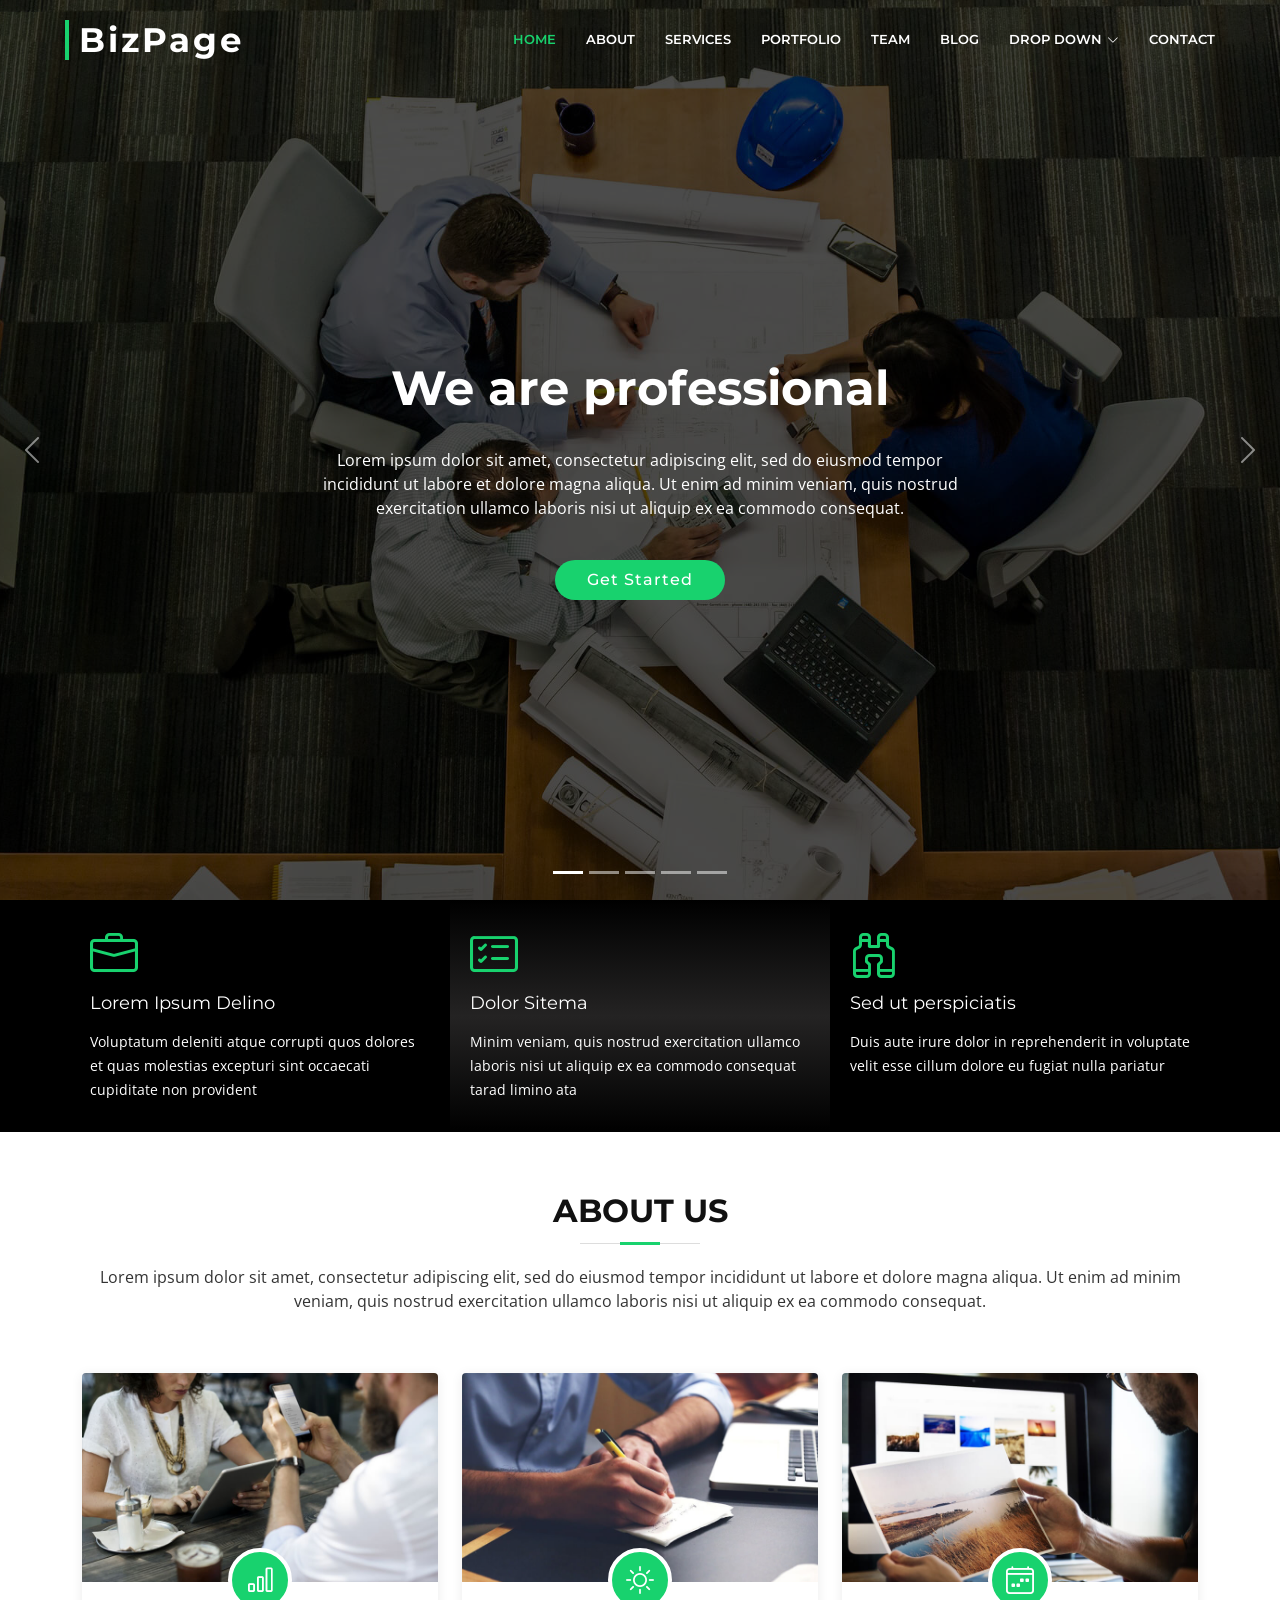
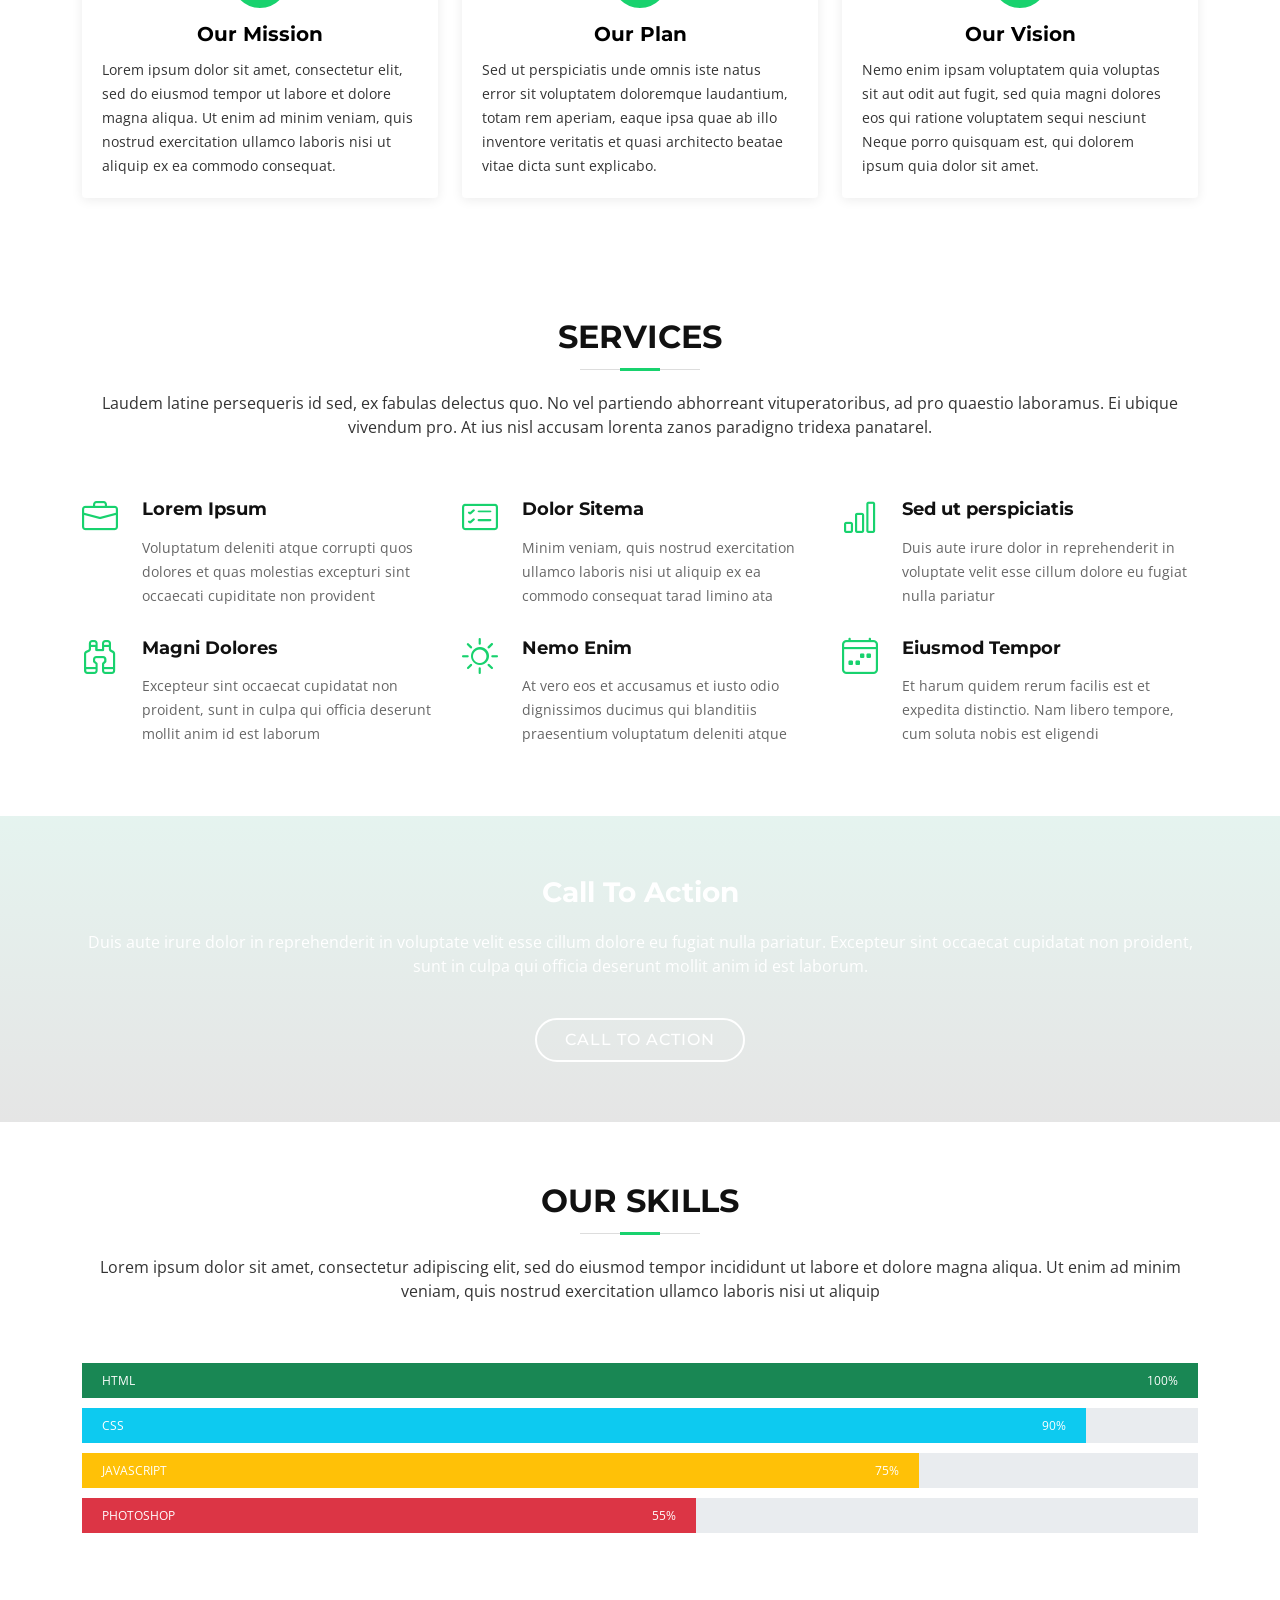
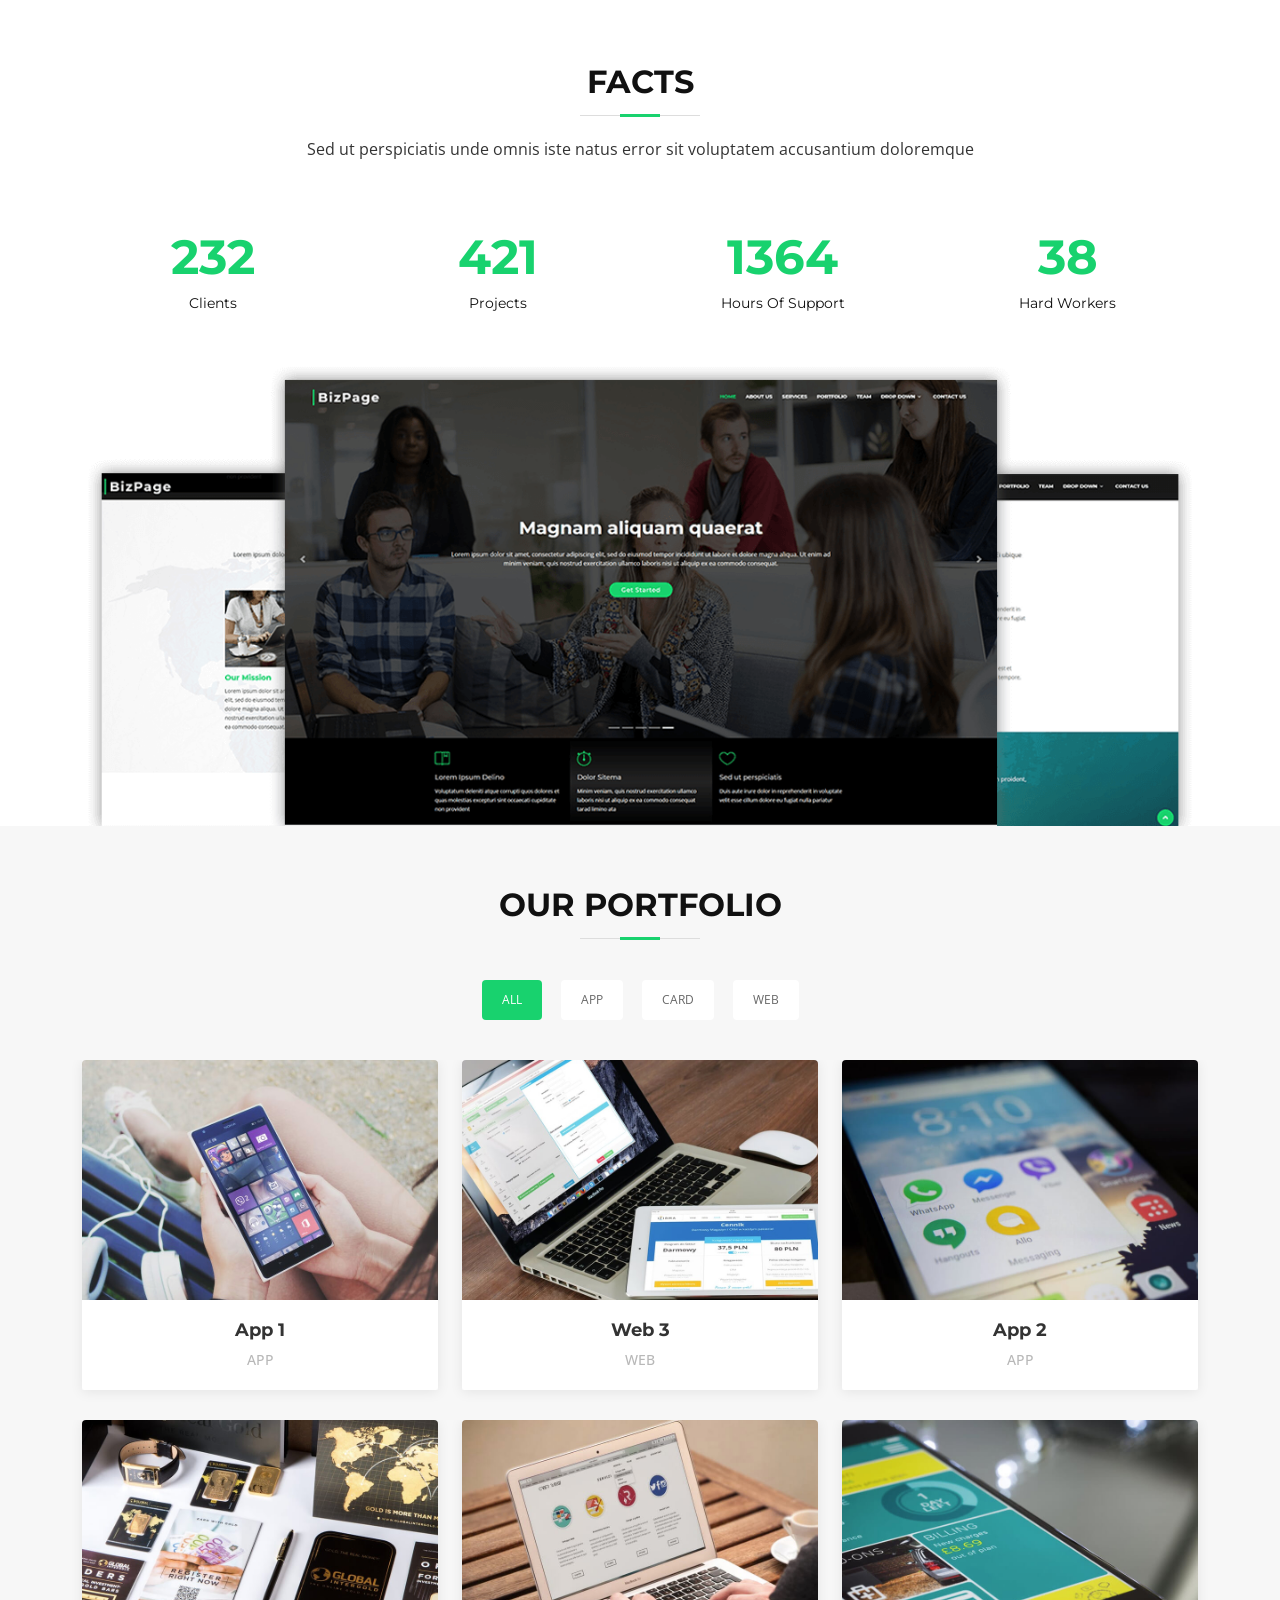
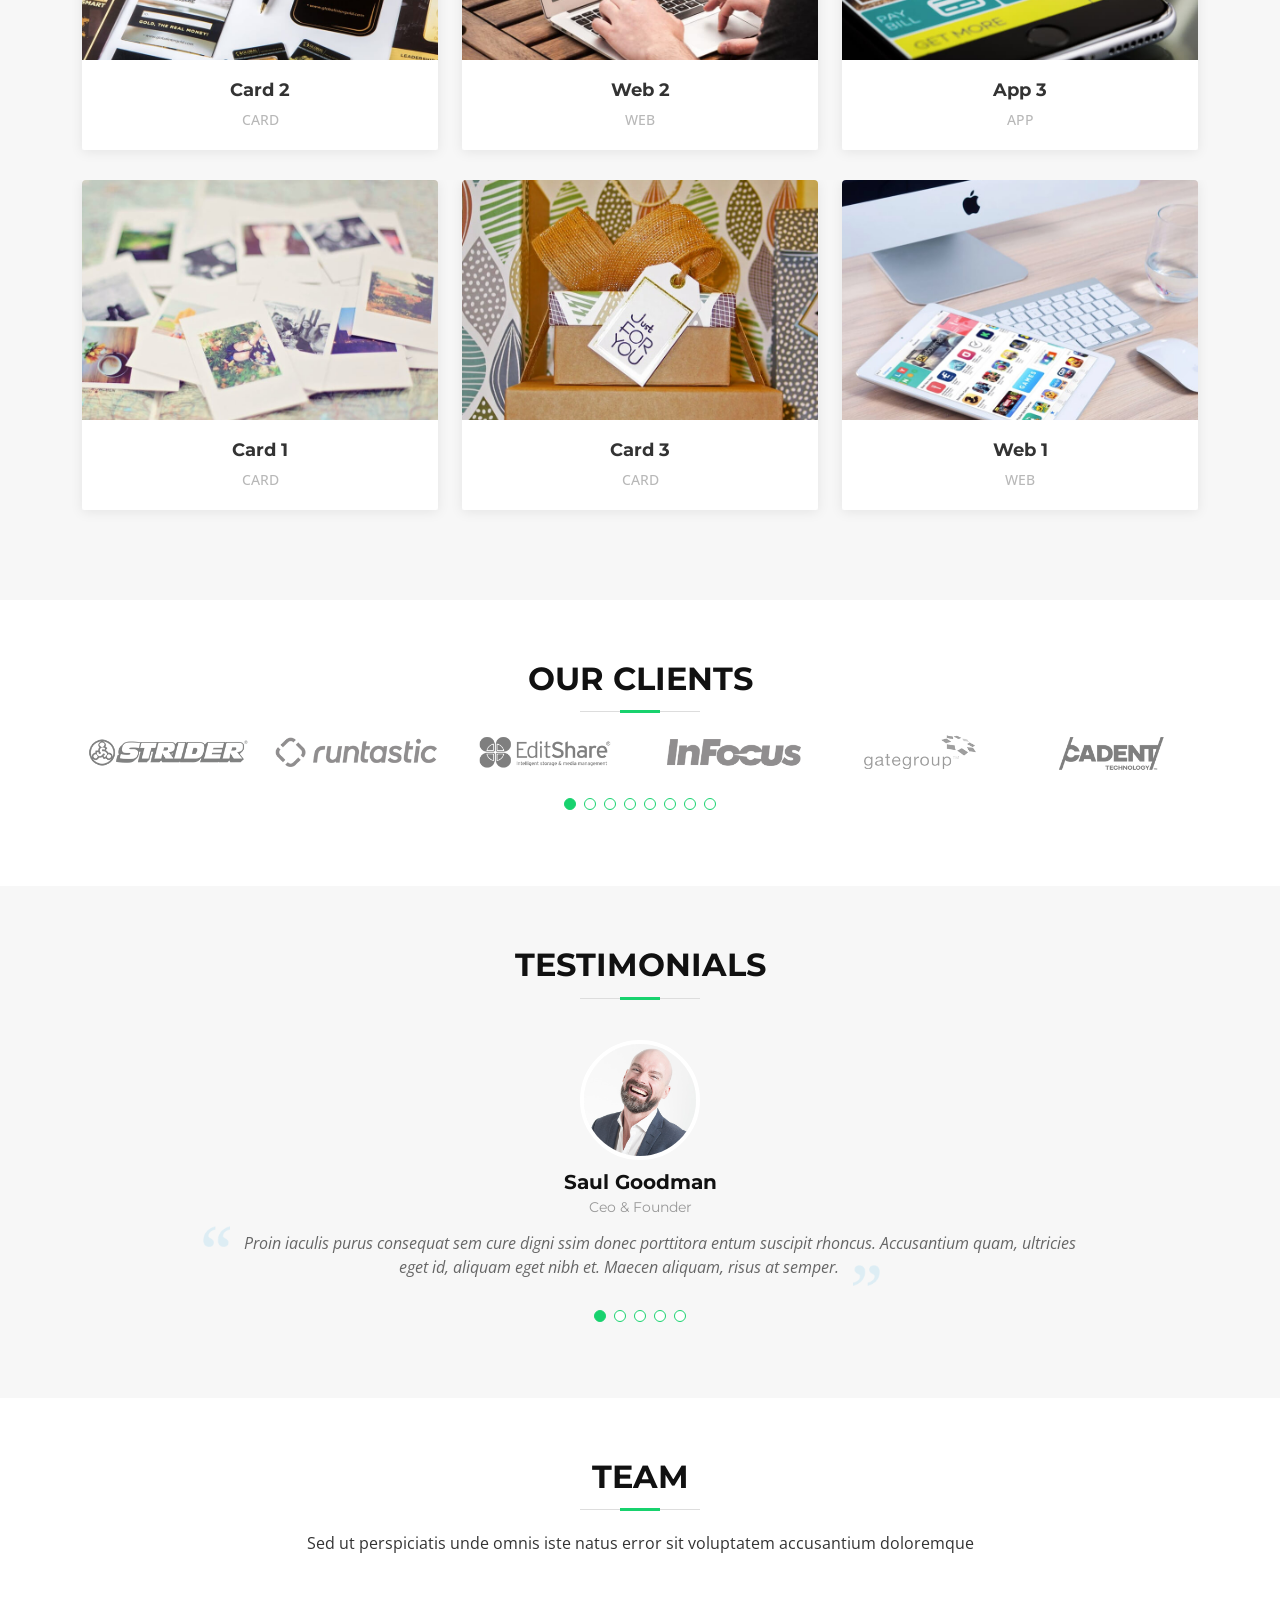
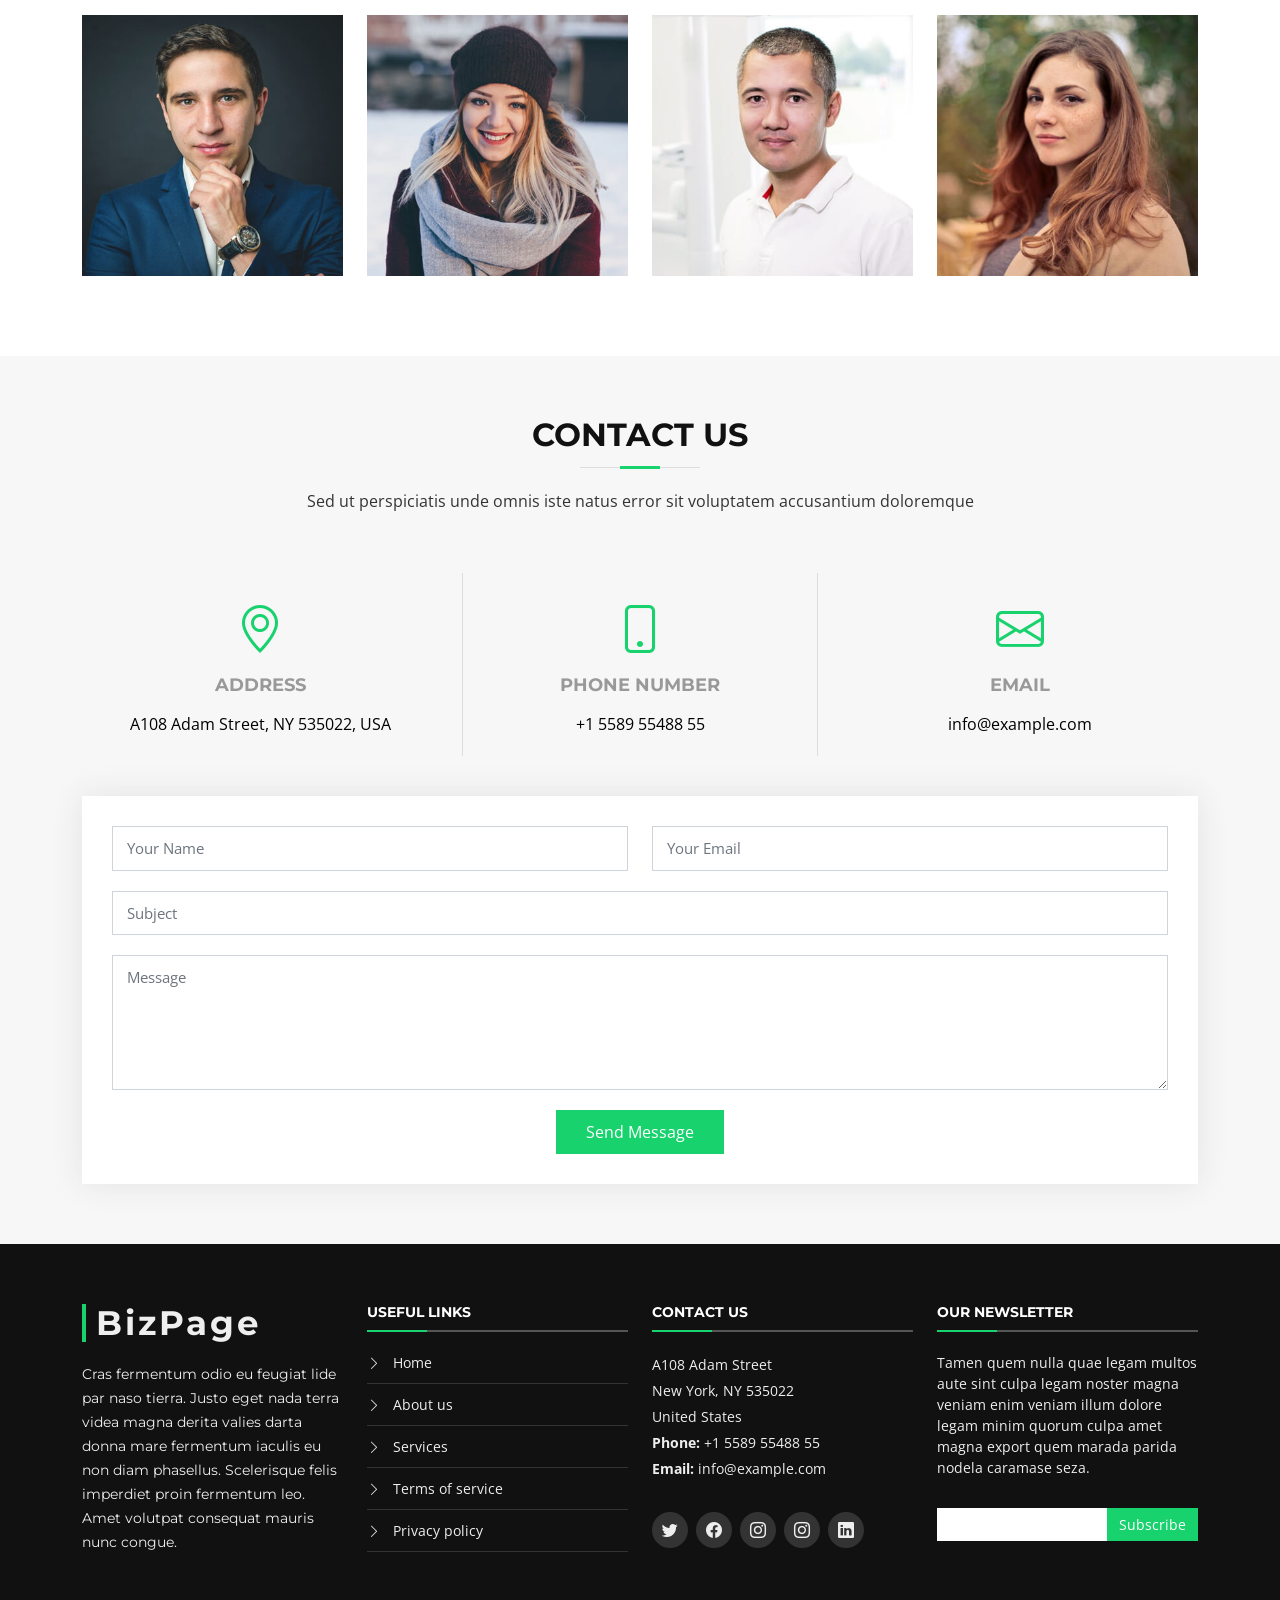
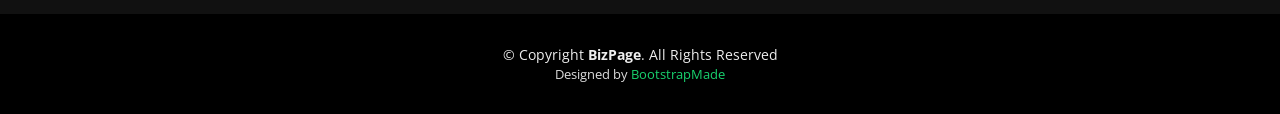
<file: index.html>
<!DOCTYPE html>
<html lang="en">

<head>
  <meta charset="utf-8">
  <meta content="width=device-width, initial-scale=1.0" name="viewport">

  <title>BizPage Bootstrap Template</title>
  <meta content="" name="description">
  <meta content="" name="keywords">

  <!-- Favicons -->
  <link href="assets/img/favicon.png" rel="icon">
  <link href="assets/img/apple-touch-icon.png" rel="apple-touch-icon">

  <!-- Google Fonts -->
  <link href="https://fonts.googleapis.com/css?family=Open+Sans:300,300i,400,400i,700,700i|Montserrat:300,400,500,700" rel="stylesheet">

  <!-- Vendor CSS Files -->
  <link href="assets/vendor/animate.css/animate.min.css" rel="stylesheet">
  <link href="assets/vendor/aos/aos.css" rel="stylesheet">
  <link href="assets/vendor/bootstrap/css/bootstrap.min.css" rel="stylesheet">
  <link href="assets/vendor/bootstrap-icons/bootstrap-icons.css" rel="stylesheet">
  <link href="assets/vendor/glightbox/css/glightbox.min.css" rel="stylesheet">
  <link href="assets/vendor/swiper/swiper-bundle.min.css" rel="stylesheet">

  <!-- Template Main CSS File -->
  <link href="assets/css/style.css" rel="stylesheet">

  <!-- =======================================================
  * Template Name: BizPage - v5.11.0
  * Template URL: https://bootstrapmade.com/bizpage-bootstrap-business-template/
  * Author: BootstrapMade.com
  * License: https://bootstrapmade.com/license/
  ======================================================== -->
</head>

<body>

  <!-- ======= Header ======= -->
  <header id="header" class="fixed-top d-flex align-items-center header-transparent">
    <div class="container-fluid">

      <div class="row justify-content-center align-items-center">
        <div class="col-xl-11 d-flex align-items-center justify-content-between">
          <h1 class="logo"><a href="index.html">BizPage</a></h1>
          <!-- Uncomment below if you prefer to use an image logo -->
          <!-- <a href="index.html" class="logo"><img src="assets/img/logo.png" alt="" class="img-fluid"></a>-->

          <nav id="navbar" class="navbar">
            <ul>
              <li><a class="nav-link scrollto active" href="#hero">Home</a></li>
              <li><a class="nav-link scrollto" href="#about">About</a></li>
              <li><a class="nav-link scrollto" href="#services">Services</a></li>
              <li><a class="nav-link scrollto " href="#portfolio">Portfolio</a></li>
              <li><a class="nav-link scrollto" href="#team">Team</a></li>
              <li><a class="nav-link  " href="blog.html">Blog</a></li>
              <li class="dropdown"><a href="#"><span>Drop Down</span> <i class="bi bi-chevron-down"></i></a>
                <ul>
                  <li><a href="#">Drop Down 1</a></li>
                  <li class="dropdown"><a href="#"><span>Deep Drop Down</span> <i class="bi bi-chevron-right"></i></a>
                    <ul>
                      <li><a href="#">Deep Drop Down 1</a></li>
                      <li><a href="#">Deep Drop Down 2</a></li>
                      <li><a href="#">Deep Drop Down 3</a></li>
                      <li><a href="#">Deep Drop Down 4</a></li>
                      <li><a href="#">Deep Drop Down 5</a></li>
                    </ul>
                  </li>
                  <li><a href="#">Drop Down 2</a></li>
                  <li><a href="#">Drop Down 3</a></li>
                  <li><a href="#">Drop Down 4</a></li>
                </ul>
              </li>
              <li><a class="nav-link scrollto" href="#contact">Contact</a></li>
            </ul>
            <i class="bi bi-list mobile-nav-toggle"></i>
          </nav><!-- .navbar -->
        </div>
      </div>

    </div>
  </header><!-- End Header -->

  <!-- ======= hero Section ======= -->
  <section id="hero">
    <div class="hero-container">
      <div id="heroCarousel" class="carousel slide carousel-fade" data-bs-ride="carousel" data-bs-interval="5000">

        <ol id="hero-carousel-indicators" class="carousel-indicators"></ol>

        <div class="carousel-inner" role="listbox">

          <div class="carousel-item active" style="background-image: url(assets/img/hero-carousel/1.jpg)">
            <div class="carousel-container">
              <div class="container">
                <h2 class="animate__animated animate__fadeInDown">We are professional</h2>
                <p class="animate__animated animate__fadeInUp">Lorem ipsum dolor sit amet, consectetur adipiscing elit, sed do eiusmod tempor incididunt ut labore et dolore magna aliqua. Ut enim ad minim veniam, quis nostrud exercitation ullamco laboris nisi ut aliquip ex ea commodo consequat.</p>
                <a href="#featured-services" class="btn-get-started scrollto animate__animated animate__fadeInUp">Get Started</a>
              </div>
            </div>
          </div>

          <div class="carousel-item" style="background-image: url(assets/img/hero-carousel/2.jpg)">
            <div class="carousel-container">
              <div class="container">
                <h2 class="animate__animated animate__fadeInDown">At vero eos et accusamus</h2>
                <p class="animate__animated animate__fadeInUp">Nam libero tempore, cum soluta nobis est eligendi optio cumque nihil impedit quo minus id quod maxime placeat facere possimus, omnis voluptas assumenda est, omnis dolor repellendus. Temporibus autem quibusdam et aut officiis debitis aut.</p>
                <a href="#featured-services" class="btn-get-started scrollto animate__animated animate__fadeInUp">Get Started</a>
              </div>
            </div>
          </div>

          <div class="carousel-item" style="background-image: url(assets/img/hero-carousel/3.jpg)">
            <div class="carousel-container">
              <div class="container">
                <h2 class="animate__animated animate__fadeInDown">Temporibus autem quibusdam</h2>
                <p class="animate__animated animate__fadeInUp">Beatae vitae dicta sunt explicabo. Nemo enim ipsam voluptatem quia voluptas sit aspernatur aut odit aut fugit, sed quia consequuntur magni dolores eos qui ratione voluptatem sequi nesciunt omnis iste natus error sit voluptatem accusantium.</p>
                <a href="#featured-services" class="btn-get-started scrollto animate__animated animate__fadeInUp">Get Started</a>
              </div>
            </div>
          </div>

          <div class="carousel-item" style="background-image: url(assets/img/hero-carousel/4.jpg)">
            <div class="carousel-container">
              <div class="container">
                <h2 class="animate__animated animate__fadeInDown">Nam libero tempore</h2>
                <p class="animate__animated animate__fadeInUp">Neque porro quisquam est, qui dolorem ipsum quia dolor sit amet, consectetur, adipisci velit, sed quia non numquam eius modi tempora incidunt ut labore et dolore magnam aliquam quaerat voluptatem. Ut enim ad minima veniam, quis nostrum.</p>
                <a href="#featured-services" class="btn-get-started scrollto animate__animated animate__fadeInUp">Get Started</a>
              </div>
            </div>
          </div>

          <div class="carousel-item" style="background-image: url(assets/img/hero-carousel/5.jpg)">
            <div class="carousel-container">
              <div class="container">
                <h2 class="animate__animated animate__fadeInDown">Magnam aliquam quaerat</h2>
                <p class="animate__animated animate__fadeInUp">Lorem ipsum dolor sit amet, consectetur adipiscing elit, sed do eiusmod tempor incididunt ut labore et dolore magna aliqua. Ut enim ad minim veniam, quis nostrud exercitation ullamco laboris nisi ut aliquip ex ea commodo consequat.</p>
                <a href="#featured-services" class="btn-get-started scrollto animate__animated animate__fadeInUp">Get Started</a>
              </div>
            </div>
          </div>

        </div>

        <a class="carousel-control-prev" href="#heroCarousel" role="button" data-bs-slide="prev">
          <span class="carousel-control-prev-icon bi bi-chevron-left" aria-hidden="true"></span>
        </a>

        <a class="carousel-control-next" href="#heroCarousel" role="button" data-bs-slide="next">
          <span class="carousel-control-next-icon bi bi-chevron-right" aria-hidden="true"></span>
        </a>

      </div>
    </div>
  </section><!-- End Hero Section -->

  <main id="main">

    <!-- ======= Featured Services Section Section ======= -->
    <section id="featured-services">
      <div class="container">
        <div class="row">

          <div class="col-lg-4 box">
            <i class="bi bi-briefcase"></i>
            <h4 class="title"><a href="">Lorem Ipsum Delino</a></h4>
            <p class="description">Voluptatum deleniti atque corrupti quos dolores et quas molestias excepturi sint occaecati cupiditate non provident</p>
          </div>

          <div class="col-lg-4 box box-bg">
            <i class="bi bi-card-checklist"></i>
            <h4 class="title"><a href="">Dolor Sitema</a></h4>
            <p class="description">Minim veniam, quis nostrud exercitation ullamco laboris nisi ut aliquip ex ea commodo consequat tarad limino ata</p>
          </div>

          <div class="col-lg-4 box">
            <i class="bi bi-binoculars"></i>
            <h4 class="title"><a href="">Sed ut perspiciatis</a></h4>
            <p class="description">Duis aute irure dolor in reprehenderit in voluptate velit esse cillum dolore eu fugiat nulla pariatur</p>
          </div>

        </div>
      </div>
    </section><!-- End Featured Services Section -->

    <!-- ======= About Us Section ======= -->
    <section id="about">
      <div class="container" data-aos="fade-up">

        <header class="section-header">
          <h3>About Us</h3>
          <p>Lorem ipsum dolor sit amet, consectetur adipiscing elit, sed do eiusmod tempor incididunt ut labore et dolore magna aliqua. Ut enim ad minim veniam, quis nostrud exercitation ullamco laboris nisi ut aliquip ex ea commodo consequat.</p>
        </header>

        <div class="row about-cols">

          <div class="col-md-4" data-aos="fade-up" data-aos-delay="100">
            <div class="about-col">
              <div class="img">
                <img src="assets/img/about-mission.jpg" alt="" class="img-fluid">
                <div class="icon"><i class="bi bi-bar-chart"></i></div>
              </div>
              <h2 class="title"><a href="#">Our Mission</a></h2>
              <p>
                Lorem ipsum dolor sit amet, consectetur elit, sed do eiusmod tempor ut labore et dolore magna aliqua. Ut enim ad minim veniam, quis nostrud exercitation ullamco laboris nisi ut aliquip ex ea commodo consequat.
              </p>
            </div>
          </div>

          <div class="col-md-4" data-aos="fade-up" data-aos-delay="200">
            <div class="about-col">
              <div class="img">
                <img src="assets/img/about-plan.jpg" alt="" class="img-fluid">
                <div class="icon"><i class="bi bi-brightness-high"></i></div>
              </div>
              <h2 class="title"><a href="#">Our Plan</a></h2>
              <p>
                Sed ut perspiciatis unde omnis iste natus error sit voluptatem doloremque laudantium, totam rem aperiam, eaque ipsa quae ab illo inventore veritatis et quasi architecto beatae vitae dicta sunt explicabo.
              </p>
            </div>
          </div>

          <div class="col-md-4" data-aos="fade-up" data-aos-delay="300">
            <div class="about-col">
              <div class="img">
                <img src="assets/img/about-vision.jpg" alt="" class="img-fluid">
                <div class="icon"><i class="bi bi-calendar4-week"></i></div>
              </div>
              <h2 class="title"><a href="#">Our Vision</a></h2>
              <p>
                Nemo enim ipsam voluptatem quia voluptas sit aut odit aut fugit, sed quia magni dolores eos qui ratione voluptatem sequi nesciunt Neque porro quisquam est, qui dolorem ipsum quia dolor sit amet.
              </p>
            </div>
          </div>

        </div>

      </div>
    </section><!-- End About Us Section -->

    <!-- ======= Services Section ======= -->
    <section id="services">
      <div class="container" data-aos="fade-up">

        <header class="section-header wow fadeInUp">
          <h3>Services</h3>
          <p>Laudem latine persequeris id sed, ex fabulas delectus quo. No vel partiendo abhorreant vituperatoribus, ad pro quaestio laboramus. Ei ubique vivendum pro. At ius nisl accusam lorenta zanos paradigno tridexa panatarel.</p>
        </header>

        <div class="row">

          <div class="col-lg-4 col-md-6 box" data-aos="fade-up" data-aos-delay="100">
            <div class="icon"><i class="bi bi-briefcase"></i></div>
            <h4 class="title"><a href="">Lorem Ipsum</a></h4>
            <p class="description">Voluptatum deleniti atque corrupti quos dolores et quas molestias excepturi sint occaecati cupiditate non provident</p>
          </div>
          <div class="col-lg-4 col-md-6 box" data-aos="fade-up" data-aos-delay="200">
            <div class="icon"><i class="bi bi-card-checklist"></i></div>
            <h4 class="title"><a href="">Dolor Sitema</a></h4>
            <p class="description">Minim veniam, quis nostrud exercitation ullamco laboris nisi ut aliquip ex ea commodo consequat tarad limino ata</p>
          </div>
          <div class="col-lg-4 col-md-6 box" data-aos="fade-up" data-aos-delay="300">
            <div class="icon"><i class="bi bi-bar-chart"></i></div>
            <h4 class="title"><a href="">Sed ut perspiciatis</a></h4>
            <p class="description">Duis aute irure dolor in reprehenderit in voluptate velit esse cillum dolore eu fugiat nulla pariatur</p>
          </div>
          <div class="col-lg-4 col-md-6 box" data-aos="fade-up" data-aos-delay="200">
            <div class="icon"><i class="bi bi-binoculars"></i></div>
            <h4 class="title"><a href="">Magni Dolores</a></h4>
            <p class="description">Excepteur sint occaecat cupidatat non proident, sunt in culpa qui officia deserunt mollit anim id est laborum</p>
          </div>
          <div class="col-lg-4 col-md-6 box" data-aos="fade-up" data-aos-delay="300">
            <div class="icon"><i class="bi bi-brightness-high"></i></div>
            <h4 class="title"><a href="">Nemo Enim</a></h4>
            <p class="description">At vero eos et accusamus et iusto odio dignissimos ducimus qui blanditiis praesentium voluptatum deleniti atque</p>
          </div>
          <div class="col-lg-4 col-md-6 box" data-aos="fade-up" data-aos-delay="400">
            <div class="icon"><i class="bi bi-calendar4-week"></i></div>
            <h4 class="title"><a href="">Eiusmod Tempor</a></h4>
            <p class="description">Et harum quidem rerum facilis est et expedita distinctio. Nam libero tempore, cum soluta nobis est eligendi</p>
          </div>

        </div>

      </div>
    </section><!-- End Services Section -->

    <!-- ======= Call To Action Section ======= -->
    <section id="call-to-action">
      <div class="container text-center" data-aos="zoom-in">
        <h3>Call To Action</h3>
        <p> Duis aute irure dolor in reprehenderit in voluptate velit esse cillum dolore eu fugiat nulla pariatur. Excepteur sint occaecat cupidatat non proident, sunt in culpa qui officia deserunt mollit anim id est laborum.</p>
        <a class="cta-btn" href="#">Call To Action</a>
      </div>
    </section><!-- End Call To Action Section -->

    <!-- ======= Skills Section ======= -->
    <section id="skills">
      <div class="container" data-aos="fade-up">

        <header class="section-header">
          <h3>Our Skills</h3>
          <p>Lorem ipsum dolor sit amet, consectetur adipiscing elit, sed do eiusmod tempor incididunt ut labore et dolore magna aliqua. Ut enim ad minim veniam, quis nostrud exercitation ullamco laboris nisi ut aliquip</p>
        </header>

        <div class="skills-content">

          <div class="progress">
            <div class="progress-bar bg-success" role="progressbar" aria-valuenow="100" aria-valuemin="0" aria-valuemax="100">
              <span class="skill">HTML <i class="val">100%</i></span>
            </div>
          </div>

          <div class="progress">
            <div class="progress-bar bg-info" role="progressbar" aria-valuenow="90" aria-valuemin="0" aria-valuemax="100">
              <span class="skill">CSS <i class="val">90%</i></span>
            </div>
          </div>

          <div class="progress">
            <div class="progress-bar bg-warning" role="progressbar" aria-valuenow="75" aria-valuemin="0" aria-valuemax="100">
              <span class="skill">JavaScript <i class="val">75%</i></span>
            </div>
          </div>

          <div class="progress">
            <div class="progress-bar bg-danger" role="progressbar" aria-valuenow="55" aria-valuemin="0" aria-valuemax="100">
              <span class="skill">Photoshop <i class="val">55%</i></span>
            </div>
          </div>

        </div>

      </div>
    </section><!-- End Skills Section -->

    <!-- ======= Facts Section ======= -->
    <section id="facts">
      <div class="container" data-aos="fade-up">

        <header class="section-header">
          <h3>Facts</h3>
          <p>Sed ut perspiciatis unde omnis iste natus error sit voluptatem accusantium doloremque</p>
        </header>

        <div class="row counters">

          <div class="col-lg-3 col-6 text-center">
            <span data-purecounter-start="0" data-purecounter-end="232" data-purecounter-duration="1" class="purecounter"></span>
            <p>Clients</p>
          </div>

          <div class="col-lg-3 col-6 text-center">
            <span data-purecounter-start="0" data-purecounter-end="421" data-purecounter-duration="1" class="purecounter"></span>
            <p>Projects</p>
          </div>

          <div class="col-lg-3 col-6 text-center">
            <span data-purecounter-start="0" data-purecounter-end="1364" data-purecounter-duration="1" class="purecounter"></span>
            <p>Hours Of Support</p>
          </div>

          <div class="col-lg-3 col-6 text-center">
            <span data-purecounter-start="0" data-purecounter-end="38" data-purecounter-duration="1" class="purecounter"></span>
            <p>Hard Workers</p>
          </div>

        </div>

        <div class="facts-img">
          <img src="assets/img/facts-img.png" alt="" class="img-fluid">
        </div>

      </div>
    </section><!-- End Facts Section -->

    <!-- ======= Portfolio Section ======= -->
    <section id="portfolio" class="section-bg">
      <div class="container" data-aos="fade-up">

        <header class="section-header">
          <h3 class="section-title">Our Portfolio</h3>
        </header>

        <div class="row" data-aos="fade-up" data-aos-delay="100"">
      <div class=" col-lg-12">
          <ul id="portfolio-flters">
            <li data-filter="*" class="filter-active">All</li>
            <li data-filter=".filter-app">App</li>
            <li data-filter=".filter-card">Card</li>
            <li data-filter=".filter-web">Web</li>
          </ul>
        </div>
      </div>

      <div class="row portfolio-container" data-aos="fade-up" data-aos-delay="200">

        <div class="col-lg-4 col-md-6 portfolio-item filter-app">
          <div class="portfolio-wrap">
            <figure>
              <img src="assets/img/portfolio/app1.jpg" class="img-fluid" alt="">
              <a href="assets/img/portfolio/app1.jpg" data-lightbox="portfolio" data-title="App 1" class="link-preview"><i class="bi bi-plus"></i></a>
              <a href="portfolio-details.html" class="link-details" title="More Details"><i class="bi bi-link"></i></a>
            </figure>

            <div class="portfolio-info">
              <h4><a href="portfolio-details.html">App 1</a></h4>
              <p>App</p>
            </div>
          </div>
        </div>

        <div class="col-lg-4 col-md-6 portfolio-item filter-web">
          <div class="portfolio-wrap">
            <figure>
              <img src="assets/img/portfolio/web3.jpg" class="img-fluid" alt="">
              <a href="assets/img/portfolio/web3.jpg" class="link-preview portfolio-lightbox" data-gallery="portfolioGallery" title="Web 3"><i class="bi bi-plus"></i></a>
              <a href="portfolio-details.html" class="link-details" title="More Details"><i class="bi bi-link"></i></a>
            </figure>

            <div class="portfolio-info">
              <h4><a href="portfolio-details.html">Web 3</a></h4>
              <p>Web</p>
            </div>
          </div>
        </div>

        <div class="col-lg-4 col-md-6 portfolio-item filter-app">
          <div class="portfolio-wrap">
            <figure>
              <img src="assets/img/portfolio/app2.jpg" class="img-fluid" alt="">
              <a href="assets/img/portfolio/app2.jpg" class="link-preview portfolio-lightbox" data-gallery="portfolioGallery" title="App 2"><i class="bi bi-plus"></i></a>
              <a href="portfolio-details.html" class="link-details" title="More Details"><i class="bi bi-link"></i></a>
            </figure>

            <div class="portfolio-info">
              <h4><a href="portfolio-details.html">App 2</a></h4>
              <p>App</p>
            </div>
          </div>
        </div>

        <div class="col-lg-4 col-md-6 portfolio-item filter-card">
          <div class="portfolio-wrap">
            <figure>
              <img src="assets/img/portfolio/card2.jpg" class="img-fluid" alt="">
              <a href="assets/img/portfolio/card2.jpg" class="link-preview portfolio-lightbox" data-gallery="portfolioGallery" title="Card 2"><i class="bi bi-plus"></i></a>
              <a href="portfolio-details.html" class="link-details" title="More Details"><i class="bi bi-link"></i></a>
            </figure>

            <div class="portfolio-info">
              <h4><a href="portfolio-details.html">Card 2</a></h4>
              <p>Card</p>
            </div>
          </div>
        </div>

        <div class="col-lg-4 col-md-6 portfolio-item filter-web">
          <div class="portfolio-wrap">
            <figure>
              <img src="assets/img/portfolio/web2.jpg" class="img-fluid" alt="">
              <a href="assets/img/portfolio/web2.jpg" class="link-preview portfolio-lightbox" data-gallery="portfolioGallery" title="Web 2"><i class="bi bi-plus"></i></a>
              <a href="portfolio-details.html" class="link-details" title="More Details"><i class="bi bi-link"></i></a>
            </figure>

            <div class="portfolio-info">
              <h4><a href="portfolio-details.html">Web 2</a></h4>
              <p>Web</p>
            </div>
          </div>
        </div>

        <div class="col-lg-4 col-md-6 portfolio-item filter-app">
          <div class="portfolio-wrap">
            <figure>
              <img src="assets/img/portfolio/app3.jpg" class="img-fluid" alt="">
              <a href="assets/img/portfolio/app3.jpg" class="link-preview portfolio-lightbox" data-gallery="portfolioGallery" title="App 3"><i class="bi bi-plus"></i></a>
              <a href="portfolio-details.html" class="link-details" title="More Details"><i class="bi bi-link"></i></a>
            </figure>

            <div class="portfolio-info">
              <h4><a href="portfolio-details.html">App 3</a></h4>
              <p>App</p>
            </div>
          </div>
        </div>

        <div class="col-lg-4 col-md-6 portfolio-item filter-card">
          <div class="portfolio-wrap">
            <figure>
              <img src="assets/img/portfolio/card1.jpg" class="img-fluid" alt="">
              <a href="assets/img/portfolio/card1.jpg" class="link-preview portfolio-lightbox" data-gallery="portfolioGallery" title="Card 1"><i class="bi bi-plus"></i></a>
              <a href="portfolio-details.html" class="link-details" title="More Details"><i class="bi bi-link"></i></a>
            </figure>

            <div class="portfolio-info">
              <h4><a href="portfolio-details.html">Card 1</a></h4>
              <p>Card</p>
            </div>
          </div>
        </div>

        <div class="col-lg-4 col-md-6 portfolio-item filter-card">
          <div class="portfolio-wrap">
            <figure>
              <img src="assets/img/portfolio/card3.jpg" class="img-fluid" alt="">
              <a href="assets/img/portfolio/card3.jpg" class="link-preview portfolio-lightbox" data-gallery="portfolioGallery" title="Card 3"><i class="bi bi-plus"></i></a>
              <a href="portfolio-details.html" class="link-details" title="More Details"><i class="bi bi-link"></i></a>
            </figure>

            <div class="portfolio-info">
              <h4><a href="portfolio-details.html">Card 3</a></h4>
              <p>Card</p>
            </div>
          </div>
        </div>

        <div class="col-lg-4 col-md-6 portfolio-item filter-web">
          <div class="portfolio-wrap">
            <figure>
              <img src="assets/img/portfolio/web1.jpg" class="img-fluid" alt="">
              <a href="assets/img/portfolio/web1.jpg" class="link-preview portfolio-lightbox" data-gallery="portfolioGallery" title="Web 1"><i class="bi bi-plus"></i></a>
              <a href="portfolio-details.html" class="link-details" title="More Details"><i class="bi bi-link"></i></a>
            </figure>

            <div class="portfolio-info">
              <h4><a href="portfolio-details.html">Web 1</a></h4>
              <p>Web</p>
            </div>
          </div>
        </div>

      </div>

      </div>
    </section><!-- End Portfolio Section -->

    <!-- ======= Our Clients Section ======= -->
    <section id="clients">
      <div class="container" data-aos="zoom-in">

        <header class="section-header">
          <h3>Our Clients</h3>
        </header>

        <div class="clients-slider swiper">
          <div class="swiper-wrapper align-items-center">
            <div class="swiper-slide"><img src="assets/img/clients/client-1.png" class="img-fluid" alt=""></div>
            <div class="swiper-slide"><img src="assets/img/clients/client-2.png" class="img-fluid" alt=""></div>
            <div class="swiper-slide"><img src="assets/img/clients/client-3.png" class="img-fluid" alt=""></div>
            <div class="swiper-slide"><img src="assets/img/clients/client-4.png" class="img-fluid" alt=""></div>
            <div class="swiper-slide"><img src="assets/img/clients/client-5.png" class="img-fluid" alt=""></div>
            <div class="swiper-slide"><img src="assets/img/clients/client-6.png" class="img-fluid" alt=""></div>
            <div class="swiper-slide"><img src="assets/img/clients/client-7.png" class="img-fluid" alt=""></div>
            <div class="swiper-slide"><img src="assets/img/clients/client-8.png" class="img-fluid" alt=""></div>
          </div>
          <div class="swiper-pagination"></div>
        </div>

      </div>
    </section><!-- End Our Clients Section -->

    <!-- ======= Testimonials Section ======= -->
    <section id="testimonials" class="section-bg">
      <div class="container" data-aos="fade-up">

        <header class="section-header">
          <h3>Testimonials</h3>
        </header>

        <div class="testimonials-slider swiper" data-aos="fade-up" data-aos-delay="100">
          <div class="swiper-wrapper">

            <div class="swiper-slide">
              <div class="testimonial-item">
                <img src="assets/img/testimonial-1.jpg" class="testimonial-img" alt="">
                <h3>Saul Goodman</h3>
                <h4>Ceo &amp; Founder</h4>
                <p>
                  <img src="assets/img/quote-sign-left.png" class="quote-sign-left" alt="">
                  Proin iaculis purus consequat sem cure digni ssim donec porttitora entum suscipit rhoncus. Accusantium quam, ultricies eget id, aliquam eget nibh et. Maecen aliquam, risus at semper.
                  <img src="assets/img/quote-sign-right.png" class="quote-sign-right" alt="">
                </p>
              </div>
            </div><!-- End testimonial item -->

            <div class="swiper-slide">
              <div class="testimonial-item">
                <img src="assets/img/testimonial-2.jpg" class="testimonial-img" alt="">
                <h3>Sara Wilsson</h3>
                <h4>Designer</h4>
                <p>
                  <img src="assets/img/quote-sign-left.png" class="quote-sign-left" alt="">
                  Export tempor illum tamen malis malis eram quae irure esse labore quem cillum quid cillum eram malis quorum velit fore eram velit sunt aliqua noster fugiat irure amet legam anim culpa.
                  <img src="assets/img/quote-sign-right.png" class="quote-sign-right" alt="">
                </p>
              </div>
            </div><!-- End testimonial item -->

            <div class="swiper-slide">
              <div class="testimonial-item">
                <img src="assets/img/testimonial-3.jpg" class="testimonial-img" alt="">
                <h3>Jena Karlis</h3>
                <h4>Store Owner</h4>
                <p>
                  <img src="assets/img/quote-sign-left.png" class="quote-sign-left" alt="">
                  Enim nisi quem export duis labore cillum quae magna enim sint quorum nulla quem veniam duis minim tempor labore quem eram duis noster aute amet eram fore quis sint minim.
                  <img src="assets/img/quote-sign-right.png" class="quote-sign-right" alt="">
                </p>
              </div>
            </div><!-- End testimonial item -->

            <div class="swiper-slide">
              <div class="testimonial-item">
                <img src="assets/img/testimonial-4.jpg" class="testimonial-img" alt="">
                <h3>Matt Brandon</h3>
                <h4>Freelancer</h4>
                <p>
                  <img src="assets/img/quote-sign-left.png" class="quote-sign-left" alt="">
                  Fugiat enim eram quae cillum dolore dolor amet nulla culpa multos export minim fugiat minim velit minim dolor enim duis veniam ipsum anim magna sunt elit fore quem dolore labore illum veniam.
                  <img src="assets/img/quote-sign-right.png" class="quote-sign-right" alt="">
                </p>
              </div>
            </div><!-- End testimonial item -->

            <div class="swiper-slide">
              <div class="testimonial-item">
                <img src="assets/img/testimonial-5.jpg" class="testimonial-img" alt="">
                <h3>John Larson</h3>
                <h4>Entrepreneur</h4>
                <p>
                  <img src="assets/img/quote-sign-left.png" class="quote-sign-left" alt="">
                  Quis quorum aliqua sint quem legam fore sunt eram irure aliqua veniam tempor noster veniam enim culpa labore duis sunt culpa nulla illum cillum fugiat legam esse veniam culpa fore nisi cillum quid.
                  <img src="assets/img/quote-sign-right.png" class="quote-sign-right" alt="">
                </p>
              </div>
            </div><!-- End testimonial item -->

          </div>
          <div class="swiper-pagination"></div>
        </div>

      </div>
    </section><!-- End Testimonials Section -->

    <!-- ======= Team Section ======= -->
    <section id="team">
      <div class="container" data-aos="fade-up">
        <div class="section-header">
          <h3>Team</h3>
          <p>Sed ut perspiciatis unde omnis iste natus error sit voluptatem accusantium doloremque</p>
        </div>

        <div class="row">

          <div class="col-lg-3 col-md-6">
            <div class="member" data-aos="fade-up" data-aos-delay="100">
              <img src="assets/img/team-1.jpg" class="img-fluid" alt="">
              <div class="member-info">
                <div class="member-info-content">
                  <h4>Walter White</h4>
                  <span>Chief Executive Officer</span>
                  <div class="social">
                    <a href=""><i class="bi bi-twitter"></i></a>
                    <a href=""><i class="bi bi-facebook"></i></a>
                    <a href=""><i class="bi bi-instagram"></i></a>
                    <a href=""><i class="bi bi-linkedin"></i></a>
                  </div>
                </div>
              </div>
            </div>
          </div>

          <div class="col-lg-3 col-md-6">
            <div class="member" data-aos="fade-up" data-aos-delay="200">
              <img src="assets/img/team-2.jpg" class="img-fluid" alt="">
              <div class="member-info">
                <div class="member-info-content">
                  <h4>Sarah Jhonson</h4>
                  <span>Product Manager</span>
                  <div class="social">
                    <a href=""><i class="bi bi-twitter"></i></a>
                    <a href=""><i class="bi bi-facebook"></i></a>
                    <a href=""><i class="bi bi-instagram"></i></a>
                    <a href=""><i class="bi bi-linkedin"></i></a>
                  </div>
                </div>
              </div>
            </div>
          </div>

          <div class="col-lg-3 col-md-6">
            <div class="member" data-aos="fade-up" data-aos-delay="300">
              <img src="assets/img/team-3.jpg" class="img-fluid" alt="">
              <div class="member-info">
                <div class="member-info-content">
                  <h4>William Anderson</h4>
                  <span>CTO</span>
                  <div class="social">
                    <a href=""><i class="bi bi-twitter"></i></a>
                    <a href=""><i class="bi bi-facebook"></i></a>
                    <a href=""><i class="bi bi-instagram"></i></a>
                    <a href=""><i class="bi bi-linkedin"></i></a>
                  </div>
                </div>
              </div>
            </div>
          </div>

          <div class="col-lg-3 col-md-6">
            <div class="member" data-aos="fade-up" data-aos-delay="400">
              <img src="assets/img/team-4.jpg" class="img-fluid" alt="">
              <div class="member-info">
                <div class="member-info-content">
                  <h4>Amanda Jepson</h4>
                  <span>Accountant</span>
                  <div class="social">
                    <a href=""><i class="bi bi-twitter"></i></a>
                    <a href=""><i class="bi bi-facebook"></i></a>
                    <a href=""><i class="bi bi-instagram"></i></a>
                    <a href=""><i class="bi bi-linkedin"></i></a>
                  </div>
                </div>
              </div>
            </div>
          </div>

        </div>

      </div>
    </section><!-- End Team Section -->

    <!-- ======= Contact Section ======= -->
    <section id="contact" class="section-bg">
      <div class="container" data-aos="fade-up">

        <div class="section-header">
          <h3>Contact Us</h3>
          <p>Sed ut perspiciatis unde omnis iste natus error sit voluptatem accusantium doloremque</p>
        </div>

        <div class="row contact-info">

          <div class="col-md-4">
            <div class="contact-address">
              <i class="bi bi-geo-alt"></i>
              <h3>Address</h3>
              <address>A108 Adam Street, NY 535022, USA</address>
            </div>
          </div>

          <div class="col-md-4">
            <div class="contact-phone">
              <i class="bi bi-phone"></i>
              <h3>Phone Number</h3>
              <p><a href="tel:+155895548855">+1 5589 55488 55</a></p>
            </div>
          </div>

          <div class="col-md-4">
            <div class="contact-email">
              <i class="bi bi-envelope"></i>
              <h3>Email</h3>
              <p><a href="mailto:info@example.com">info@example.com</a></p>
            </div>
          </div>

        </div>

        <div class="form">
          <form action="forms/contact.php" method="post" role="form" class="php-email-form">
            <div class="row">
              <div class="form-group col-md-6">
                <input type="text" name="name" class="form-control" id="name" placeholder="Your Name" required>
              </div>
              <div class="form-group col-md-6">
                <input type="email" class="form-control" name="email" id="email" placeholder="Your Email" required>
              </div>
            </div>
            <div class="form-group">
              <input type="text" class="form-control" name="subject" id="subject" placeholder="Subject" required>
            </div>
            <div class="form-group">
              <textarea class="form-control" name="message" rows="5" placeholder="Message" required></textarea>
            </div>
            <div class="my-3">
              <div class="loading">Loading</div>
              <div class="error-message"></div>
              <div class="sent-message">Your message has been sent. Thank you!</div>
            </div>
            <div class="text-center"><button type="submit">Send Message</button></div>
          </form>
        </div>

      </div>
    </section><!-- End Contact Section -->

  </main><!-- End #main -->

  <!-- ======= Footer ======= -->
  <footer id="footer">
    <div class="footer-top">
      <div class="container">
        <div class="row">

          <div class="col-lg-3 col-md-6 footer-info">
            <h3>BizPage</h3>
            <p>Cras fermentum odio eu feugiat lide par naso tierra. Justo eget nada terra videa magna derita valies darta donna mare fermentum iaculis eu non diam phasellus. Scelerisque felis imperdiet proin fermentum leo. Amet volutpat consequat mauris nunc congue.</p>
          </div>

          <div class="col-lg-3 col-md-6 footer-links">
            <h4>Useful Links</h4>
            <ul>
              <li><i class="bi bi-chevron-right"></i> <a href="#">Home</a></li>
              <li><i class="bi bi-chevron-right"></i> <a href="#">About us</a></li>
              <li><i class="bi bi-chevron-right"></i> <a href="#">Services</a></li>
              <li><i class="bi bi-chevron-right"></i> <a href="#">Terms of service</a></li>
              <li><i class="bi bi-chevron-right"></i> <a href="#">Privacy policy</a></li>
            </ul>
          </div>

          <div class="col-lg-3 col-md-6 footer-contact">
            <h4>Contact Us</h4>
            <p>
              A108 Adam Street <br>
              New York, NY 535022<br>
              United States <br>
              <strong>Phone:</strong> +1 5589 55488 55<br>
              <strong>Email:</strong> info@example.com<br>
            </p>

            <div class="social-links">
              <a href="#" class="twitter"><i class="bi bi-twitter"></i></a>
              <a href="#" class="facebook"><i class="bi bi-facebook"></i></a>
              <a href="#" class="instagram"><i class="bi bi-instagram"></i></a>
              <a href="#" class="instagram"><i class="bi bi-instagram"></i></a>
              <a href="#" class="linkedin"><i class="bi bi-linkedin"></i></a>
            </div>

          </div>

          <div class="col-lg-3 col-md-6 footer-newsletter">
            <h4>Our Newsletter</h4>
            <p>Tamen quem nulla quae legam multos aute sint culpa legam noster magna veniam enim veniam illum dolore legam minim quorum culpa amet magna export quem marada parida nodela caramase seza.</p>
            <form action="" method="post">
              <input type="email" name="email"><input type="submit" value="Subscribe">
            </form>
          </div>

        </div>
      </div>
    </div>

    <div class="container">
      <div class="copyright">
        &copy; Copyright <strong>BizPage</strong>. All Rights Reserved
      </div>
      <div class="credits">
        <!--
        All the links in the footer should remain intact.
        You can delete the links only if you purchased the pro version.
        Licensing information: https://bootstrapmade.com/license/
        Purchase the pro version with working PHP/AJAX contact form: https://bootstrapmade.com/buy/?theme=BizPage
      -->
        Designed by <a href="https://bootstrapmade.com/">BootstrapMade</a>
      </div>
    </div>
  </footer><!-- End Footer -->

  <a href="#" class="back-to-top d-flex align-items-center justify-content-center"><i class="bi bi-arrow-up-short"></i></a>
  <!-- Uncomment below i you want to use a preloader -->
  <!-- <div id="preloader"></div> -->

  <!-- Vendor JS Files -->
  <script src="assets/vendor/purecounter/purecounter_vanilla.js"></script>
  <script src="assets/vendor/aos/aos.js"></script>
  <script src="assets/vendor/bootstrap/js/bootstrap.bundle.min.js"></script>
  <script src="assets/vendor/glightbox/js/glightbox.min.js"></script>
  <script src="assets/vendor/isotope-layout/isotope.pkgd.min.js"></script>
  <script src="assets/vendor/swiper/swiper-bundle.min.js"></script>
  <script src="assets/vendor/waypoints/noframework.waypoints.js"></script>
  <script src="assets/vendor/php-email-form/validate.js"></script>

  <!-- Template Main JS File -->
  <script src="assets/js/main.js"></script>

</body>

</html>
</file>
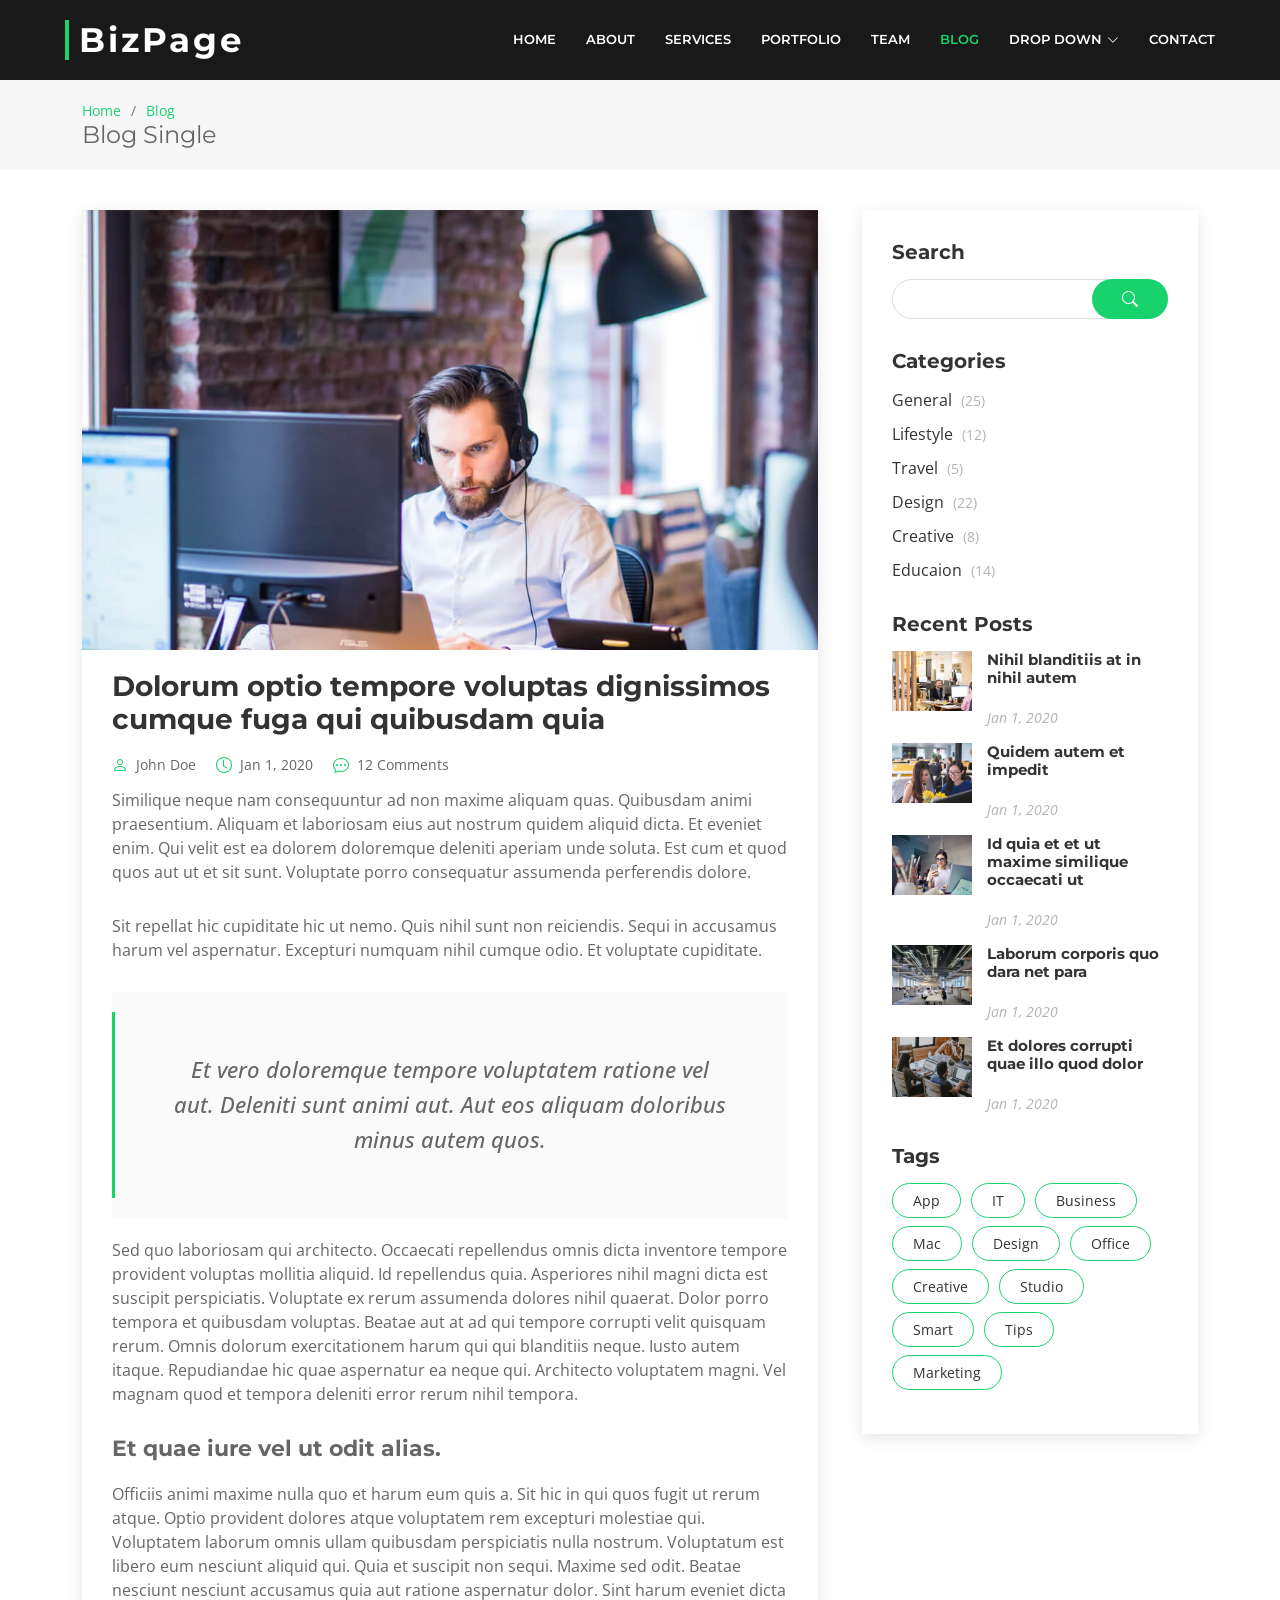
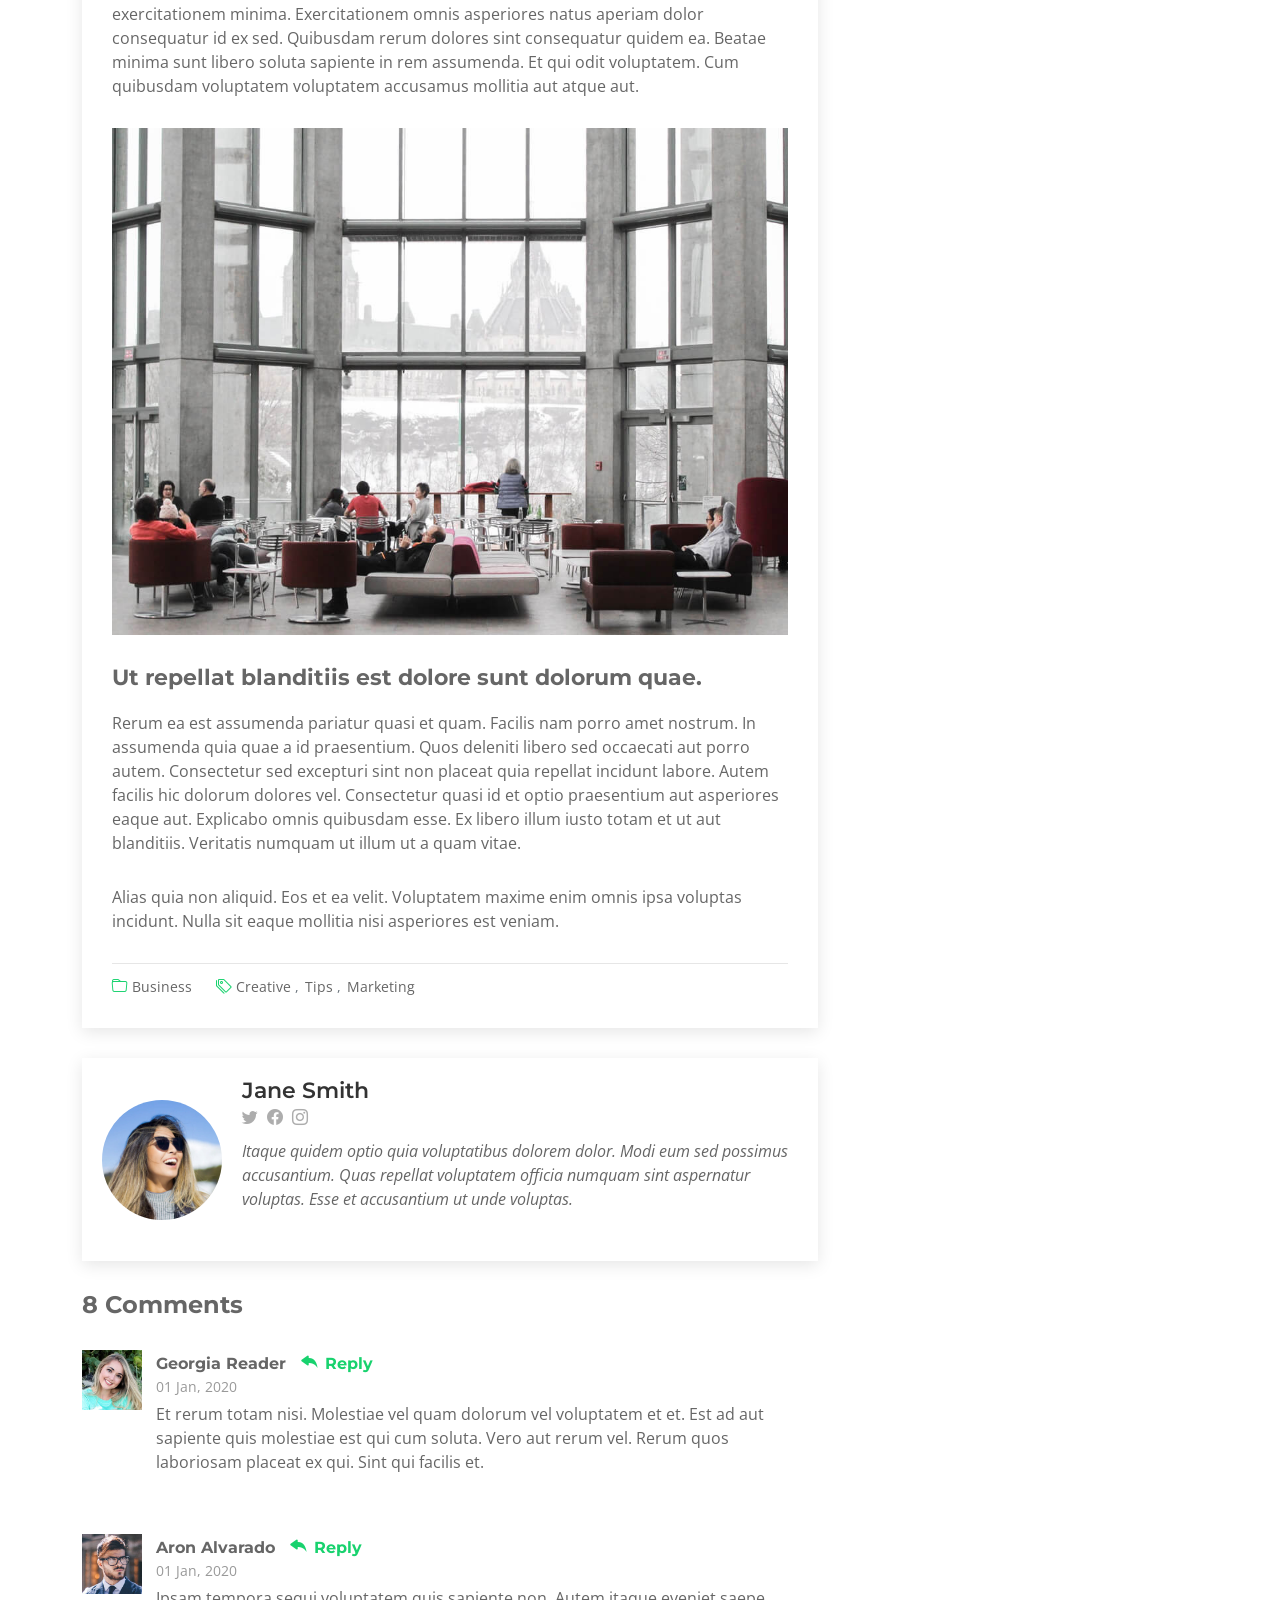
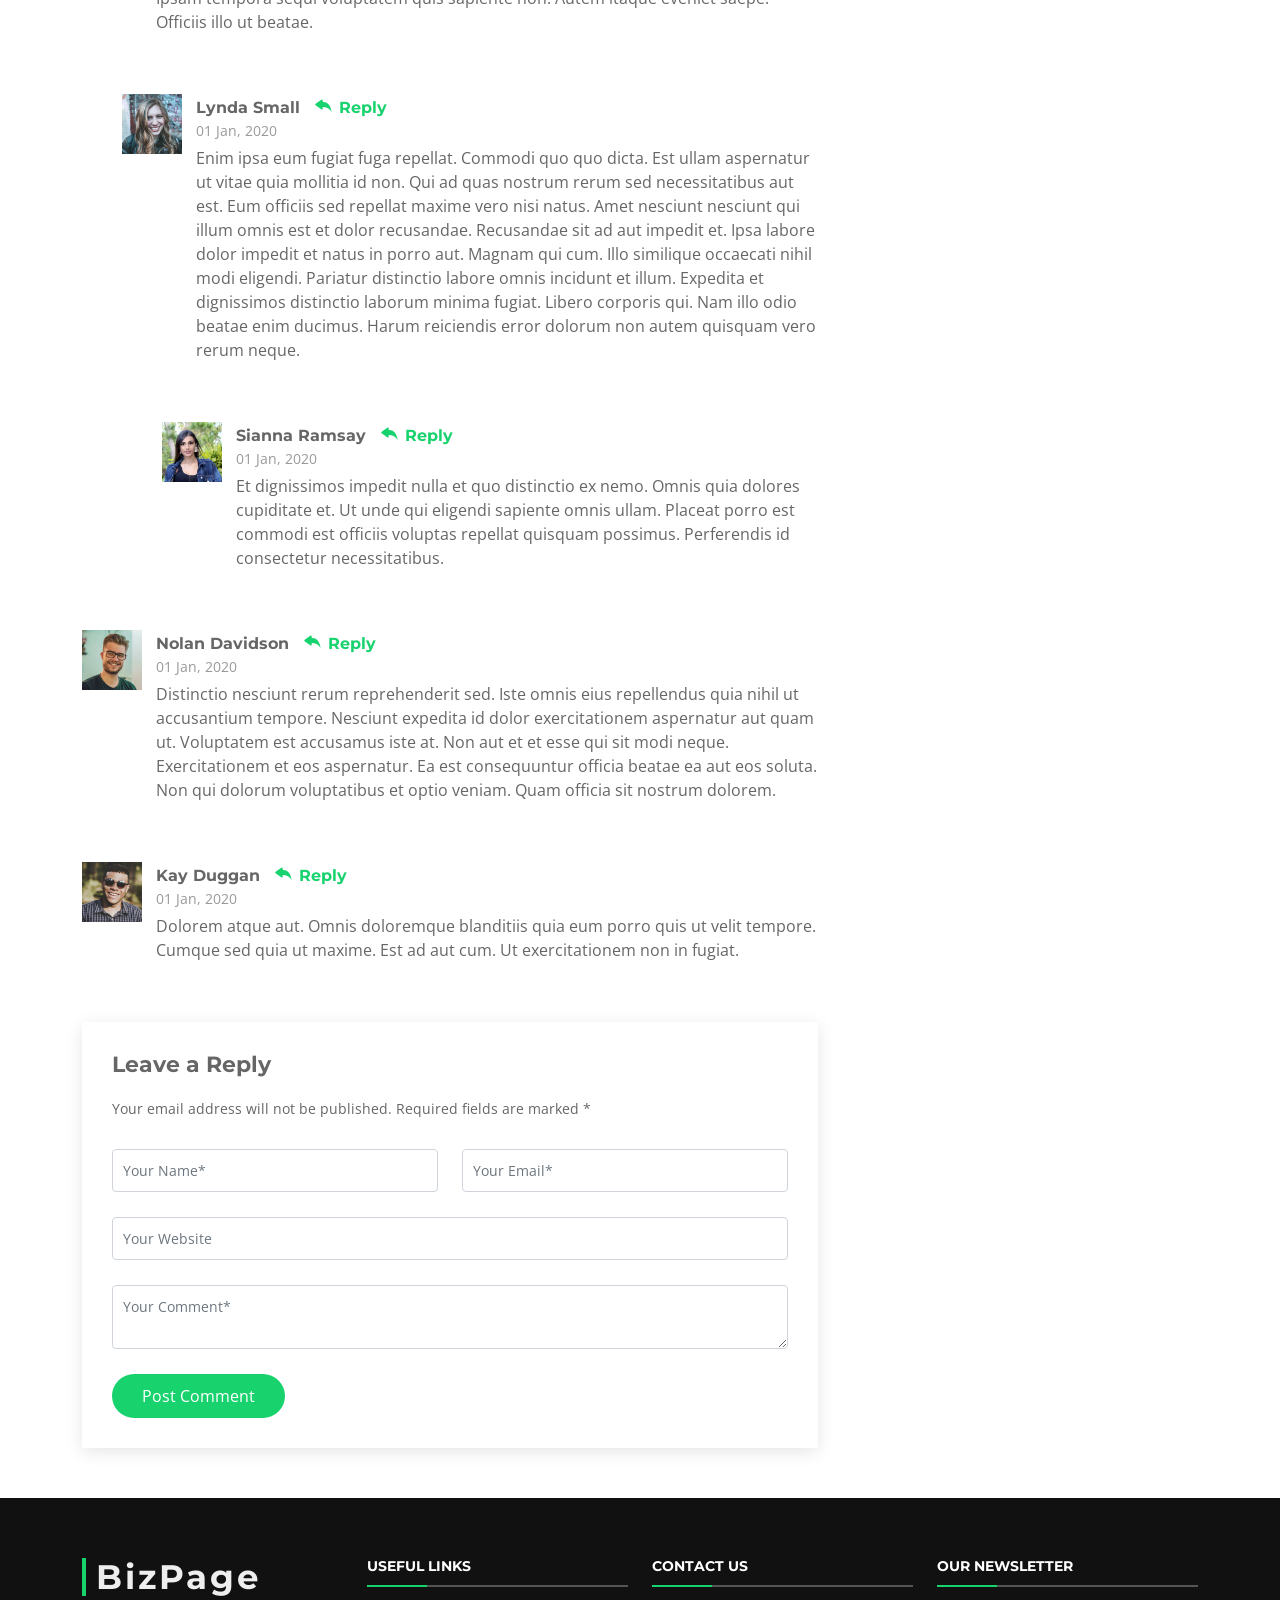
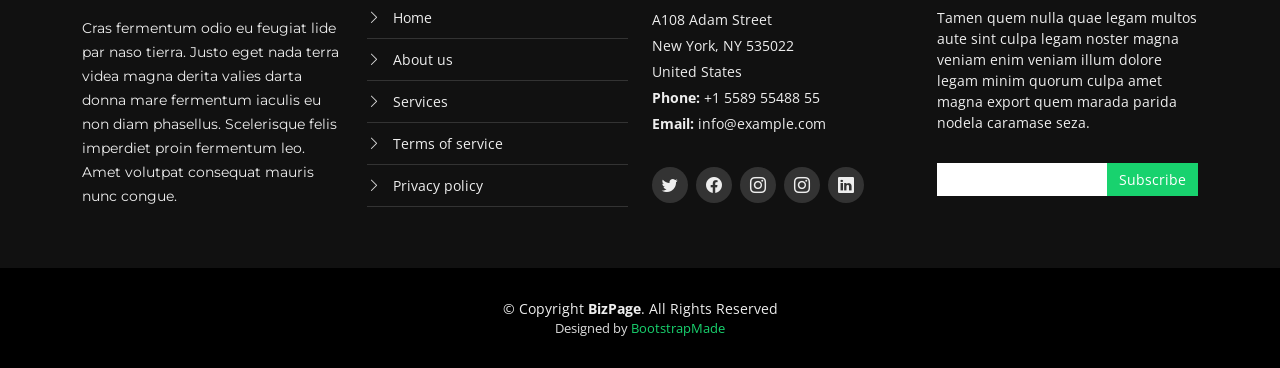
<file: blog-single.html>
<!DOCTYPE html>
<html lang="en">

<head>
  <meta charset="utf-8">
  <meta content="width=device-width, initial-scale=1.0" name="viewport">

  <title>Blog Single - BizPage Bootstrap Template</title>
  <meta content="" name="description">
  <meta content="" name="keywords">

  <!-- Favicons -->
  <link href="assets/img/favicon.png" rel="icon">
  <link href="assets/img/apple-touch-icon.png" rel="apple-touch-icon">

  <!-- Google Fonts -->
  <link href="https://fonts.googleapis.com/css?family=Open+Sans:300,300i,400,400i,700,700i|Montserrat:300,400,500,700" rel="stylesheet">

  <!-- Vendor CSS Files -->
  <link href="assets/vendor/animate.css/animate.min.css" rel="stylesheet">
  <link href="assets/vendor/aos/aos.css" rel="stylesheet">
  <link href="assets/vendor/bootstrap/css/bootstrap.min.css" rel="stylesheet">
  <link href="assets/vendor/bootstrap-icons/bootstrap-icons.css" rel="stylesheet">
  <link href="assets/vendor/glightbox/css/glightbox.min.css" rel="stylesheet">
  <link href="assets/vendor/swiper/swiper-bundle.min.css" rel="stylesheet">

  <!-- Template Main CSS File -->
  <link href="assets/css/style.css" rel="stylesheet">

  <!-- =======================================================
  * Template Name: BizPage - v5.11.0
  * Template URL: https://bootstrapmade.com/bizpage-bootstrap-business-template/
  * Author: BootstrapMade.com
  * License: https://bootstrapmade.com/license/
  ======================================================== -->
</head>

<body>

  <!-- ======= Header ======= -->
  <header id="header" class="fixed-top d-flex align-items-center ">
    <div class="container-fluid">

      <div class="row justify-content-center align-items-center">
        <div class="col-xl-11 d-flex align-items-center justify-content-between">
          <h1 class="logo"><a href="index.html">BizPage</a></h1>
          <!-- Uncomment below if you prefer to use an image logo -->
          <!-- <a href="index.html" class="logo"><img src="assets/img/logo.png" alt="" class="img-fluid"></a>-->

          <nav id="navbar" class="navbar">
            <ul>
              <li><a class="nav-link scrollto " href="#hero">Home</a></li>
              <li><a class="nav-link scrollto" href="#about">About</a></li>
              <li><a class="nav-link scrollto" href="#services">Services</a></li>
              <li><a class="nav-link scrollto " href="#portfolio">Portfolio</a></li>
              <li><a class="nav-link scrollto" href="#team">Team</a></li>
              <li><a class="nav-link  active" href="blog.html">Blog</a></li>
              <li class="dropdown"><a href="#"><span>Drop Down</span> <i class="bi bi-chevron-down"></i></a>
                <ul>
                  <li><a href="#">Drop Down 1</a></li>
                  <li class="dropdown"><a href="#"><span>Deep Drop Down</span> <i class="bi bi-chevron-right"></i></a>
                    <ul>
                      <li><a href="#">Deep Drop Down 1</a></li>
                      <li><a href="#">Deep Drop Down 2</a></li>
                      <li><a href="#">Deep Drop Down 3</a></li>
                      <li><a href="#">Deep Drop Down 4</a></li>
                      <li><a href="#">Deep Drop Down 5</a></li>
                    </ul>
                  </li>
                  <li><a href="#">Drop Down 2</a></li>
                  <li><a href="#">Drop Down 3</a></li>
                  <li><a href="#">Drop Down 4</a></li>
                </ul>
              </li>
              <li><a class="nav-link scrollto" href="#contact">Contact</a></li>
            </ul>
            <i class="bi bi-list mobile-nav-toggle"></i>
          </nav><!-- .navbar -->
        </div>
      </div>

    </div>
  </header><!-- End Header -->

  <main id="main">

    <!-- ======= Breadcrumbs ======= -->
    <section id="breadcrumbs" class="breadcrumbs">
      <div class="container">

        <ol>
          <li><a href="index.html">Home</a></li>
          <li><a href="blog.html">Blog</a></li>
        </ol>
        <h2>Blog Single</h2>

      </div>
    </section><!-- End Breadcrumbs -->

    <!-- ======= Blog Single Section ======= -->
    <section id="blog" class="blog">
      <div class="container" data-aos="fade-up">

        <div class="row">

          <div class="col-lg-8 entries">

            <article class="entry entry-single">

              <div class="entry-img">
                <img src="assets/img/blog/blog-1.jpg" alt="" class="img-fluid">
              </div>

              <h2 class="entry-title">
                <a href="blog-single.html">Dolorum optio tempore voluptas dignissimos cumque fuga qui quibusdam quia</a>
              </h2>

              <div class="entry-meta">
                <ul>
                  <li class="d-flex align-items-center"><i class="bi bi-person"></i> <a href="blog-single.html">John Doe</a></li>
                  <li class="d-flex align-items-center"><i class="bi bi-clock"></i> <a href="blog-single.html"><time datetime="2020-01-01">Jan 1, 2020</time></a></li>
                  <li class="d-flex align-items-center"><i class="bi bi-chat-dots"></i> <a href="blog-single.html">12 Comments</a></li>
                </ul>
              </div>

              <div class="entry-content">
                <p>
                  Similique neque nam consequuntur ad non maxime aliquam quas. Quibusdam animi praesentium. Aliquam et laboriosam eius aut nostrum quidem aliquid dicta.
                  Et eveniet enim. Qui velit est ea dolorem doloremque deleniti aperiam unde soluta. Est cum et quod quos aut ut et sit sunt. Voluptate porro consequatur assumenda perferendis dolore.
                </p>

                <p>
                  Sit repellat hic cupiditate hic ut nemo. Quis nihil sunt non reiciendis. Sequi in accusamus harum vel aspernatur. Excepturi numquam nihil cumque odio. Et voluptate cupiditate.
                </p>

                <blockquote>
                  <p>
                    Et vero doloremque tempore voluptatem ratione vel aut. Deleniti sunt animi aut. Aut eos aliquam doloribus minus autem quos.
                  </p>
                </blockquote>

                <p>
                  Sed quo laboriosam qui architecto. Occaecati repellendus omnis dicta inventore tempore provident voluptas mollitia aliquid. Id repellendus quia. Asperiores nihil magni dicta est suscipit perspiciatis. Voluptate ex rerum assumenda dolores nihil quaerat.
                  Dolor porro tempora et quibusdam voluptas. Beatae aut at ad qui tempore corrupti velit quisquam rerum. Omnis dolorum exercitationem harum qui qui blanditiis neque.
                  Iusto autem itaque. Repudiandae hic quae aspernatur ea neque qui. Architecto voluptatem magni. Vel magnam quod et tempora deleniti error rerum nihil tempora.
                </p>

                <h3>Et quae iure vel ut odit alias.</h3>
                <p>
                  Officiis animi maxime nulla quo et harum eum quis a. Sit hic in qui quos fugit ut rerum atque. Optio provident dolores atque voluptatem rem excepturi molestiae qui. Voluptatem laborum omnis ullam quibusdam perspiciatis nulla nostrum. Voluptatum est libero eum nesciunt aliquid qui.
                  Quia et suscipit non sequi. Maxime sed odit. Beatae nesciunt nesciunt accusamus quia aut ratione aspernatur dolor. Sint harum eveniet dicta exercitationem minima. Exercitationem omnis asperiores natus aperiam dolor consequatur id ex sed. Quibusdam rerum dolores sint consequatur quidem ea.
                  Beatae minima sunt libero soluta sapiente in rem assumenda. Et qui odit voluptatem. Cum quibusdam voluptatem voluptatem accusamus mollitia aut atque aut.
                </p>
                <img src="assets/img/blog/blog-inside-post.jpg" class="img-fluid" alt="">

                <h3>Ut repellat blanditiis est dolore sunt dolorum quae.</h3>
                <p>
                  Rerum ea est assumenda pariatur quasi et quam. Facilis nam porro amet nostrum. In assumenda quia quae a id praesentium. Quos deleniti libero sed occaecati aut porro autem. Consectetur sed excepturi sint non placeat quia repellat incidunt labore. Autem facilis hic dolorum dolores vel.
                  Consectetur quasi id et optio praesentium aut asperiores eaque aut. Explicabo omnis quibusdam esse. Ex libero illum iusto totam et ut aut blanditiis. Veritatis numquam ut illum ut a quam vitae.
                </p>
                <p>
                  Alias quia non aliquid. Eos et ea velit. Voluptatem maxime enim omnis ipsa voluptas incidunt. Nulla sit eaque mollitia nisi asperiores est veniam.
                </p>

              </div>

              <div class="entry-footer">
                <i class="bi bi-folder"></i>
                <ul class="cats">
                  <li><a href="#">Business</a></li>
                </ul>

                <i class="bi bi-tags"></i>
                <ul class="tags">
                  <li><a href="#">Creative</a></li>
                  <li><a href="#">Tips</a></li>
                  <li><a href="#">Marketing</a></li>
                </ul>
              </div>

            </article><!-- End blog entry -->

            <div class="blog-author d-flex align-items-center">
              <img src="assets/img/blog/blog-author.jpg" class="rounded-circle float-left" alt="">
              <div>
                <h4>Jane Smith</h4>
                <div class="social-links">
                  <a href="https://twitters.com/#"><i class="bi bi-twitter"></i></a>
                  <a href="https://facebook.com/#"><i class="bi bi-facebook"></i></a>
                  <a href="https://instagram.com/#"><i class="biu bi-instagram"></i></a>
                </div>
                <p>
                  Itaque quidem optio quia voluptatibus dolorem dolor. Modi eum sed possimus accusantium. Quas repellat voluptatem officia numquam sint aspernatur voluptas. Esse et accusantium ut unde voluptas.
                </p>
              </div>
            </div><!-- End blog author bio -->

            <div class="blog-comments">

              <h4 class="comments-count">8 Comments</h4>

              <div id="comment-1" class="comment">
                <div class="d-flex">
                  <div class="comment-img"><img src="assets/img/blog/comments-1.jpg" alt=""></div>
                  <div>
                    <h5><a href="">Georgia Reader</a> <a href="#" class="reply"><i class="bi bi-reply-fill"></i> Reply</a></h5>
                    <time datetime="2020-01-01">01 Jan, 2020</time>
                    <p>
                      Et rerum totam nisi. Molestiae vel quam dolorum vel voluptatem et et. Est ad aut sapiente quis molestiae est qui cum soluta.
                      Vero aut rerum vel. Rerum quos laboriosam placeat ex qui. Sint qui facilis et.
                    </p>
                  </div>
                </div>
              </div><!-- End comment #1 -->

              <div id="comment-2" class="comment">
                <div class="d-flex">
                  <div class="comment-img"><img src="assets/img/blog/comments-2.jpg" alt=""></div>
                  <div>
                    <h5><a href="">Aron Alvarado</a> <a href="#" class="reply"><i class="bi bi-reply-fill"></i> Reply</a></h5>
                    <time datetime="2020-01-01">01 Jan, 2020</time>
                    <p>
                      Ipsam tempora sequi voluptatem quis sapiente non. Autem itaque eveniet saepe. Officiis illo ut beatae.
                    </p>
                  </div>
                </div>

                <div id="comment-reply-1" class="comment comment-reply">
                  <div class="d-flex">
                    <div class="comment-img"><img src="assets/img/blog/comments-3.jpg" alt=""></div>
                    <div>
                      <h5><a href="">Lynda Small</a> <a href="#" class="reply"><i class="bi bi-reply-fill"></i> Reply</a></h5>
                      <time datetime="2020-01-01">01 Jan, 2020</time>
                      <p>
                        Enim ipsa eum fugiat fuga repellat. Commodi quo quo dicta. Est ullam aspernatur ut vitae quia mollitia id non. Qui ad quas nostrum rerum sed necessitatibus aut est. Eum officiis sed repellat maxime vero nisi natus. Amet nesciunt nesciunt qui illum omnis est et dolor recusandae.

                        Recusandae sit ad aut impedit et. Ipsa labore dolor impedit et natus in porro aut. Magnam qui cum. Illo similique occaecati nihil modi eligendi. Pariatur distinctio labore omnis incidunt et illum. Expedita et dignissimos distinctio laborum minima fugiat.

                        Libero corporis qui. Nam illo odio beatae enim ducimus. Harum reiciendis error dolorum non autem quisquam vero rerum neque.
                      </p>
                    </div>
                  </div>

                  <div id="comment-reply-2" class="comment comment-reply">
                    <div class="d-flex">
                      <div class="comment-img"><img src="assets/img/blog/comments-4.jpg" alt=""></div>
                      <div>
                        <h5><a href="">Sianna Ramsay</a> <a href="#" class="reply"><i class="bi bi-reply-fill"></i> Reply</a></h5>
                        <time datetime="2020-01-01">01 Jan, 2020</time>
                        <p>
                          Et dignissimos impedit nulla et quo distinctio ex nemo. Omnis quia dolores cupiditate et. Ut unde qui eligendi sapiente omnis ullam. Placeat porro est commodi est officiis voluptas repellat quisquam possimus. Perferendis id consectetur necessitatibus.
                        </p>
                      </div>
                    </div>

                  </div><!-- End comment reply #2-->

                </div><!-- End comment reply #1-->

              </div><!-- End comment #2-->

              <div id="comment-3" class="comment">
                <div class="d-flex">
                  <div class="comment-img"><img src="assets/img/blog/comments-5.jpg" alt=""></div>
                  <div>
                    <h5><a href="">Nolan Davidson</a> <a href="#" class="reply"><i class="bi bi-reply-fill"></i> Reply</a></h5>
                    <time datetime="2020-01-01">01 Jan, 2020</time>
                    <p>
                      Distinctio nesciunt rerum reprehenderit sed. Iste omnis eius repellendus quia nihil ut accusantium tempore. Nesciunt expedita id dolor exercitationem aspernatur aut quam ut. Voluptatem est accusamus iste at.
                      Non aut et et esse qui sit modi neque. Exercitationem et eos aspernatur. Ea est consequuntur officia beatae ea aut eos soluta. Non qui dolorum voluptatibus et optio veniam. Quam officia sit nostrum dolorem.
                    </p>
                  </div>
                </div>

              </div><!-- End comment #3 -->

              <div id="comment-4" class="comment">
                <div class="d-flex">
                  <div class="comment-img"><img src="assets/img/blog/comments-6.jpg" alt=""></div>
                  <div>
                    <h5><a href="">Kay Duggan</a> <a href="#" class="reply"><i class="bi bi-reply-fill"></i> Reply</a></h5>
                    <time datetime="2020-01-01">01 Jan, 2020</time>
                    <p>
                      Dolorem atque aut. Omnis doloremque blanditiis quia eum porro quis ut velit tempore. Cumque sed quia ut maxime. Est ad aut cum. Ut exercitationem non in fugiat.
                    </p>
                  </div>
                </div>

              </div><!-- End comment #4 -->

              <div class="reply-form">
                <h4>Leave a Reply</h4>
                <p>Your email address will not be published. Required fields are marked * </p>
                <form action="">
                  <div class="row">
                    <div class="col-md-6 form-group">
                      <input name="name" type="text" class="form-control" placeholder="Your Name*">
                    </div>
                    <div class="col-md-6 form-group">
                      <input name="email" type="text" class="form-control" placeholder="Your Email*">
                    </div>
                  </div>
                  <div class="row">
                    <div class="col form-group">
                      <input name="website" type="text" class="form-control" placeholder="Your Website">
                    </div>
                  </div>
                  <div class="row">
                    <div class="col form-group">
                      <textarea name="comment" class="form-control" placeholder="Your Comment*"></textarea>
                    </div>
                  </div>
                  <button type="submit" class="btn btn-primary">Post Comment</button>

                </form>

              </div>

            </div><!-- End blog comments -->

          </div><!-- End blog entries list -->

          <div class="col-lg-4">

            <div class="sidebar">

              <h3 class="sidebar-title">Search</h3>
              <div class="sidebar-item search-form">
                <form action="">
                  <input type="text" class="form-control">
                  <button type="submit"><i class="bi bi-search"></i></button>
                </form>
              </div><!-- End sidebar search formn-->

              <h3 class="sidebar-title">Categories</h3>
              <div class="sidebar-item categories">
                <ul>
                  <li><a href="#">General <span>(25)</span></a></li>
                  <li><a href="#">Lifestyle <span>(12)</span></a></li>
                  <li><a href="#">Travel <span>(5)</span></a></li>
                  <li><a href="#">Design <span>(22)</span></a></li>
                  <li><a href="#">Creative <span>(8)</span></a></li>
                  <li><a href="#">Educaion <span>(14)</span></a></li>
                </ul>
              </div><!-- End sidebar categories-->

              <h3 class="sidebar-title">Recent Posts</h3>
              <div class="sidebar-item recent-posts">
                <div class="post-item clearfix">
                  <img src="assets/img/blog/blog-recent-1.jpg" alt="">
                  <h4><a href="blog-single.html">Nihil blanditiis at in nihil autem</a></h4>
                  <time datetime="2020-01-01">Jan 1, 2020</time>
                </div>

                <div class="post-item clearfix">
                  <img src="assets/img/blog/blog-recent-2.jpg" alt="">
                  <h4><a href="blog-single.html">Quidem autem et impedit</a></h4>
                  <time datetime="2020-01-01">Jan 1, 2020</time>
                </div>

                <div class="post-item clearfix">
                  <img src="assets/img/blog/blog-recent-3.jpg" alt="">
                  <h4><a href="blog-single.html">Id quia et et ut maxime similique occaecati ut</a></h4>
                  <time datetime="2020-01-01">Jan 1, 2020</time>
                </div>

                <div class="post-item clearfix">
                  <img src="assets/img/blog/blog-recent-4.jpg" alt="">
                  <h4><a href="blog-single.html">Laborum corporis quo dara net para</a></h4>
                  <time datetime="2020-01-01">Jan 1, 2020</time>
                </div>

                <div class="post-item clearfix">
                  <img src="assets/img/blog/blog-recent-5.jpg" alt="">
                  <h4><a href="blog-single.html">Et dolores corrupti quae illo quod dolor</a></h4>
                  <time datetime="2020-01-01">Jan 1, 2020</time>
                </div>

              </div><!-- End sidebar recent posts-->

              <h3 class="sidebar-title">Tags</h3>
              <div class="sidebar-item tags">
                <ul>
                  <li><a href="#">App</a></li>
                  <li><a href="#">IT</a></li>
                  <li><a href="#">Business</a></li>
                  <li><a href="#">Mac</a></li>
                  <li><a href="#">Design</a></li>
                  <li><a href="#">Office</a></li>
                  <li><a href="#">Creative</a></li>
                  <li><a href="#">Studio</a></li>
                  <li><a href="#">Smart</a></li>
                  <li><a href="#">Tips</a></li>
                  <li><a href="#">Marketing</a></li>
                </ul>
              </div><!-- End sidebar tags-->

            </div><!-- End sidebar -->

          </div><!-- End blog sidebar -->

        </div>

      </div>
    </section><!-- End Blog Single Section -->

  </main><!-- End #main -->

  <!-- ======= Footer ======= -->
  <footer id="footer">
    <div class="footer-top">
      <div class="container">
        <div class="row">

          <div class="col-lg-3 col-md-6 footer-info">
            <h3>BizPage</h3>
            <p>Cras fermentum odio eu feugiat lide par naso tierra. Justo eget nada terra videa magna derita valies darta donna mare fermentum iaculis eu non diam phasellus. Scelerisque felis imperdiet proin fermentum leo. Amet volutpat consequat mauris nunc congue.</p>
          </div>

          <div class="col-lg-3 col-md-6 footer-links">
            <h4>Useful Links</h4>
            <ul>
              <li><i class="bi bi-chevron-right"></i> <a href="#">Home</a></li>
              <li><i class="bi bi-chevron-right"></i> <a href="#">About us</a></li>
              <li><i class="bi bi-chevron-right"></i> <a href="#">Services</a></li>
              <li><i class="bi bi-chevron-right"></i> <a href="#">Terms of service</a></li>
              <li><i class="bi bi-chevron-right"></i> <a href="#">Privacy policy</a></li>
            </ul>
          </div>

          <div class="col-lg-3 col-md-6 footer-contact">
            <h4>Contact Us</h4>
            <p>
              A108 Adam Street <br>
              New York, NY 535022<br>
              United States <br>
              <strong>Phone:</strong> +1 5589 55488 55<br>
              <strong>Email:</strong> info@example.com<br>
            </p>

            <div class="social-links">
              <a href="#" class="twitter"><i class="bi bi-twitter"></i></a>
              <a href="#" class="facebook"><i class="bi bi-facebook"></i></a>
              <a href="#" class="instagram"><i class="bi bi-instagram"></i></a>
              <a href="#" class="instagram"><i class="bi bi-instagram"></i></a>
              <a href="#" class="linkedin"><i class="bi bi-linkedin"></i></a>
            </div>

          </div>

          <div class="col-lg-3 col-md-6 footer-newsletter">
            <h4>Our Newsletter</h4>
            <p>Tamen quem nulla quae legam multos aute sint culpa legam noster magna veniam enim veniam illum dolore legam minim quorum culpa amet magna export quem marada parida nodela caramase seza.</p>
            <form action="" method="post">
              <input type="email" name="email"><input type="submit" value="Subscribe">
            </form>
          </div>

        </div>
      </div>
    </div>

    <div class="container">
      <div class="copyright">
        &copy; Copyright <strong>BizPage</strong>. All Rights Reserved
      </div>
      <div class="credits">
        <!--
        All the links in the footer should remain intact.
        You can delete the links only if you purchased the pro version.
        Licensing information: https://bootstrapmade.com/license/
        Purchase the pro version with working PHP/AJAX contact form: https://bootstrapmade.com/buy/?theme=BizPage
      -->
        Designed by <a href="https://bootstrapmade.com/">BootstrapMade</a>
      </div>
    </div>
  </footer><!-- End Footer -->

  <a href="#" class="back-to-top d-flex align-items-center justify-content-center"><i class="bi bi-arrow-up-short"></i></a>
  <!-- Uncomment below i you want to use a preloader -->
  <!-- <div id="preloader"></div> -->

  <!-- Vendor JS Files -->
  <script src="assets/vendor/purecounter/purecounter_vanilla.js"></script>
  <script src="assets/vendor/aos/aos.js"></script>
  <script src="assets/vendor/bootstrap/js/bootstrap.bundle.min.js"></script>
  <script src="assets/vendor/glightbox/js/glightbox.min.js"></script>
  <script src="assets/vendor/isotope-layout/isotope.pkgd.min.js"></script>
  <script src="assets/vendor/swiper/swiper-bundle.min.js"></script>
  <script src="assets/vendor/waypoints/noframework.waypoints.js"></script>
  <script src="assets/vendor/php-email-form/validate.js"></script>

  <!-- Template Main JS File -->
  <script src="assets/js/main.js"></script>

</body>

</html>
</file>
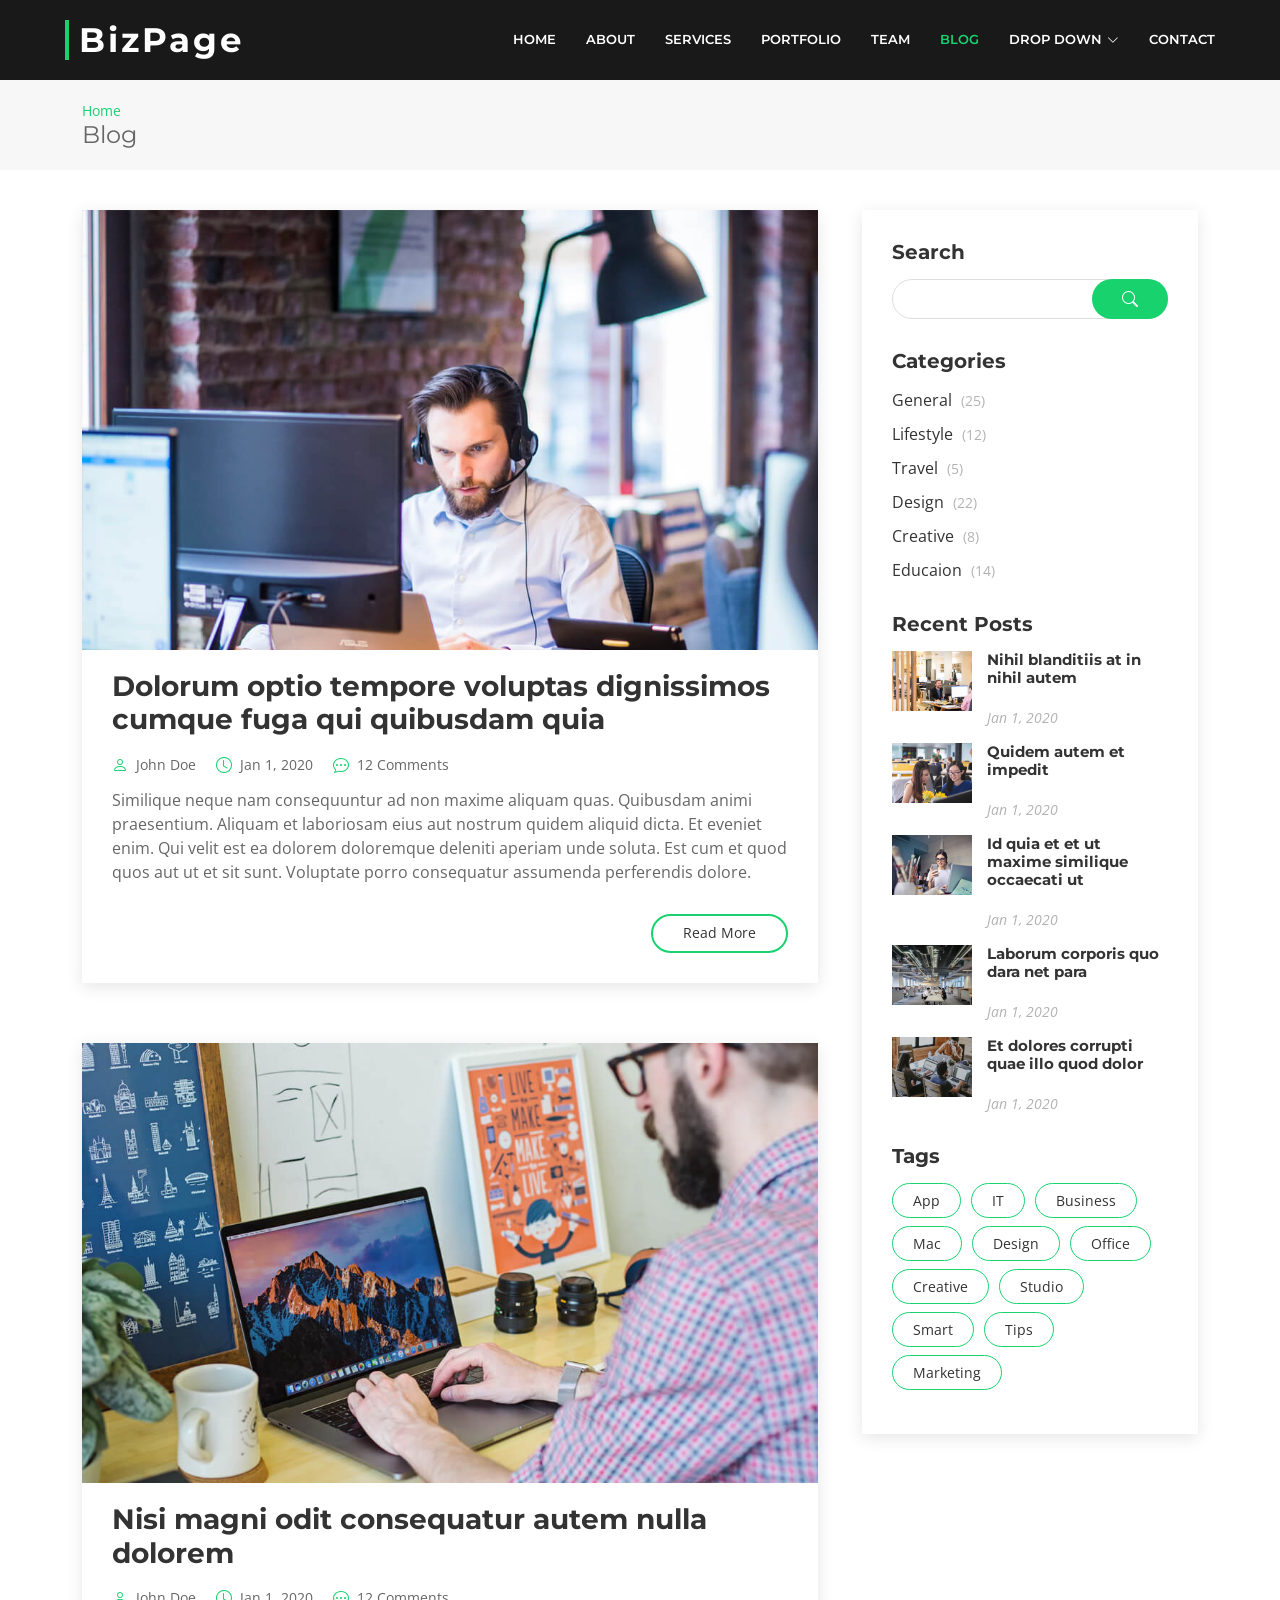
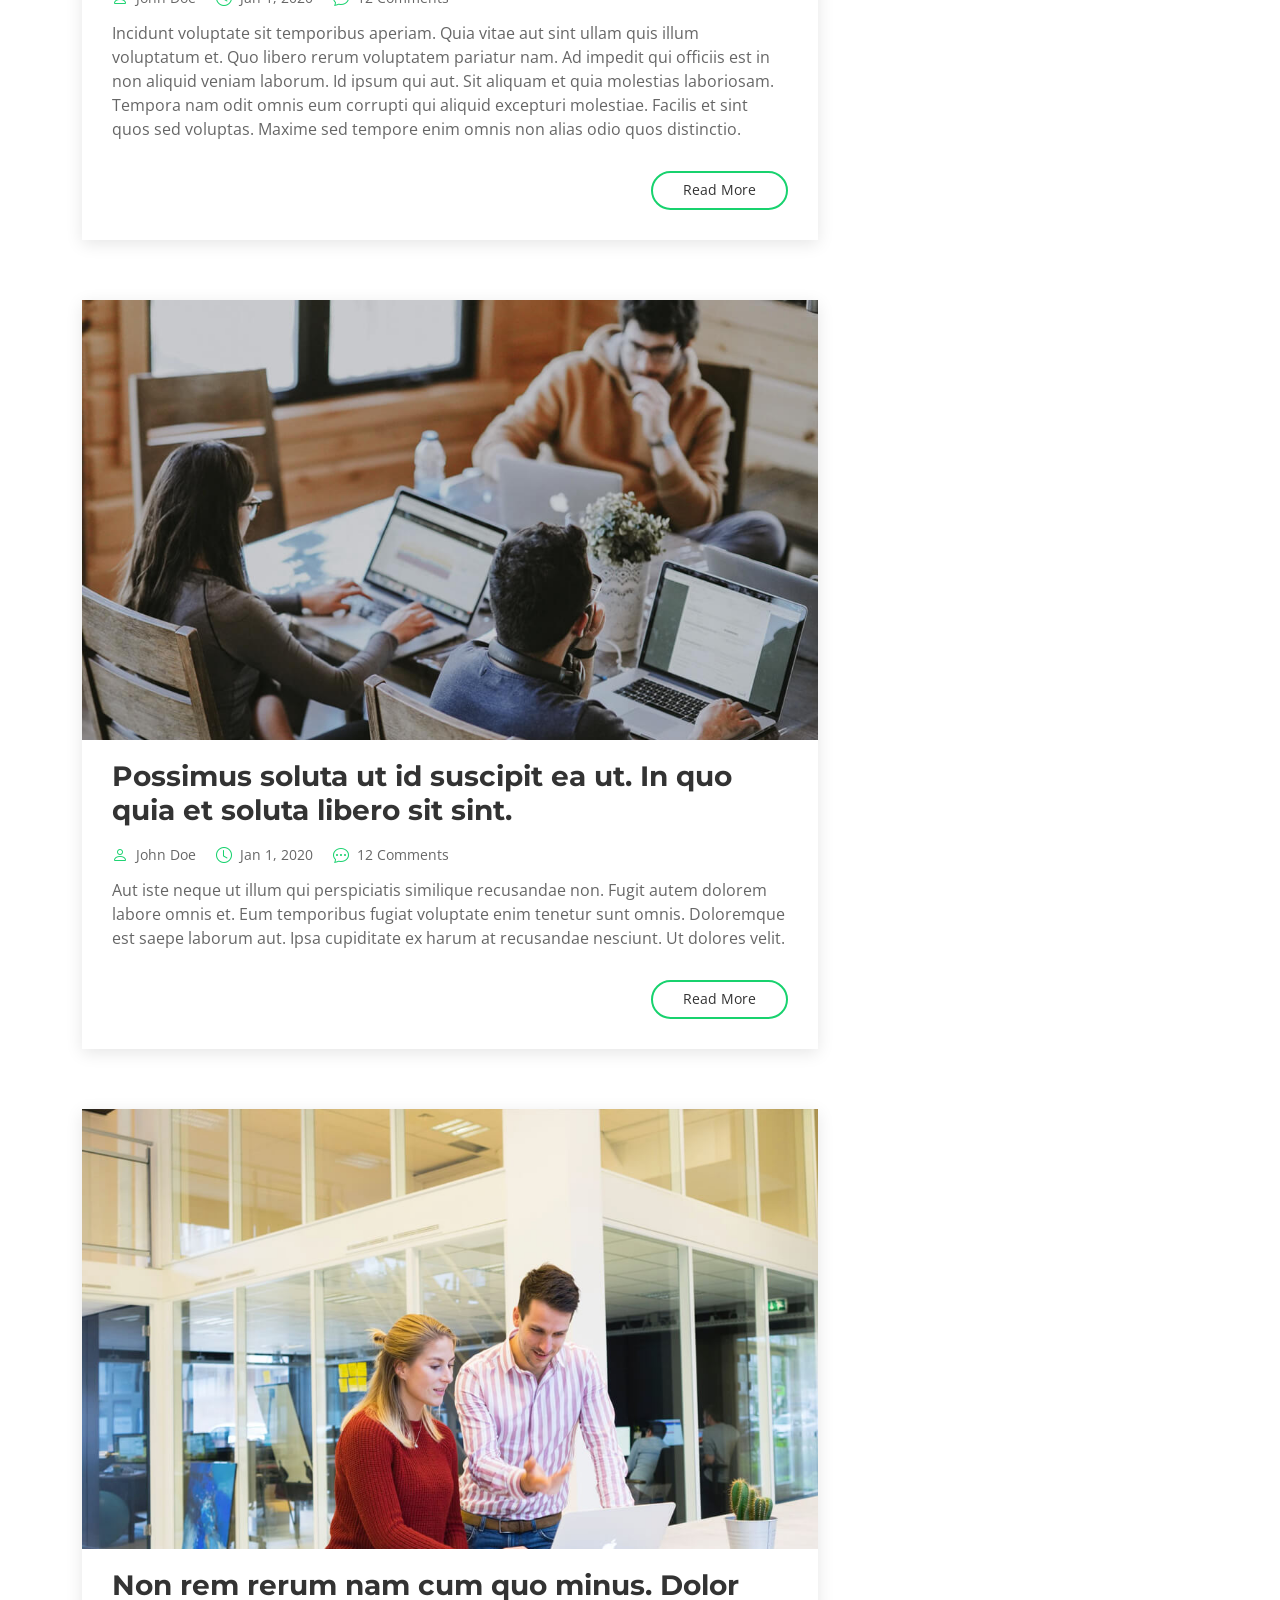
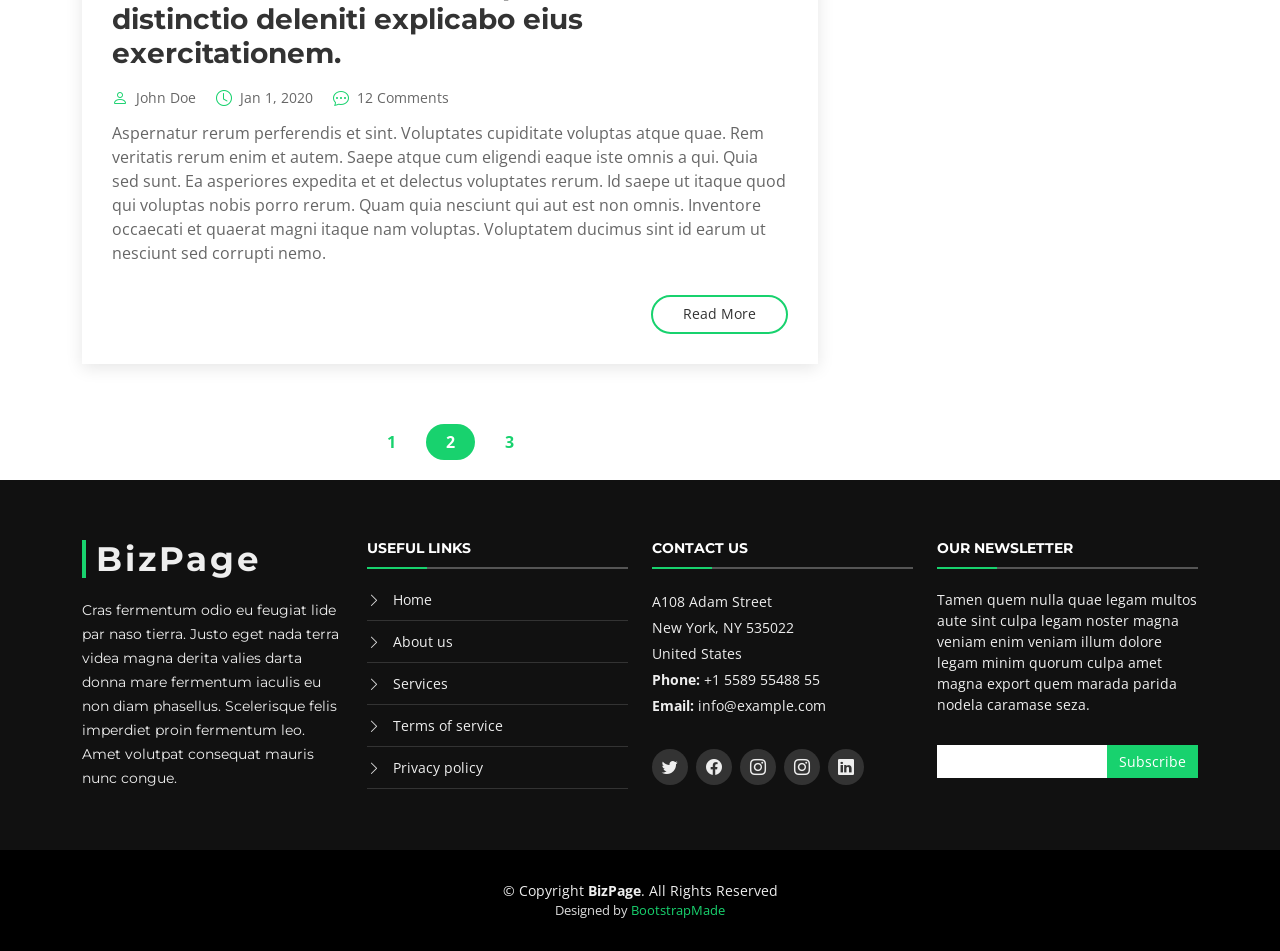
<file: blog.html>
<!DOCTYPE html>
<html lang="en">

<head>
  <meta charset="utf-8">
  <meta content="width=device-width, initial-scale=1.0" name="viewport">

  <title>Blog - BizPage Bootstrap Template</title>
  <meta content="" name="description">
  <meta content="" name="keywords">

  <!-- Favicons -->
  <link href="assets/img/favicon.png" rel="icon">
  <link href="assets/img/apple-touch-icon.png" rel="apple-touch-icon">

  <!-- Google Fonts -->
  <link href="https://fonts.googleapis.com/css?family=Open+Sans:300,300i,400,400i,700,700i|Montserrat:300,400,500,700" rel="stylesheet">

  <!-- Vendor CSS Files -->
  <link href="assets/vendor/animate.css/animate.min.css" rel="stylesheet">
  <link href="assets/vendor/aos/aos.css" rel="stylesheet">
  <link href="assets/vendor/bootstrap/css/bootstrap.min.css" rel="stylesheet">
  <link href="assets/vendor/bootstrap-icons/bootstrap-icons.css" rel="stylesheet">
  <link href="assets/vendor/glightbox/css/glightbox.min.css" rel="stylesheet">
  <link href="assets/vendor/swiper/swiper-bundle.min.css" rel="stylesheet">

  <!-- Template Main CSS File -->
  <link href="assets/css/style.css" rel="stylesheet">

  <!-- =======================================================
  * Template Name: BizPage - v5.11.0
  * Template URL: https://bootstrapmade.com/bizpage-bootstrap-business-template/
  * Author: BootstrapMade.com
  * License: https://bootstrapmade.com/license/
  ======================================================== -->
</head>

<body>

  <!-- ======= Header ======= -->
  <header id="header" class="fixed-top d-flex align-items-center ">
    <div class="container-fluid">

      <div class="row justify-content-center align-items-center">
        <div class="col-xl-11 d-flex align-items-center justify-content-between">
          <h1 class="logo"><a href="index.html">BizPage</a></h1>
          <!-- Uncomment below if you prefer to use an image logo -->
          <!-- <a href="index.html" class="logo"><img src="assets/img/logo.png" alt="" class="img-fluid"></a>-->

          <nav id="navbar" class="navbar">
            <ul>
              <li><a class="nav-link scrollto " href="#hero">Home</a></li>
              <li><a class="nav-link scrollto" href="#about">About</a></li>
              <li><a class="nav-link scrollto" href="#services">Services</a></li>
              <li><a class="nav-link scrollto " href="#portfolio">Portfolio</a></li>
              <li><a class="nav-link scrollto" href="#team">Team</a></li>
              <li><a class="nav-link  active" href="blog.html">Blog</a></li>
              <li class="dropdown"><a href="#"><span>Drop Down</span> <i class="bi bi-chevron-down"></i></a>
                <ul>
                  <li><a href="#">Drop Down 1</a></li>
                  <li class="dropdown"><a href="#"><span>Deep Drop Down</span> <i class="bi bi-chevron-right"></i></a>
                    <ul>
                      <li><a href="#">Deep Drop Down 1</a></li>
                      <li><a href="#">Deep Drop Down 2</a></li>
                      <li><a href="#">Deep Drop Down 3</a></li>
                      <li><a href="#">Deep Drop Down 4</a></li>
                      <li><a href="#">Deep Drop Down 5</a></li>
                    </ul>
                  </li>
                  <li><a href="#">Drop Down 2</a></li>
                  <li><a href="#">Drop Down 3</a></li>
                  <li><a href="#">Drop Down 4</a></li>
                </ul>
              </li>
              <li><a class="nav-link scrollto" href="#contact">Contact</a></li>
            </ul>
            <i class="bi bi-list mobile-nav-toggle"></i>
          </nav><!-- .navbar -->
        </div>
      </div>

    </div>
  </header><!-- End Header -->

  <main id="main">

    <!-- ======= Breadcrumbs ======= -->
    <section id="breadcrumbs" class="breadcrumbs">
      <div class="container">

        <ol>
          <li><a href="index.html">Home</a></li>
        </ol>
        <h2>Blog</h2>

      </div>
    </section><!-- End Breadcrumbs -->

    <!-- ======= Blog Section ======= -->
    <section id="blog" class="blog">
      <div class="container" data-aos="fade-up">

        <div class="row">

          <div class="col-lg-8 entries">

            <article class="entry">

              <div class="entry-img">
                <img src="assets/img/blog/blog-1.jpg" alt="" class="img-fluid">
              </div>

              <h2 class="entry-title">
                <a href="blog-single.html">Dolorum optio tempore voluptas dignissimos cumque fuga qui quibusdam quia</a>
              </h2>

              <div class="entry-meta">
                <ul>
                  <li class="d-flex align-items-center"><i class="bi bi-person"></i> <a href="blog-single.html">John Doe</a></li>
                  <li class="d-flex align-items-center"><i class="bi bi-clock"></i> <a href="blog-single.html"><time datetime="2020-01-01">Jan 1, 2020</time></a></li>
                  <li class="d-flex align-items-center"><i class="bi bi-chat-dots"></i> <a href="blog-single.html">12 Comments</a></li>
                </ul>
              </div>

              <div class="entry-content">
                <p>
                  Similique neque nam consequuntur ad non maxime aliquam quas. Quibusdam animi praesentium. Aliquam et laboriosam eius aut nostrum quidem aliquid dicta.
                  Et eveniet enim. Qui velit est ea dolorem doloremque deleniti aperiam unde soluta. Est cum et quod quos aut ut et sit sunt. Voluptate porro consequatur assumenda perferendis dolore.
                </p>
                <div class="read-more">
                  <a href="blog-single.html">Read More</a>
                </div>
              </div>

            </article><!-- End blog entry -->

            <article class="entry">

              <div class="entry-img">
                <img src="assets/img/blog/blog-2.jpg" alt="" class="img-fluid">
              </div>

              <h2 class="entry-title">
                <a href="blog-single.html">Nisi magni odit consequatur autem nulla dolorem</a>
              </h2>

              <div class="entry-meta">
                <ul>
                  <li class="d-flex align-items-center"><i class="bi bi-person"></i> <a href="blog-single.html">John Doe</a></li>
                  <li class="d-flex align-items-center"><i class="bi bi-clock"></i> <a href="blog-single.html"><time datetime="2020-01-01">Jan 1, 2020</time></a></li>
                  <li class="d-flex align-items-center"><i class="bi bi-chat-dots"></i> <a href="blog-single.html">12 Comments</a></li>
                </ul>
              </div>

              <div class="entry-content">
                <p>
                  Incidunt voluptate sit temporibus aperiam. Quia vitae aut sint ullam quis illum voluptatum et. Quo libero rerum voluptatem pariatur nam.
                  Ad impedit qui officiis est in non aliquid veniam laborum. Id ipsum qui aut. Sit aliquam et quia molestias laboriosam. Tempora nam odit omnis eum corrupti qui aliquid excepturi molestiae. Facilis et sint quos sed voluptas. Maxime sed tempore enim omnis non alias odio quos distinctio.
                </p>
                <div class="read-more">
                  <a href="blog-single.html">Read More</a>
                </div>
              </div>

            </article><!-- End blog entry -->

            <article class="entry">

              <div class="entry-img">
                <img src="assets/img/blog/blog-3.jpg" alt="" class="img-fluid">
              </div>

              <h2 class="entry-title">
                <a href="blog-single.html">Possimus soluta ut id suscipit ea ut. In quo quia et soluta libero sit sint.</a>
              </h2>

              <div class="entry-meta">
                <ul>
                  <li class="d-flex align-items-center"><i class="bi bi-person"></i> <a href="blog-single.html">John Doe</a></li>
                  <li class="d-flex align-items-center"><i class="bi bi-clock"></i> <a href="blog-single.html"><time datetime="2020-01-01">Jan 1, 2020</time></a></li>
                  <li class="d-flex align-items-center"><i class="bi bi-chat-dots"></i> <a href="blog-single.html">12 Comments</a></li>
                </ul>
              </div>

              <div class="entry-content">
                <p>
                  Aut iste neque ut illum qui perspiciatis similique recusandae non. Fugit autem dolorem labore omnis et. Eum temporibus fugiat voluptate enim tenetur sunt omnis.
                  Doloremque est saepe laborum aut. Ipsa cupiditate ex harum at recusandae nesciunt. Ut dolores velit.
                </p>
                <div class="read-more">
                  <a href="blog-single.html">Read More</a>
                </div>
              </div>

            </article><!-- End blog entry -->

            <article class="entry">

              <div class="entry-img">
                <img src="assets/img/blog/blog-4.jpg" alt="" class="img-fluid">
              </div>

              <h2 class="entry-title">
                <a href="blog-single.html">Non rem rerum nam cum quo minus. Dolor distinctio deleniti explicabo eius exercitationem.</a>
              </h2>

              <div class="entry-meta">
                <ul>
                  <li class="d-flex align-items-center"><i class="bi bi-person"></i> <a href="blog-single.html">John Doe</a></li>
                  <li class="d-flex align-items-center"><i class="bi bi-clock"></i> <a href="blog-single.html"><time datetime="2020-01-01">Jan 1, 2020</time></a></li>
                  <li class="d-flex align-items-center"><i class="bi bi-chat-dots"></i> <a href="blog-single.html">12 Comments</a></li>
                </ul>
              </div>

              <div class="entry-content">
                <p>
                  Aspernatur rerum perferendis et sint. Voluptates cupiditate voluptas atque quae. Rem veritatis rerum enim et autem. Saepe atque cum eligendi eaque iste omnis a qui.
                  Quia sed sunt. Ea asperiores expedita et et delectus voluptates rerum. Id saepe ut itaque quod qui voluptas nobis porro rerum. Quam quia nesciunt qui aut est non omnis. Inventore occaecati et quaerat magni itaque nam voluptas. Voluptatem ducimus sint id earum ut nesciunt sed corrupti nemo.
                </p>
                <div class="read-more">
                  <a href="blog-single.html">Read More</a>
                </div>
              </div>

            </article><!-- End blog entry -->

            <div class="blog-pagination">
              <ul class="justify-content-center">
                <li><a href="#">1</a></li>
                <li class="active"><a href="#">2</a></li>
                <li><a href="#">3</a></li>
              </ul>
            </div>

          </div><!-- End blog entries list -->

          <div class="col-lg-4">

            <div class="sidebar">

              <h3 class="sidebar-title">Search</h3>
              <div class="sidebar-item search-form">
                <form action="">
                  <input type="text" class="form-control">
                  <button type="submit"><i class="bi bi-search"></i></button>
                </form>
              </div><!-- End sidebar search formn-->

              <h3 class="sidebar-title">Categories</h3>
              <div class="sidebar-item categories">
                <ul>
                  <li><a href="#">General <span>(25)</span></a></li>
                  <li><a href="#">Lifestyle <span>(12)</span></a></li>
                  <li><a href="#">Travel <span>(5)</span></a></li>
                  <li><a href="#">Design <span>(22)</span></a></li>
                  <li><a href="#">Creative <span>(8)</span></a></li>
                  <li><a href="#">Educaion <span>(14)</span></a></li>
                </ul>
              </div><!-- End sidebar categories-->

              <h3 class="sidebar-title">Recent Posts</h3>
              <div class="sidebar-item recent-posts">
                <div class="post-item clearfix">
                  <img src="assets/img/blog/blog-recent-1.jpg" alt="">
                  <h4><a href="blog-single.html">Nihil blanditiis at in nihil autem</a></h4>
                  <time datetime="2020-01-01">Jan 1, 2020</time>
                </div>

                <div class="post-item clearfix">
                  <img src="assets/img/blog/blog-recent-2.jpg" alt="">
                  <h4><a href="blog-single.html">Quidem autem et impedit</a></h4>
                  <time datetime="2020-01-01">Jan 1, 2020</time>
                </div>

                <div class="post-item clearfix">
                  <img src="assets/img/blog/blog-recent-3.jpg" alt="">
                  <h4><a href="blog-single.html">Id quia et et ut maxime similique occaecati ut</a></h4>
                  <time datetime="2020-01-01">Jan 1, 2020</time>
                </div>

                <div class="post-item clearfix">
                  <img src="assets/img/blog/blog-recent-4.jpg" alt="">
                  <h4><a href="blog-single.html">Laborum corporis quo dara net para</a></h4>
                  <time datetime="2020-01-01">Jan 1, 2020</time>
                </div>

                <div class="post-item clearfix">
                  <img src="assets/img/blog/blog-recent-5.jpg" alt="">
                  <h4><a href="blog-single.html">Et dolores corrupti quae illo quod dolor</a></h4>
                  <time datetime="2020-01-01">Jan 1, 2020</time>
                </div>

              </div><!-- End sidebar recent posts-->

              <h3 class="sidebar-title">Tags</h3>
              <div class="sidebar-item tags">
                <ul>
                  <li><a href="#">App</a></li>
                  <li><a href="#">IT</a></li>
                  <li><a href="#">Business</a></li>
                  <li><a href="#">Mac</a></li>
                  <li><a href="#">Design</a></li>
                  <li><a href="#">Office</a></li>
                  <li><a href="#">Creative</a></li>
                  <li><a href="#">Studio</a></li>
                  <li><a href="#">Smart</a></li>
                  <li><a href="#">Tips</a></li>
                  <li><a href="#">Marketing</a></li>
                </ul>
              </div><!-- End sidebar tags-->

            </div><!-- End sidebar -->

          </div><!-- End blog sidebar -->

        </div>

      </div>
    </section><!-- End Blog Section -->

  </main><!-- End #main -->

  <!-- ======= Footer ======= -->
  <footer id="footer">
    <div class="footer-top">
      <div class="container">
        <div class="row">

          <div class="col-lg-3 col-md-6 footer-info">
            <h3>BizPage</h3>
            <p>Cras fermentum odio eu feugiat lide par naso tierra. Justo eget nada terra videa magna derita valies darta donna mare fermentum iaculis eu non diam phasellus. Scelerisque felis imperdiet proin fermentum leo. Amet volutpat consequat mauris nunc congue.</p>
          </div>

          <div class="col-lg-3 col-md-6 footer-links">
            <h4>Useful Links</h4>
            <ul>
              <li><i class="bi bi-chevron-right"></i> <a href="#">Home</a></li>
              <li><i class="bi bi-chevron-right"></i> <a href="#">About us</a></li>
              <li><i class="bi bi-chevron-right"></i> <a href="#">Services</a></li>
              <li><i class="bi bi-chevron-right"></i> <a href="#">Terms of service</a></li>
              <li><i class="bi bi-chevron-right"></i> <a href="#">Privacy policy</a></li>
            </ul>
          </div>

          <div class="col-lg-3 col-md-6 footer-contact">
            <h4>Contact Us</h4>
            <p>
              A108 Adam Street <br>
              New York, NY 535022<br>
              United States <br>
              <strong>Phone:</strong> +1 5589 55488 55<br>
              <strong>Email:</strong> info@example.com<br>
            </p>

            <div class="social-links">
              <a href="#" class="twitter"><i class="bi bi-twitter"></i></a>
              <a href="#" class="facebook"><i class="bi bi-facebook"></i></a>
              <a href="#" class="instagram"><i class="bi bi-instagram"></i></a>
              <a href="#" class="instagram"><i class="bi bi-instagram"></i></a>
              <a href="#" class="linkedin"><i class="bi bi-linkedin"></i></a>
            </div>

          </div>

          <div class="col-lg-3 col-md-6 footer-newsletter">
            <h4>Our Newsletter</h4>
            <p>Tamen quem nulla quae legam multos aute sint culpa legam noster magna veniam enim veniam illum dolore legam minim quorum culpa amet magna export quem marada parida nodela caramase seza.</p>
            <form action="" method="post">
              <input type="email" name="email"><input type="submit" value="Subscribe">
            </form>
          </div>

        </div>
      </div>
    </div>

    <div class="container">
      <div class="copyright">
        &copy; Copyright <strong>BizPage</strong>. All Rights Reserved
      </div>
      <div class="credits">
        <!--
        All the links in the footer should remain intact.
        You can delete the links only if you purchased the pro version.
        Licensing information: https://bootstrapmade.com/license/
        Purchase the pro version with working PHP/AJAX contact form: https://bootstrapmade.com/buy/?theme=BizPage
      -->
        Designed by <a href="https://bootstrapmade.com/">BootstrapMade</a>
      </div>
    </div>
  </footer><!-- End Footer -->

  <a href="#" class="back-to-top d-flex align-items-center justify-content-center"><i class="bi bi-arrow-up-short"></i></a>
  <!-- Uncomment below i you want to use a preloader -->
  <!-- <div id="preloader"></div> -->

  <!-- Vendor JS Files -->
  <script src="assets/vendor/purecounter/purecounter_vanilla.js"></script>
  <script src="assets/vendor/aos/aos.js"></script>
  <script src="assets/vendor/bootstrap/js/bootstrap.bundle.min.js"></script>
  <script src="assets/vendor/glightbox/js/glightbox.min.js"></script>
  <script src="assets/vendor/isotope-layout/isotope.pkgd.min.js"></script>
  <script src="assets/vendor/swiper/swiper-bundle.min.js"></script>
  <script src="assets/vendor/waypoints/noframework.waypoints.js"></script>
  <script src="assets/vendor/php-email-form/validate.js"></script>

  <!-- Template Main JS File -->
  <script src="assets/js/main.js"></script>

</body>

</html>
</file>
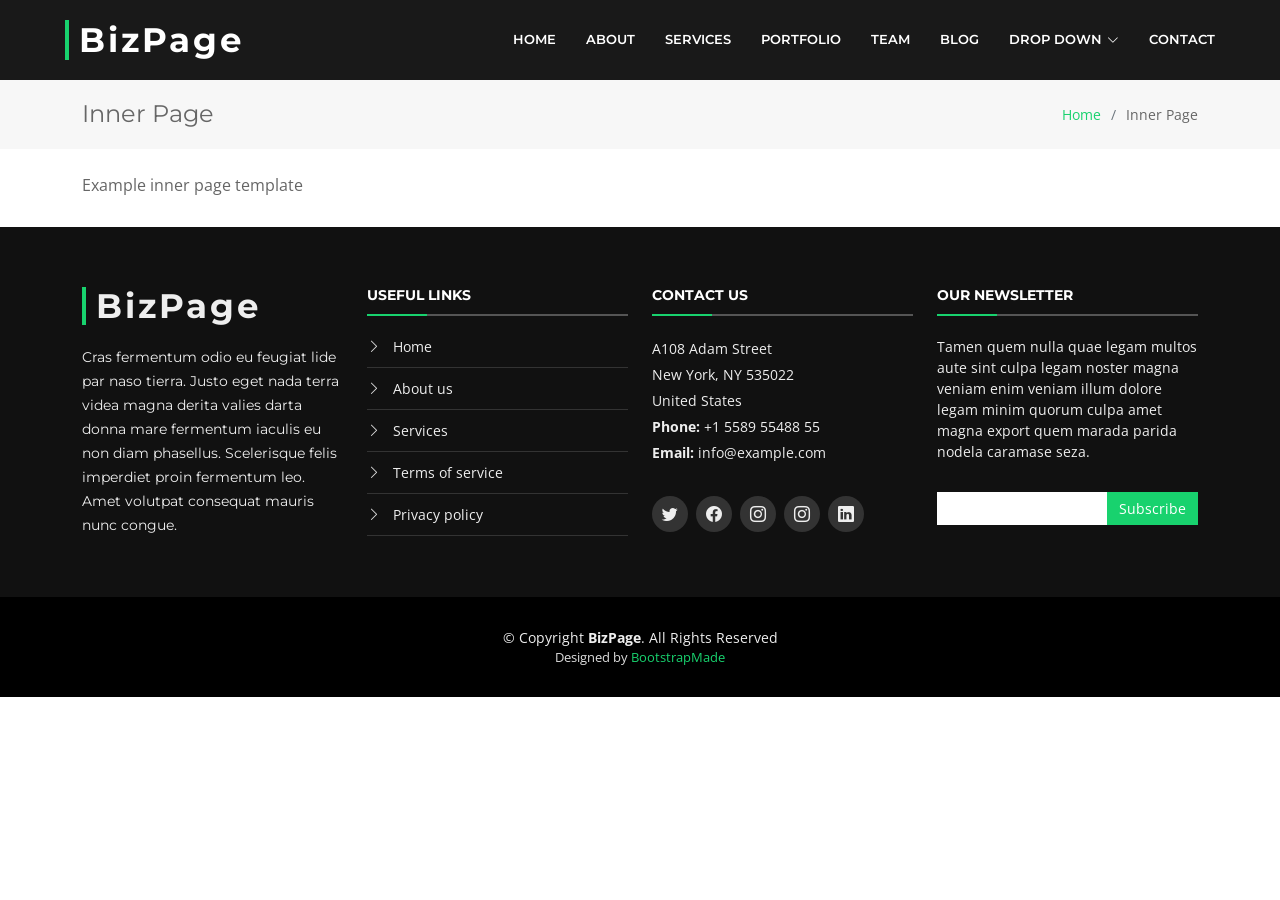
<file: inner-page.html>
<!DOCTYPE html>
<html lang="en">

<head>
  <meta charset="utf-8">
  <meta content="width=device-width, initial-scale=1.0" name="viewport">

  <title>Inner Page - BizPage Bootstrap Template</title>
  <meta content="" name="description">
  <meta content="" name="keywords">

  <!-- Favicons -->
  <link href="assets/img/favicon.png" rel="icon">
  <link href="assets/img/apple-touch-icon.png" rel="apple-touch-icon">

  <!-- Google Fonts -->
  <link href="https://fonts.googleapis.com/css?family=Open+Sans:300,300i,400,400i,700,700i|Montserrat:300,400,500,700" rel="stylesheet">

  <!-- Vendor CSS Files -->
  <link href="assets/vendor/animate.css/animate.min.css" rel="stylesheet">
  <link href="assets/vendor/aos/aos.css" rel="stylesheet">
  <link href="assets/vendor/bootstrap/css/bootstrap.min.css" rel="stylesheet">
  <link href="assets/vendor/bootstrap-icons/bootstrap-icons.css" rel="stylesheet">
  <link href="assets/vendor/glightbox/css/glightbox.min.css" rel="stylesheet">
  <link href="assets/vendor/swiper/swiper-bundle.min.css" rel="stylesheet">

  <!-- Template Main CSS File -->
  <link href="assets/css/style.css" rel="stylesheet">

  <!-- =======================================================
  * Template Name: BizPage - v5.11.0
  * Template URL: https://bootstrapmade.com/bizpage-bootstrap-business-template/
  * Author: BootstrapMade.com
  * License: https://bootstrapmade.com/license/
  ======================================================== -->
</head>

<body>

  <!-- ======= Header ======= -->
  <header id="header" class="fixed-top d-flex align-items-center ">
    <div class="container-fluid">

      <div class="row justify-content-center align-items-center">
        <div class="col-xl-11 d-flex align-items-center justify-content-between">
          <h1 class="logo"><a href="index.html">BizPage</a></h1>
          <!-- Uncomment below if you prefer to use an image logo -->
          <!-- <a href="index.html" class="logo"><img src="assets/img/logo.png" alt="" class="img-fluid"></a>-->

          <nav id="navbar" class="navbar">
            <ul>
              <li><a class="nav-link scrollto " href="#hero">Home</a></li>
              <li><a class="nav-link scrollto" href="#about">About</a></li>
              <li><a class="nav-link scrollto" href="#services">Services</a></li>
              <li><a class="nav-link scrollto " href="#portfolio">Portfolio</a></li>
              <li><a class="nav-link scrollto" href="#team">Team</a></li>
              <li><a class="nav-link  " href="blog.html">Blog</a></li>
              <li class="dropdown"><a href="#"><span>Drop Down</span> <i class="bi bi-chevron-down"></i></a>
                <ul>
                  <li><a href="#">Drop Down 1</a></li>
                  <li class="dropdown"><a href="#"><span>Deep Drop Down</span> <i class="bi bi-chevron-right"></i></a>
                    <ul>
                      <li><a href="#">Deep Drop Down 1</a></li>
                      <li><a href="#">Deep Drop Down 2</a></li>
                      <li><a href="#">Deep Drop Down 3</a></li>
                      <li><a href="#">Deep Drop Down 4</a></li>
                      <li><a href="#">Deep Drop Down 5</a></li>
                    </ul>
                  </li>
                  <li><a href="#">Drop Down 2</a></li>
                  <li><a href="#">Drop Down 3</a></li>
                  <li><a href="#">Drop Down 4</a></li>
                </ul>
              </li>
              <li><a class="nav-link scrollto" href="#contact">Contact</a></li>
            </ul>
            <i class="bi bi-list mobile-nav-toggle"></i>
          </nav><!-- .navbar -->
        </div>
      </div>

    </div>
  </header><!-- End Header -->

  <main id="main">

    <!-- ======= Breadcrumbs Section ======= -->
    <section class="breadcrumbs">
      <div class="container">

        <div class="d-flex justify-content-between align-items-center">
          <h2>Inner Page</h2>
          <ol>
            <li><a href="index.html">Home</a></li>
            <li>Inner Page</li>
          </ol>
        </div>

      </div>
    </section><!-- End Breadcrumbs Section -->

    <section class="inner-page mt-4">
      <div class="container">
        <p>
          Example inner page template
        </p>
      </div>
    </section>

  </main><!-- End #main -->

  <!-- ======= Footer ======= -->
  <footer id="footer">
    <div class="footer-top">
      <div class="container">
        <div class="row">

          <div class="col-lg-3 col-md-6 footer-info">
            <h3>BizPage</h3>
            <p>Cras fermentum odio eu feugiat lide par naso tierra. Justo eget nada terra videa magna derita valies darta donna mare fermentum iaculis eu non diam phasellus. Scelerisque felis imperdiet proin fermentum leo. Amet volutpat consequat mauris nunc congue.</p>
          </div>

          <div class="col-lg-3 col-md-6 footer-links">
            <h4>Useful Links</h4>
            <ul>
              <li><i class="bi bi-chevron-right"></i> <a href="#">Home</a></li>
              <li><i class="bi bi-chevron-right"></i> <a href="#">About us</a></li>
              <li><i class="bi bi-chevron-right"></i> <a href="#">Services</a></li>
              <li><i class="bi bi-chevron-right"></i> <a href="#">Terms of service</a></li>
              <li><i class="bi bi-chevron-right"></i> <a href="#">Privacy policy</a></li>
            </ul>
          </div>

          <div class="col-lg-3 col-md-6 footer-contact">
            <h4>Contact Us</h4>
            <p>
              A108 Adam Street <br>
              New York, NY 535022<br>
              United States <br>
              <strong>Phone:</strong> +1 5589 55488 55<br>
              <strong>Email:</strong> info@example.com<br>
            </p>

            <div class="social-links">
              <a href="#" class="twitter"><i class="bi bi-twitter"></i></a>
              <a href="#" class="facebook"><i class="bi bi-facebook"></i></a>
              <a href="#" class="instagram"><i class="bi bi-instagram"></i></a>
              <a href="#" class="instagram"><i class="bi bi-instagram"></i></a>
              <a href="#" class="linkedin"><i class="bi bi-linkedin"></i></a>
            </div>

          </div>

          <div class="col-lg-3 col-md-6 footer-newsletter">
            <h4>Our Newsletter</h4>
            <p>Tamen quem nulla quae legam multos aute sint culpa legam noster magna veniam enim veniam illum dolore legam minim quorum culpa amet magna export quem marada parida nodela caramase seza.</p>
            <form action="" method="post">
              <input type="email" name="email"><input type="submit" value="Subscribe">
            </form>
          </div>

        </div>
      </div>
    </div>

    <div class="container">
      <div class="copyright">
        &copy; Copyright <strong>BizPage</strong>. All Rights Reserved
      </div>
      <div class="credits">
        <!--
        All the links in the footer should remain intact.
        You can delete the links only if you purchased the pro version.
        Licensing information: https://bootstrapmade.com/license/
        Purchase the pro version with working PHP/AJAX contact form: https://bootstrapmade.com/buy/?theme=BizPage
      -->
        Designed by <a href="https://bootstrapmade.com/">BootstrapMade</a>
      </div>
    </div>
  </footer><!-- End Footer -->

  <a href="#" class="back-to-top d-flex align-items-center justify-content-center"><i class="bi bi-arrow-up-short"></i></a>
  <!-- Uncomment below i you want to use a preloader -->
  <!-- <div id="preloader"></div> -->

  <!-- Vendor JS Files -->
  <script src="assets/vendor/purecounter/purecounter_vanilla.js"></script>
  <script src="assets/vendor/aos/aos.js"></script>
  <script src="assets/vendor/bootstrap/js/bootstrap.bundle.min.js"></script>
  <script src="assets/vendor/glightbox/js/glightbox.min.js"></script>
  <script src="assets/vendor/isotope-layout/isotope.pkgd.min.js"></script>
  <script src="assets/vendor/swiper/swiper-bundle.min.js"></script>
  <script src="assets/vendor/waypoints/noframework.waypoints.js"></script>
  <script src="assets/vendor/php-email-form/validate.js"></script>

  <!-- Template Main JS File -->
  <script src="assets/js/main.js"></script>

</body>

</html>
</file>
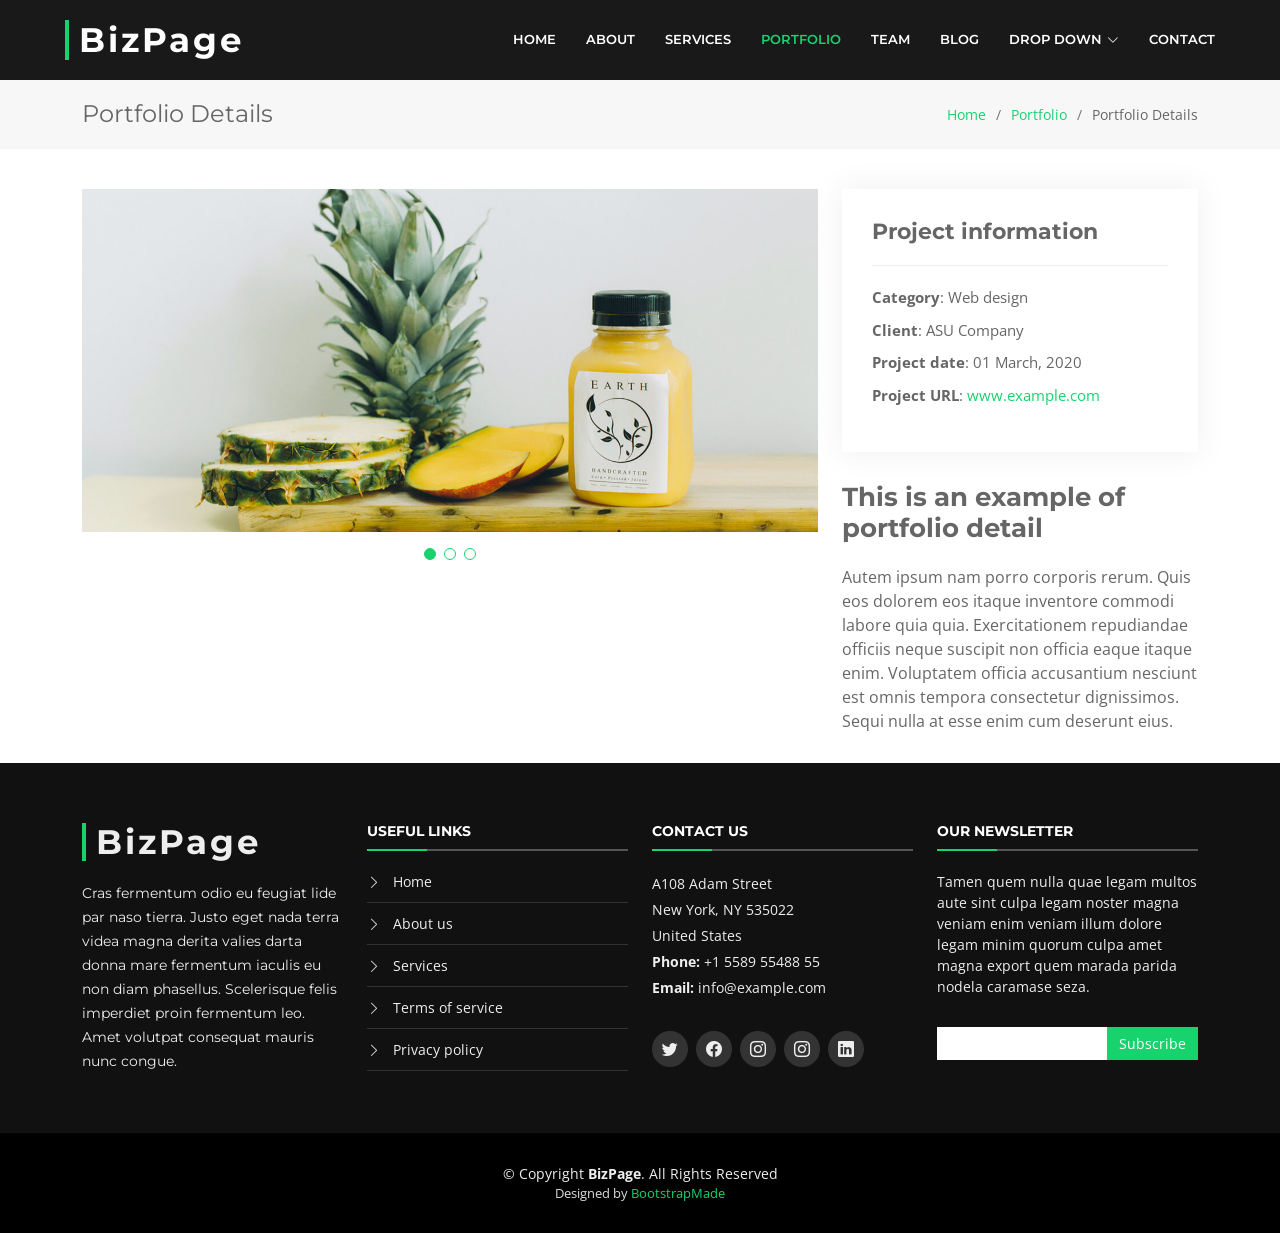
<file: portfolio-details.html>
<!DOCTYPE html>
<html lang="en">

<head>
  <meta charset="utf-8">
  <meta content="width=device-width, initial-scale=1.0" name="viewport">

  <title>Portfolio Details - BizPage Bootstrap Template</title>
  <meta content="" name="description">
  <meta content="" name="keywords">

  <!-- Favicons -->
  <link href="assets/img/favicon.png" rel="icon">
  <link href="assets/img/apple-touch-icon.png" rel="apple-touch-icon">

  <!-- Google Fonts -->
  <link href="https://fonts.googleapis.com/css?family=Open+Sans:300,300i,400,400i,700,700i|Montserrat:300,400,500,700" rel="stylesheet">

  <!-- Vendor CSS Files -->
  <link href="assets/vendor/animate.css/animate.min.css" rel="stylesheet">
  <link href="assets/vendor/aos/aos.css" rel="stylesheet">
  <link href="assets/vendor/bootstrap/css/bootstrap.min.css" rel="stylesheet">
  <link href="assets/vendor/bootstrap-icons/bootstrap-icons.css" rel="stylesheet">
  <link href="assets/vendor/glightbox/css/glightbox.min.css" rel="stylesheet">
  <link href="assets/vendor/swiper/swiper-bundle.min.css" rel="stylesheet">

  <!-- Template Main CSS File -->
  <link href="assets/css/style.css" rel="stylesheet">

  <!-- =======================================================
  * Template Name: BizPage - v5.11.0
  * Template URL: https://bootstrapmade.com/bizpage-bootstrap-business-template/
  * Author: BootstrapMade.com
  * License: https://bootstrapmade.com/license/
  ======================================================== -->
</head>

<body>

  <!-- ======= Header ======= -->
  <header id="header" class="fixed-top d-flex align-items-center ">
    <div class="container-fluid">

      <div class="row justify-content-center align-items-center">
        <div class="col-xl-11 d-flex align-items-center justify-content-between">
          <h1 class="logo"><a href="index.html">BizPage</a></h1>
          <!-- Uncomment below if you prefer to use an image logo -->
          <!-- <a href="index.html" class="logo"><img src="assets/img/logo.png" alt="" class="img-fluid"></a>-->

          <nav id="navbar" class="navbar">
            <ul>
              <li><a class="nav-link scrollto " href="#hero">Home</a></li>
              <li><a class="nav-link scrollto" href="#about">About</a></li>
              <li><a class="nav-link scrollto" href="#services">Services</a></li>
              <li><a class="nav-link scrollto active" href="#portfolio">Portfolio</a></li>
              <li><a class="nav-link scrollto" href="#team">Team</a></li>
              <li><a class="nav-link  " href="blog.html">Blog</a></li>
              <li class="dropdown"><a href="#"><span>Drop Down</span> <i class="bi bi-chevron-down"></i></a>
                <ul>
                  <li><a href="#">Drop Down 1</a></li>
                  <li class="dropdown"><a href="#"><span>Deep Drop Down</span> <i class="bi bi-chevron-right"></i></a>
                    <ul>
                      <li><a href="#">Deep Drop Down 1</a></li>
                      <li><a href="#">Deep Drop Down 2</a></li>
                      <li><a href="#">Deep Drop Down 3</a></li>
                      <li><a href="#">Deep Drop Down 4</a></li>
                      <li><a href="#">Deep Drop Down 5</a></li>
                    </ul>
                  </li>
                  <li><a href="#">Drop Down 2</a></li>
                  <li><a href="#">Drop Down 3</a></li>
                  <li><a href="#">Drop Down 4</a></li>
                </ul>
              </li>
              <li><a class="nav-link scrollto" href="#contact">Contact</a></li>
            </ul>
            <i class="bi bi-list mobile-nav-toggle"></i>
          </nav><!-- .navbar -->
        </div>
      </div>

    </div>
  </header><!-- End Header -->

  <main id="main">

    <!-- ======= Breadcrumbs Section ======= -->
    <section class="breadcrumbs">
      <div class="container">

        <div class="d-flex justify-content-between align-items-center">
          <h2>Portfolio Details</h2>
          <ol>
            <li><a href="index.html">Home</a></li>
            <li><a href="portfolio.html">Portfolio</a></li>
            <li>Portfolio Details</li>
          </ol>
        </div>

      </div>
    </section><!-- Breadcrumbs Section -->

    <!-- ======= Portfolio Details Section ======= -->
    <section id="portfolio-details" class="portfolio-details">
      <div class="container">

        <div class="row gy-4">

          <div class="col-lg-8">
            <div class="portfolio-details-slider swiper">
              <div class="swiper-wrapper align-items-center">

                <div class="swiper-slide">
                  <img src="assets/img/portfolio/portfolio-details-1.jpg" alt="">
                </div>

                <div class="swiper-slide">
                  <img src="assets/img/portfolio/portfolio-details-2.jpg" alt="">
                </div>

                <div class="swiper-slide">
                  <img src="assets/img/portfolio/portfolio-details-3.jpg" alt="">
                </div>

              </div>
              <div class="swiper-pagination"></div>
            </div>
          </div>

          <div class="col-lg-4">
            <div class="portfolio-info">
              <h3>Project information</h3>
              <ul>
                <li><strong>Category</strong>: Web design</li>
                <li><strong>Client</strong>: ASU Company</li>
                <li><strong>Project date</strong>: 01 March, 2020</li>
                <li><strong>Project URL</strong>: <a href="#">www.example.com</a></li>
              </ul>
            </div>
            <div class="portfolio-description">
              <h2>This is an example of portfolio detail</h2>
              <p>
                Autem ipsum nam porro corporis rerum. Quis eos dolorem eos itaque inventore commodi labore quia quia. Exercitationem repudiandae officiis neque suscipit non officia eaque itaque enim. Voluptatem officia accusantium nesciunt est omnis tempora consectetur dignissimos. Sequi nulla at esse enim cum deserunt eius.
              </p>
            </div>
          </div>

        </div>

      </div>
    </section><!-- End Portfolio Details Section -->

  </main><!-- End #main -->

  <!-- ======= Footer ======= -->
  <footer id="footer">
    <div class="footer-top">
      <div class="container">
        <div class="row">

          <div class="col-lg-3 col-md-6 footer-info">
            <h3>BizPage</h3>
            <p>Cras fermentum odio eu feugiat lide par naso tierra. Justo eget nada terra videa magna derita valies darta donna mare fermentum iaculis eu non diam phasellus. Scelerisque felis imperdiet proin fermentum leo. Amet volutpat consequat mauris nunc congue.</p>
          </div>

          <div class="col-lg-3 col-md-6 footer-links">
            <h4>Useful Links</h4>
            <ul>
              <li><i class="bi bi-chevron-right"></i> <a href="#">Home</a></li>
              <li><i class="bi bi-chevron-right"></i> <a href="#">About us</a></li>
              <li><i class="bi bi-chevron-right"></i> <a href="#">Services</a></li>
              <li><i class="bi bi-chevron-right"></i> <a href="#">Terms of service</a></li>
              <li><i class="bi bi-chevron-right"></i> <a href="#">Privacy policy</a></li>
            </ul>
          </div>

          <div class="col-lg-3 col-md-6 footer-contact">
            <h4>Contact Us</h4>
            <p>
              A108 Adam Street <br>
              New York, NY 535022<br>
              United States <br>
              <strong>Phone:</strong> +1 5589 55488 55<br>
              <strong>Email:</strong> info@example.com<br>
            </p>

            <div class="social-links">
              <a href="#" class="twitter"><i class="bi bi-twitter"></i></a>
              <a href="#" class="facebook"><i class="bi bi-facebook"></i></a>
              <a href="#" class="instagram"><i class="bi bi-instagram"></i></a>
              <a href="#" class="instagram"><i class="bi bi-instagram"></i></a>
              <a href="#" class="linkedin"><i class="bi bi-linkedin"></i></a>
            </div>

          </div>

          <div class="col-lg-3 col-md-6 footer-newsletter">
            <h4>Our Newsletter</h4>
            <p>Tamen quem nulla quae legam multos aute sint culpa legam noster magna veniam enim veniam illum dolore legam minim quorum culpa amet magna export quem marada parida nodela caramase seza.</p>
            <form action="" method="post">
              <input type="email" name="email"><input type="submit" value="Subscribe">
            </form>
          </div>

        </div>
      </div>
    </div>

    <div class="container">
      <div class="copyright">
        &copy; Copyright <strong>BizPage</strong>. All Rights Reserved
      </div>
      <div class="credits">
        <!--
        All the links in the footer should remain intact.
        You can delete the links only if you purchased the pro version.
        Licensing information: https://bootstrapmade.com/license/
        Purchase the pro version with working PHP/AJAX contact form: https://bootstrapmade.com/buy/?theme=BizPage
      -->
        Designed by <a href="https://bootstrapmade.com/">BootstrapMade</a>
      </div>
    </div>
  </footer><!-- End Footer -->

  <a href="#" class="back-to-top d-flex align-items-center justify-content-center"><i class="bi bi-arrow-up-short"></i></a>
  <!-- Uncomment below i you want to use a preloader -->
  <!-- <div id="preloader"></div> -->

  <!-- Vendor JS Files -->
  <script src="assets/vendor/purecounter/purecounter_vanilla.js"></script>
  <script src="assets/vendor/aos/aos.js"></script>
  <script src="assets/vendor/bootstrap/js/bootstrap.bundle.min.js"></script>
  <script src="assets/vendor/glightbox/js/glightbox.min.js"></script>
  <script src="assets/vendor/isotope-layout/isotope.pkgd.min.js"></script>
  <script src="assets/vendor/swiper/swiper-bundle.min.js"></script>
  <script src="assets/vendor/waypoints/noframework.waypoints.js"></script>
  <script src="assets/vendor/php-email-form/validate.js"></script>

  <!-- Template Main JS File -->
  <script src="assets/js/main.js"></script>

</body>

</html>
</file>
<file: assets/css/style.css>
/**
* Template Name: BizPage - v5.11.0
* Template URL: https://bootstrapmade.com/bizpage-bootstrap-business-template/
* Author: BootstrapMade.com
* License: https://bootstrapmade.com/license/
*/

/*--------------------------------------------------------------
# General
--------------------------------------------------------------*/
body {
  background: #fff;
  color: #666666;
  font-family: "Open Sans", sans-serif;
}

a {
  color: #18d26e;
  transition: 0.5s;
  text-decoration: none;
}

a:hover,
a:active,
a:focus {
  color: #18d36e;
  outline: none;
  text-decoration: none;
}

p {
  padding: 0;
  margin: 0 0 30px 0;
}

h1,
h2,
h3,
h4,
h5,
h6 {
  font-family: "Montserrat", sans-serif;
  font-weight: 400;
  margin: 0 0 20px 0;
  padding: 0;
}

/*--------------------------------------------------------------
# Back to top button
--------------------------------------------------------------*/
.back-to-top {
  position: fixed;
  visibility: hidden;
  opacity: 0;
  right: 15px;
  bottom: 15px;
  z-index: 996;
  background: #18d26e;
  width: 40px;
  height: 40px;
  border-radius: 50px;
  transition: all 0.4s;
}

.back-to-top i {
  font-size: 28px;
  color: #fff;
  line-height: 0;
}

.back-to-top:hover {
  background: #2ce782;
  color: #fff;
}

.back-to-top.active {
  visibility: visible;
  opacity: 1;
}

/* Prelaoder */
#preloader {
  position: fixed;
  top: 0;
  left: 0;
  right: 0;
  bottom: 0;
  z-index: 9999;
  overflow: hidden;
  background: #fff;
}

#preloader:before {
  content: "";
  position: fixed;
  top: calc(50% - 30px);
  left: calc(50% - 30px);
  border: 6px solid #f2f2f2;
  border-top: 6px solid #18d26e;
  border-radius: 50%;
  width: 60px;
  height: 60px;
  -webkit-animation: animate-preloader 1s linear infinite;
  animation: animate-preloader 1s linear infinite;
}

@-webkit-keyframes animate-preloader {
  0% {
    transform: rotate(0deg);
  }

  100% {
    transform: rotate(360deg);
  }
}

@keyframes animate-preloader {
  0% {
    transform: rotate(0deg);
  }

  100% {
    transform: rotate(360deg);
  }
}

/*--------------------------------------------------------------
# Header
--------------------------------------------------------------*/
#header {
  transition: all 0.5s;
  z-index: 997;
  background: rgba(0, 0, 0, 0.9);
  height: 80px;
}

#header.header-transparent {
  background: transparent;
}

#header.header-scrolled {
  background: rgba(0, 0, 0, 0.9);
  height: 60px;
}

#header .logo {
  font-size: 34px;
  margin: 0;
  padding: 0;
  font-family: "Montserrat", sans-serif;
  font-weight: 700;
  letter-spacing: 3px;
  padding-left: 10px;
  border-left: 4px solid #18d26e;
}

#header .logo a {
  color: #fff;
}

#header .logo img {
  max-height: 40px;
}

@media (max-width: 992px) {
  #header .logo {
    font-size: 28px;
  }
}

/*--------------------------------------------------------------
# Navigation Menu
--------------------------------------------------------------*/
/**
* Desktop Navigation 
*/
.navbar {
  padding: 0;
}

.navbar ul {
  margin: 0;
  padding: 0;
  display: flex;
  list-style: none;
  align-items: center;
}

.navbar li {
  position: relative;
}

.navbar a,
.navbar a:focus {
  display: flex;
  align-items: center;
  justify-content: space-between;
  padding: 10px 0 10px 30px;
  font-family: "Montserrat", sans-serif;
  font-size: 13px;
  font-weight: 600;
  color: #fff;
  white-space: nowrap;
  text-transform: uppercase;
  transition: 0.3s;
}

.navbar a i,
.navbar a:focus i {
  font-size: 12px;
  line-height: 0;
  margin-left: 5px;
}

.navbar a:hover,
.navbar .active,
.navbar .active:focus,
.navbar li:hover>a {
  color: #18d26e;
}

.navbar .dropdown ul {
  display: block;
  position: absolute;
  left: 14px;
  top: calc(100% + 30px);
  margin: 0;
  padding: 10px 0;
  z-index: 99;
  opacity: 0;
  visibility: hidden;
  background: #fff;
  box-shadow: 0px 0px 30px rgba(127, 137, 161, 0.25);
  transition: 0.3s;
}

.navbar .dropdown ul li {
  min-width: 200px;
}

.navbar .dropdown ul a {
  padding: 10px 20px;
  text-transform: none;
  color: #666666;
}

.navbar .dropdown ul a i {
  font-size: 12px;
}

.navbar .dropdown ul a:hover,
.navbar .dropdown ul .active:hover,
.navbar .dropdown ul li:hover>a {
  color: #18d26e;
}

.navbar .dropdown:hover>ul {
  opacity: 1;
  top: 100%;
  visibility: visible;
}

.navbar .dropdown .dropdown ul {
  top: 0;
  left: calc(100% - 30px);
  visibility: hidden;
}

.navbar .dropdown .dropdown:hover>ul {
  opacity: 1;
  top: 0;
  left: 100%;
  visibility: visible;
}

@media (max-width: 1366px) {
  .navbar .dropdown .dropdown ul {
    left: -90%;
  }

  .navbar .dropdown .dropdown:hover>ul {
    left: -100%;
  }
}

/**
* Mobile Navigation 
*/
.mobile-nav-toggle {
  color: #fff;
  font-size: 28px;
  cursor: pointer;
  display: none;
  line-height: 0;
  transition: 0.5s;
}

@media (max-width: 991px) {
  .mobile-nav-toggle {
    display: block;
  }

  .navbar ul {
    display: none;
  }
}

.navbar-mobile {
  position: fixed;
  overflow: hidden;
  top: 0;
  right: 0;
  left: 0;
  bottom: 0;
  background: rgba(26, 26, 26, 0.9);
  transition: 0.3s;
  z-index: 999;
}

.navbar-mobile .mobile-nav-toggle {
  position: absolute;
  top: 15px;
  right: 15px;
}

.navbar-mobile ul {
  display: block;
  position: absolute;
  top: 55px;
  right: 15px;
  bottom: 15px;
  left: 15px;
  padding: 10px 0;
  background-color: #fff;
  overflow-y: auto;
  transition: 0.3s;
}

.navbar-mobile a,
.navbar-mobile a:focus {
  padding: 10px 20px;
  font-size: 15px;
  color: #333333;
}

.navbar-mobile a:hover,
.navbar-mobile .active,
.navbar-mobile li:hover>a {
  color: #18d26e;
}

.navbar-mobile .getstarted,
.navbar-mobile .getstarted:focus {
  margin: 15px;
}

.navbar-mobile .dropdown ul {
  position: static;
  display: none;
  margin: 10px 20px;
  padding: 10px 0;
  z-index: 99;
  opacity: 1;
  visibility: visible;
  background: #fff;
  box-shadow: 0px 0px 30px rgba(127, 137, 161, 0.25);
}

.navbar-mobile .dropdown ul li {
  min-width: 200px;
}

.navbar-mobile .dropdown ul a {
  padding: 10px 20px;
}

.navbar-mobile .dropdown ul a i {
  font-size: 12px;
}

.navbar-mobile .dropdown ul a:hover,
.navbar-mobile .dropdown ul .active:hover,
.navbar-mobile .dropdown ul li:hover>a {
  color: #18d26e;
}

.navbar-mobile .dropdown>.dropdown-active {
  display: block;
}

/*--------------------------------------------------------------
# Hero Section
--------------------------------------------------------------*/
#hero {
  width: 100%;
  height: 100vh;
  background: #000;
  overflow: hidden;
  position: relative;
}

@media (max-height: 500px) {
  #hero {
    height: 150vh;
  }
}

#hero .carousel,
#hero .carousel-inner,
#hero .carousel-item,
#hero .carousel-item::before {
  position: absolute;
  top: 0;
  right: 0;
  left: 0;
  bottom: 0;
}

#hero .carousel-item {
  background-size: cover;
  background-position: center;
  background-repeat: no-repeat;
}

#hero .carousel-item::before {
  content: "";
  background-color: rgba(0, 0, 0, 0.7);
}

#hero .carousel-container {
  display: flex;
  justify-content: center;
  align-items: center;
  position: absolute;
  bottom: 0;
  top: 70px;
  left: 50px;
  right: 50px;
}

#hero .container {
  text-align: center;
}

#hero h2 {
  color: #fff;
  margin-bottom: 30px;
  font-size: 48px;
  font-weight: 700;
}

@media (max-width: 768px) {
  #hero h2 {
    font-size: 28px;
  }
}

#hero p {
  width: 80%;
  margin: 0 auto 30px auto;
  color: #fff;
}

@media (min-width: 1024px) {
  #hero p {
    width: 60%;
  }
}

#hero .carousel-fade {
  overflow: hidden;
}

#hero .carousel-fade .carousel-inner .carousel-item {
  transition-property: opacity;
}

#hero .carousel-fade .carousel-inner .carousel-item,
#hero .carousel-fade .carousel-inner .active.carousel-item-start,
#hero .carousel-fade .carousel-inner .active.carousel-item-end {
  opacity: 0;
}

#hero .carousel-fade .carousel-inner .active,
#hero .carousel-fade .carousel-inner .carousel-item-next.carousel-item-start,
#hero .carousel-fade .carousel-inner .carousel-item-prev.carousel-item-end {
  opacity: 1;
  transition: 0.5s;
}

#hero .carousel-fade .carousel-inner .carousel-item-next,
#hero .carousel-fade .carousel-inner .carousel-item-prev,
#hero .carousel-fade .carousel-inner .active.carousel-item-start,
#hero .carousel-fade .carousel-inner .active.carousel-item-end {
  left: 0;
  transform: translate3d(0, 0, 0);
}

#hero .carousel-control-prev,
#hero .carousel-control-next {
  width: 10%;
}

@media (min-width: 1024px) {

  #hero .carousel-control-prev,
  #hero .carousel-control-next {
    width: 5%;
  }
}

#hero .carousel-control-next-icon,
#hero .carousel-control-prev-icon {
  background: none;
  font-size: 32px;
  line-height: 1;
}

#hero .carousel-indicators li {
  cursor: pointer;
}

#hero .btn-get-started {
  font-family: "Montserrat", sans-serif;
  font-weight: 500;
  font-size: 16px;
  letter-spacing: 1px;
  display: inline-block;
  padding: 8px 32px;
  border-radius: 50px;
  transition: 0.5s;
  margin: 10px;
  color: #fff;
  background: #18d26e;
}

#hero .btn-get-started:hover {
  background: #fff;
  color: #18d26e;
}

/*--------------------------------------------------------------
# Sections
--------------------------------------------------------------*/
section {
  overflow: hidden;
}

/* Sections Header
--------------------------------*/
.section-header h3 {
  font-size: 32px;
  color: #111;
  text-transform: uppercase;
  text-align: center;
  font-weight: 700;
  position: relative;
  padding-bottom: 15px;
}

.section-header h3::before {
  content: "";
  position: absolute;
  display: block;
  width: 120px;
  height: 1px;
  background: #ddd;
  bottom: 1px;
  left: calc(50% - 60px);
}

.section-header h3::after {
  content: "";
  position: absolute;
  display: block;
  width: 40px;
  height: 3px;
  background: #18d26e;
  bottom: 0;
  left: calc(50% - 20px);
}

.section-header p {
  text-align: center;
  padding-bottom: 30px;
  color: #333;
}

/* Section with background
--------------------------------*/
.section-bg {
  background: #f7f7f7;
}

/*--------------------------------------------------------------
# Breadcrumbs
--------------------------------------------------------------*/
.breadcrumbs {
  padding: 20px 0;
  background-color: #f7f7f7;
  min-height: 40px;
  margin-top: 80px;
}

.breadcrumbs h2 {
  font-size: 24px;
  margin-bottom: 0;
  font-weight: 400;
}

.breadcrumbs ol {
  display: flex;
  flex-wrap: wrap;
  list-style: none;
  padding: 0;
  margin: 0;
  font-size: 14px;
}

.breadcrumbs ol li+li {
  padding-left: 10px;
}

.breadcrumbs ol li+li::before {
  display: inline-block;
  padding-right: 10px;
  color: #6c757d;
  content: "/";
}

@media (max-width: 768px) {
  .breadcrumbs .d-flex {
    display: block !important;
  }

  .breadcrumbs ol {
    display: block;
  }

  .breadcrumbs ol li {
    display: inline-block;
  }
}

/* Featured Services Section
--------------------------------*/
#featured-services {
  background: #000;
}

#featured-services .box {
  padding: 30px 20px;
}

#featured-services .box-bg {
  background-image: linear-gradient(0deg, #000000 0%, #242323 50%, #000000 100%);
}

#featured-services i {
  color: #18d26e;
  font-size: 48px;
  display: inline-block;
  line-height: 1;
}

#featured-services h4 {
  font-weight: 400;
  margin: 15px 0;
  font-size: 18px;
}

#featured-services h4 a {
  color: #fff;
}

#featured-services h4 a:hover {
  color: #18d26e;
}

#featured-services p {
  font-size: 14px;
  line-height: 24px;
  color: #fff;
  margin-bottom: 0;
}

/* About Us Section
--------------------------------*/
#about {
  background: url("../img/about-bg.jpg") center top no-repeat fixed;
  background-size: cover;
  padding: 60px 0 40px 0;
  position: relative;
}

#about::before {
  content: "";
  position: absolute;
  left: 0;
  right: 0;
  top: 0;
  bottom: 0;
  background: rgba(255, 255, 255, 0.92);
  z-index: 9;
}

#about .container {
  position: relative;
  z-index: 10;
}

#about .about-col {
  background: #fff;
  border-radius: 0 0 4px 4px;
  box-shadow: 0px 2px 12px rgba(0, 0, 0, 0.08);
  margin-bottom: 20px;
}

#about .about-col .img {
  position: relative;
}

#about .about-col .img img {
  border-radius: 4px 4px 0 0;
}

#about .about-col .icon {
  width: 64px;
  height: 64px;
  text-align: center;
  position: absolute;
  background-color: #18d26e;
  border-radius: 50%;
  border: 4px solid #fff;
  left: calc(50% - 32px);
  bottom: -30px;
  transition: 0.3s;
  display: flex;
  align-items: center;
  justify-content: center;
}

#about .about-col i {
  font-size: 28px;
  line-height: 0;
  color: #fff;
  transition: 0.3s;
}

#about .about-col:hover .icon {
  background-color: #fff;
}

#about .about-col:hover i {
  color: #18d26e;
}

#about .about-col h2 {
  color: #000;
  text-align: center;
  font-weight: 700;
  font-size: 20px;
  padding: 0;
  margin: 40px 0 12px 0;
}

#about .about-col h2 a {
  color: #000;
}

#about .about-col h2 a:hover {
  color: #18d26e;
}

#about .about-col p {
  font-size: 14px;
  line-height: 24px;
  color: #333;
  margin-bottom: 0;
  padding: 0 20px 20px 20px;
}

/* Services Section
--------------------------------*/
#services {
  background: #fff;
  background-size: cover;
  padding: 60px 0 40px 0;
}

#services .box {
  margin-bottom: 30px;
}

#services .icon {
  float: left;
}

#services .icon i {
  color: #18d26e;
  font-size: 36px;
  line-height: 0;
  transition: 0.5s;
}

#services .title {
  margin-left: 60px;
  font-weight: 700;
  margin-bottom: 15px;
  font-size: 18px;
}

#services .title a {
  color: #111;
}

#services .box:hover .title a {
  color: #18d26e;
}

#services .description {
  font-size: 14px;
  margin-left: 60px;
  line-height: 24px;
  margin-bottom: 0;
}

/* Call To Action Section
--------------------------------*/
#call-to-action {
  background: linear-gradient(rgba(0, 142, 99, 0.1), rgba(0, 0, 0, 0.1)), url(../img/call-to-action-bg.jpg) fixed center center;
  background-size: cover;
  padding: 60px 0;
}

#call-to-action h3 {
  color: #fff;
  font-size: 28px;
  font-weight: 700;
}

#call-to-action p {
  color: #fff;
}

#call-to-action .cta-btn {
  font-family: "Montserrat", sans-serif;
  text-transform: uppercase;
  font-weight: 500;
  font-size: 16px;
  letter-spacing: 1px;
  display: inline-block;
  padding: 8px 28px;
  border-radius: 25px;
  transition: 0.5s;
  margin-top: 10px;
  border: 2px solid #fff;
  color: #fff;
}

#call-to-action .cta-btn:hover {
  background: #18d26e;
  border: 2px solid #18d26e;
}

/* Call To Action Section
--------------------------------*/
#skills {
  padding: 60px 0;
}

#skills .progress {
  height: 35px;
  margin-bottom: 10px;
  border-radius: 0;
}

#skills .progress .skill {
  font-family: "Open Sans", sans-serif;
  line-height: 35px;
  padding: 0;
  margin: 0 0 0 20px;
  text-transform: uppercase;
}

#skills .progress .skill .val {
  float: right;
  font-style: normal;
  margin: 0 20px 0 0;
}

#skills .progress-bar {
  width: 1px;
  text-align: left;
  transition: 0.9s;
}

/* Facts Section
--------------------------------*/
#facts {
  background: url("../img/facts-bg.jpg") center top no-repeat fixed;
  background-size: cover;
  padding: 60px 0 0 0;
  position: relative;
}

#facts::before {
  content: "";
  position: absolute;
  left: 0;
  right: 0;
  top: 0;
  bottom: 0;
  background: rgba(255, 255, 255, 0.88);
  z-index: 9;
}

#facts .container {
  position: relative;
  z-index: 10;
}

#facts .counters span {
  font-family: "Montserrat", sans-serif;
  font-weight: bold;
  font-size: 48px;
  display: block;
  color: #18d26e;
}

#facts .counters p {
  padding: 0;
  margin: 0 0 20px 0;
  font-family: "Montserrat", sans-serif;
  font-size: 14px;
  color: #111;
}

#facts .facts-img {
  text-align: center;
  padding-top: 30px;
}

/* Portfolio Section
--------------------------------*/
#portfolio {
  padding: 60px 0;
}

#portfolio #portfolio-flters {
  padding: 0;
  margin: 5px 0 35px 0;
  list-style: none;
  text-align: center;
}

#portfolio #portfolio-flters li {
  cursor: pointer;
  margin: 15px 15px 15px 0;
  display: inline-block;
  padding: 10px 20px;
  font-size: 12px;
  line-height: 20px;
  color: #666666;
  border-radius: 4px;
  text-transform: uppercase;
  background: #fff;
  margin-bottom: 5px;
  transition: all 0.3s ease-in-out;
}

#portfolio #portfolio-flters li:hover,
#portfolio #portfolio-flters li.filter-active {
  background: #18d26e;
  color: #fff;
}

#portfolio #portfolio-flters li:last-child {
  margin-right: 0;
}

#portfolio .portfolio-wrap {
  box-shadow: 0px 2px 12px rgba(0, 0, 0, 0.08);
  transition: 0.3s;
}

#portfolio .portfolio-wrap:hover {
  box-shadow: 0px 4px 14px rgba(0, 0, 0, 0.16);
}

#portfolio .portfolio-item {
  position: relative;
  height: 360px;
  overflow: hidden;
}

#portfolio .portfolio-item figure {
  background: #000;
  overflow: hidden;
  height: 240px;
  position: relative;
  border-radius: 4px 4px 0 0;
  margin: 0;
}

#portfolio .portfolio-item figure:hover img {
  opacity: 0.4;
  transition: 0.3s;
}

#portfolio .portfolio-item figure .link-preview,
#portfolio .portfolio-item figure .link-details {
  position: absolute;
  display: inline-flex;
  align-items: center;
  justify-content: center;
  opacity: 0;
  line-height: 1;
  text-align: center;
  width: 36px;
  height: 36px;
  background: #fff;
  border-radius: 50%;
  transition: 0.2s linear;
}

#portfolio .portfolio-item figure .link-preview i,
#portfolio .portfolio-item figure .link-details i {
  font-size: 22px;
  color: #333;
  line-height: 0;
}

#portfolio .portfolio-item figure .link-preview:hover,
#portfolio .portfolio-item figure .link-details:hover {
  background: #18d26e;
}

#portfolio .portfolio-item figure .link-preview:hover i,
#portfolio .portfolio-item figure .link-details:hover i {
  color: #fff;
}

#portfolio .portfolio-item figure .link-preview {
  left: calc(50% - 38px);
  top: calc(50% - 18px);
}

#portfolio .portfolio-item figure .link-details {
  right: calc(50% - 38px);
  top: calc(50% - 18px);
}

#portfolio .portfolio-item figure:hover .link-preview {
  opacity: 1;
  left: calc(50% - 44px);
}

#portfolio .portfolio-item figure:hover .link-details {
  opacity: 1;
  right: calc(50% - 44px);
}

#portfolio .portfolio-item .portfolio-info {
  background: #fff;
  text-align: center;
  padding: 30px;
  height: 90px;
  border-radius: 0 0 3px 3px;
}

#portfolio .portfolio-item .portfolio-info h4 {
  font-size: 18px;
  line-height: 1px;
  font-weight: 700;
  margin-bottom: 18px;
  padding-bottom: 0;
}

#portfolio .portfolio-item .portfolio-info h4 a {
  color: #333;
}

#portfolio .portfolio-item .portfolio-info h4 a:hover {
  color: #18d26e;
}

#portfolio .portfolio-item .portfolio-info p {
  padding: 0;
  margin: 0;
  color: #b8b8b8;
  font-weight: 500;
  font-size: 14px;
  text-transform: uppercase;
}

/*--------------------------------------------------------------
# Portfolio Details
--------------------------------------------------------------*/
.portfolio-details {
  padding-top: 40px;
}

.portfolio-details .portfolio-details-slider img {
  width: 100%;
}

.portfolio-details .portfolio-details-slider .swiper-pagination {
  margin-top: 20px;
  position: relative;
}

.portfolio-details .portfolio-details-slider .swiper-pagination .swiper-pagination-bullet {
  width: 12px;
  height: 12px;
  background-color: #fff;
  opacity: 1;
  border: 1px solid #18d26e;
}

.portfolio-details .portfolio-details-slider .swiper-pagination .swiper-pagination-bullet-active {
  background-color: #18d26e;
}

.portfolio-details .portfolio-info {
  padding: 30px;
  box-shadow: 0px 0 30px rgba(51, 51, 51, 0.08);
}

.portfolio-details .portfolio-info h3 {
  font-size: 22px;
  font-weight: 700;
  margin-bottom: 20px;
  padding-bottom: 20px;
  border-bottom: 1px solid #eee;
}

.portfolio-details .portfolio-info ul {
  list-style: none;
  padding: 0;
  font-size: 15px;
}

.portfolio-details .portfolio-info ul li+li {
  margin-top: 10px;
}

.portfolio-details .portfolio-description {
  padding-top: 30px;
}

.portfolio-details .portfolio-description h2 {
  font-size: 26px;
  font-weight: 700;
  margin-bottom: 20px;
}

.portfolio-details .portfolio-description p {
  padding: 0;
}

/* Clients Section
--------------------------------*/
#clients {
  padding: 60px 0;
}

#clients img {
  opacity: 0.5;
  transition: 0.3s;
}

#clients img:hover {
  opacity: 1;
}

#clients .swiper-pagination {
  margin-top: 30px;
  position: relative;
}

#clients .swiper-pagination .swiper-pagination-bullet {
  width: 12px;
  height: 12px;
  background-color: #fff;
  opacity: 1;
  border: 1px solid #18d26e;
}

#clients .swiper-pagination .swiper-pagination-bullet-active {
  background-color: #18d26e;
}

/* Testimonials Section
--------------------------------*/
#testimonials {
  padding: 60px 0;
}

#testimonials .section-header {
  margin-bottom: 40px;
}

#testimonials .testimonials-carousel,
#testimonials .testimonials-slider {
  overflow: hidden;
}

#testimonials .testimonial-item {
  text-align: center;
}

#testimonials .testimonial-item .testimonial-img {
  width: 120px;
  border-radius: 50%;
  border: 4px solid #fff;
  margin: 0 auto;
}

#testimonials .testimonial-item h3 {
  font-size: 20px;
  font-weight: bold;
  margin: 10px 0 5px 0;
  color: #111;
}

#testimonials .testimonial-item h4 {
  font-size: 14px;
  color: #999;
  margin: 0 0 15px 0;
}

#testimonials .testimonial-item .quote-sign-left {
  margin-top: -15px;
  padding-right: 10px;
  display: inline-block;
  width: 37px;
}

#testimonials .testimonial-item .quote-sign-right {
  margin-bottom: -15px;
  padding-left: 10px;
  display: inline-block;
  max-width: 100%;
  width: 37px;
}

#testimonials .testimonial-item p {
  font-style: italic;
  margin: 0 auto 15px auto;
}

@media (min-width: 992px) {
  #testimonials .testimonial-item p {
    width: 80%;
  }
}

#testimonials .swiper-pagination {
  margin-top: 20px;
  position: relative;
}

#testimonials .swiper-pagination .swiper-pagination-bullet {
  width: 12px;
  height: 12px;
  background-color: #fff;
  opacity: 1;
  border: 1px solid #18d26e;
}

#testimonials .swiper-pagination .swiper-pagination-bullet-active {
  background-color: #18d26e;
}

/* Team Section
--------------------------------*/
#team {
  background: #fff;
  padding: 60px 0;
}

#team .member {
  text-align: center;
  margin-bottom: 20px;
  background: #000;
  position: relative;
}

#team .member .member-info {
  opacity: 0;
  display: flex;
  justify-content: center;
  align-items: center;
  position: absolute;
  bottom: 0;
  top: 0;
  left: 0;
  right: 0;
  transition: 0.2s;
}

#team .member .member-info-content {
  margin-top: -50px;
  transition: margin 0.2s;
}

#team .member:hover .member-info {
  background: rgba(0, 0, 0, 0.7);
  opacity: 1;
  transition: 0.4s;
}

#team .member:hover .member-info-content {
  margin-top: 0;
  transition: margin 0.4s;
}

#team .member h4 {
  font-weight: 700;
  margin-bottom: 2px;
  font-size: 18px;
  color: #fff;
}

#team .member span {
  font-style: italic;
  display: block;
  font-size: 13px;
  color: #fff;
}

#team .member .social {
  margin-top: 15px;
}

#team .member .social a {
  transition: none;
  color: #fff;
}

#team .member .social a:hover {
  color: #18d26e;
}

#team .member .social i {
  font-size: 18px;
  margin: 0 2px;
}

/* Contact Section
--------------------------------*/
#contact {
  padding: 60px 0;
}

#contact .contact-info {
  margin-bottom: 20px;
  text-align: center;
}

#contact .contact-info i {
  font-size: 48px;
  display: inline-block;
  margin-bottom: 10px;
  color: #18d26e;
}

#contact .contact-info address,
#contact .contact-info p {
  margin-bottom: 0;
  color: #000;
}

#contact .contact-info h3 {
  font-size: 18px;
  margin-bottom: 15px;
  font-weight: bold;
  text-transform: uppercase;
  color: #999;
}

#contact .contact-info a {
  color: #000;
}

#contact .contact-info a:hover {
  color: #18d26e;
}

#contact .contact-address,
#contact .contact-phone,
#contact .contact-email {
  margin-bottom: 20px;
}

@media (min-width: 768px) {

  #contact .contact-address,
  #contact .contact-phone,
  #contact .contact-email {
    padding: 20px 0;
  }
}

@media (min-width: 768px) {
  #contact .contact-phone {
    border-left: 1px solid #ddd;
    border-right: 1px solid #ddd;
  }
}

#contact .php-email-form {
  box-shadow: 0 0 30px rgba(214, 215, 216, 0.6);
  padding: 30px;
  background: #fff;
}

#contact .php-email-form .error-message {
  display: none;
  color: #fff;
  background: #ed3c0d;
  text-align: left;
  padding: 15px;
  font-weight: 600;
}

#contact .php-email-form .error-message br+br {
  margin-top: 25px;
}

#contact .php-email-form .sent-message {
  display: none;
  color: #fff;
  background: #18d26e;
  text-align: center;
  padding: 15px;
  font-weight: 600;
}

#contact .php-email-form .loading {
  display: none;
  background: #fff;
  text-align: center;
  padding: 15px;
}

#contact .php-email-form .loading:before {
  content: "";
  display: inline-block;
  border-radius: 50%;
  width: 24px;
  height: 24px;
  margin: 0 10px -6px 0;
  border: 3px solid #18d26e;
  border-top-color: #eee;
  -webkit-animation: animate-loading 1s linear infinite;
  animation: animate-loading 1s linear infinite;
}

#contact .php-email-form .form-group {
  margin-bottom: 20px;
}

#contact .php-email-form input,
#contact .php-email-form textarea {
  padding: 10px 14px;
  border-radius: 0;
  box-shadow: none;
  font-size: 15px;
}

#contact .php-email-form input::focus,
#contact .php-email-form textarea::focus {
  background-color: #18d26e;
}

#contact .php-email-form button[type=submit] {
  background: #18d26e;
  border: 0;
  padding: 10px 30px;
  color: #fff;
  transition: 0.4s;
  cursor: pointer;
}

#contact .php-email-form button[type=submit]:hover {
  background: #13a456;
}

@-webkit-keyframes animate-loading {
  0% {
    transform: rotate(0deg);
  }

  100% {
    transform: rotate(360deg);
  }
}

@keyframes animate-loading {
  0% {
    transform: rotate(0deg);
  }

  100% {
    transform: rotate(360deg);
  }
}

/*--------------------------------------------------------------
# Blog
--------------------------------------------------------------*/
.blog {
  padding: 40px 0 20px 0;
}

.blog .entry {
  padding: 30px;
  margin-bottom: 60px;
  box-shadow: 0 4px 16px rgba(0, 0, 0, 0.1);
}

.blog .entry .entry-img {
  max-height: 440px;
  margin: -30px -30px 20px -30px;
  overflow: hidden;
}

.blog .entry .entry-title {
  font-size: 28px;
  font-weight: bold;
  padding: 0;
  margin: 0 0 20px 0;
}

.blog .entry .entry-title a {
  color: #333333;
  transition: 0.3s;
}

.blog .entry .entry-title a:hover {
  color: #18d26e;
}

.blog .entry .entry-meta {
  margin-bottom: 15px;
  color: #18d26e;
}

.blog .entry .entry-meta ul {
  display: flex;
  flex-wrap: wrap;
  list-style: none;
  align-items: center;
  padding: 0;
  margin: 0;
}

.blog .entry .entry-meta ul li+li {
  padding-left: 20px;
}

.blog .entry .entry-meta i {
  font-size: 16px;
  margin-right: 8px;
  line-height: 0;
}

.blog .entry .entry-meta a {
  color: #666666;
  font-size: 14px;
  display: inline-block;
  line-height: 1;
}

.blog .entry .entry-content p {
  line-height: 24px;
}

.blog .entry .entry-content .read-more {
  -moz-text-align-last: right;
  text-align-last: right;
}

.blog .entry .entry-content .read-more a {
  display: inline-block;
  background: #fff;
  color: #333333;
  padding: 6px 30px 8px 30px;
  transition: 0.3s;
  font-size: 14px;
  border-radius: 50px;
  border: 2px solid #18d26e;
}

.blog .entry .entry-content .read-more a:hover {
  background: #18d26e;
  color: #fff;
}

.blog .entry .entry-content h3 {
  font-size: 22px;
  margin-top: 30px;
  font-weight: bold;
}

.blog .entry .entry-content blockquote {
  overflow: hidden;
  background-color: #fafafa;
  padding: 60px;
  position: relative;
  text-align: center;
  margin: 20px 0;
}

.blog .entry .entry-content blockquote p {
  color: #666666;
  line-height: 1.6;
  margin-bottom: 0;
  font-style: italic;
  font-weight: 500;
  font-size: 22px;
}

.blog .entry .entry-content blockquote::after {
  content: "";
  position: absolute;
  left: 0;
  top: 0;
  bottom: 0;
  width: 3px;
  background-color: #18d26e;
  margin-top: 20px;
  margin-bottom: 20px;
}

.blog .entry .entry-footer {
  padding-top: 10px;
  border-top: 1px solid #e6e6e6;
}

.blog .entry .entry-footer i {
  color: #18d26e;
  display: inline;
}

.blog .entry .entry-footer a {
  color: #666666;
  transition: 0.3s;
}

.blog .entry .entry-footer a:hover {
  color: #18d26e;
}

.blog .entry .entry-footer .cats {
  list-style: none;
  display: inline;
  padding: 0 20px 0 0;
  font-size: 14px;
}

.blog .entry .entry-footer .cats li {
  display: inline-block;
}

.blog .entry .entry-footer .tags {
  list-style: none;
  display: inline;
  padding: 0;
  font-size: 14px;
}

.blog .entry .entry-footer .tags li {
  display: inline-block;
}

.blog .entry .entry-footer .tags li+li::before {
  padding-right: 6px;
  color: #6c757d;
  content: ",";
}

.blog .entry .entry-footer .share {
  font-size: 16px;
}

.blog .entry .entry-footer .share i {
  padding-left: 5px;
}

.blog .entry-single {
  margin-bottom: 30px;
}

.blog .blog-author {
  padding: 20px;
  margin-bottom: 30px;
  box-shadow: 0 4px 16px rgba(0, 0, 0, 0.1);
}

.blog .blog-author img {
  width: 120px;
  margin-right: 20px;
}

.blog .blog-author h4 {
  font-weight: 600;
  font-size: 22px;
  margin-bottom: 0px;
  padding: 0;
  color: #333333;
}

.blog .blog-author .social-links {
  margin: 0 10px 10px 0;
}

.blog .blog-author .social-links a {
  color: rgba(51, 51, 51, 0.4);
  margin-right: 5px;
  transition: 0.3s;
}

.blog .blog-author .social-links a:hover {
  color: #18d26e;
}

.blog .blog-author p {
  font-style: italic;
  color: #666666;
}

.blog .blog-comments {
  margin-bottom: 30px;
}

.blog .blog-comments .comments-count {
  font-weight: bold;
}

.blog .blog-comments .comment {
  margin-top: 30px;
  position: relative;
}

.blog .blog-comments .comment .comment-img {
  margin-right: 14px;
}

.blog .blog-comments .comment .comment-img img {
  width: 60px;
}

.blog .blog-comments .comment h5 {
  font-size: 16px;
  margin-bottom: 2px;
}

.blog .blog-comments .comment h5 a {
  font-weight: bold;
  color: #666666;
  transition: 0.3s;
}

.blog .blog-comments .comment h5 a:hover {
  color: #333333;
}

.blog .blog-comments .comment h5 .reply {
  padding-left: 10px;
  color: #18d26e;
}

.blog .blog-comments .comment h5 .reply i {
  font-size: 20px;
}

.blog .blog-comments .comment time {
  display: block;
  font-size: 14px;
  color: #999999;
  margin-bottom: 5px;
}

.blog .blog-comments .comment.comment-reply {
  padding-left: 40px;
}

.blog .blog-comments .reply-form {
  margin-top: 30px;
  padding: 30px;
  box-shadow: 0 4px 16px rgba(0, 0, 0, 0.1);
}

.blog .blog-comments .reply-form h4 {
  font-weight: bold;
  font-size: 22px;
}

.blog .blog-comments .reply-form p {
  font-size: 14px;
}

.blog .blog-comments .reply-form input {
  border-radius: 4px;
  padding: 10px 10px;
  font-size: 14px;
}

.blog .blog-comments .reply-form input:focus {
  box-shadow: none;
  border-color: #666666;
}

.blog .blog-comments .reply-form textarea {
  border-radius: 4px;
  padding: 10px 10px;
  font-size: 14px;
}

.blog .blog-comments .reply-form textarea:focus {
  box-shadow: none;
  border-color: #666666;
}

.blog .blog-comments .reply-form .form-group {
  margin-bottom: 25px;
}

.blog .blog-comments .reply-form .btn-primary {
  border-radius: 50px;
  padding: 10px 30px;
  border: 0;
  background-color: #18d26e;
}

.blog .blog-comments .reply-form .btn-primary:hover {
  background-color: #1ee57a;
}

.blog .blog-pagination {
  color: #18d26e;
}

.blog .blog-pagination ul {
  display: flex;
  padding: 0;
  margin: 0;
  list-style: none;
}

.blog .blog-pagination li {
  margin: 0 5px;
  transition: 0.3s;
}

.blog .blog-pagination li a {
  color: #18d26e;
  padding: 6px 20px;
  display: flex;
  align-items: center;
  justify-content: center;
  border-radius: 50px;
  font-weight: bold;
}

.blog .blog-pagination li.active,
.blog .blog-pagination li:hover {
  background: #18d26e;
  border-radius: 50px;
}

.blog .blog-pagination li.active a,
.blog .blog-pagination li:hover a {
  color: #fff;
}

.blog .sidebar {
  padding: 30px;
  margin: 0 0 60px 20px;
  box-shadow: 0 4px 16px rgba(0, 0, 0, 0.1);
}

.blog .sidebar .sidebar-title {
  font-size: 20px;
  font-weight: 700;
  padding: 0 0 0 0;
  margin: 0 0 15px 0;
  color: #333333;
  position: relative;
}

.blog .sidebar .sidebar-item {
  margin-bottom: 30px;
}

.blog .sidebar .search-form form {
  background: #fff;
  border: 1px solid #ddd;
  padding: 3px 10px;
  position: relative;
  border-radius: 50px;
}

.blog .sidebar .search-form form input {
  border: 0;
  padding: 4px;
  border-radius: 4px;
  width: calc(100% - 70px);
  box-shadow: none;
}

.blog .sidebar .search-form form input:focus {
  box-shadow: none;
}

.blog .sidebar .search-form form button {
  position: absolute;
  top: 0;
  right: 0;
  bottom: 0;
  border: 0;
  background: none;
  font-size: 16px;
  padding: 0 30px;
  margin: -1px;
  background: #18d26e;
  color: #fff;
  transition: 0.3s;
  line-height: 0;
  border-radius: 50px;
}

.blog .sidebar .search-form form button i {
  line-height: 0;
}

.blog .sidebar .search-form form button:hover {
  background: #13a456;
}

.blog .sidebar .categories ul {
  list-style: none;
  padding: 0;
}

.blog .sidebar .categories ul li+li {
  padding-top: 10px;
}

.blog .sidebar .categories ul a {
  color: #333333;
  transition: 0.3s;
}

.blog .sidebar .categories ul a:hover {
  color: #18d26e;
}

.blog .sidebar .categories ul a span {
  padding-left: 5px;
  color: #b3b3b3;
  font-size: 14px;
}

.blog .sidebar .recent-posts .post-item+.post-item {
  margin-top: 15px;
}

.blog .sidebar .recent-posts img {
  width: 80px;
  float: left;
}

.blog .sidebar .recent-posts h4 {
  font-size: 15px;
  margin-left: 95px;
  font-weight: bold;
}

.blog .sidebar .recent-posts h4 a {
  color: #333333;
  transition: 0.3s;
}

.blog .sidebar .recent-posts h4 a:hover {
  color: #18d26e;
}

.blog .sidebar .recent-posts time {
  display: block;
  margin-left: 95px;
  font-style: italic;
  font-size: 14px;
  color: #b3b3b3;
}

.blog .sidebar .tags {
  margin-bottom: -10px;
}

.blog .sidebar .tags ul {
  list-style: none;
  padding: 0;
}

.blog .sidebar .tags ul li {
  display: inline-block;
}

.blog .sidebar .tags ul a {
  color: #333333;
  font-size: 14px;
  padding: 6px 20px;
  margin: 0 6px 8px 0;
  border: 1px solid #18d26e;
  display: inline-block;
  border-radius: 50px;
  transition: 0.3s;
}

.blog .sidebar .tags ul a:hover {
  color: #fff;
  background: #18d26e;
}

.blog .sidebar .tags ul a span {
  padding-left: 5px;
  color: white;
  font-size: 14px;
}

/*--------------------------------------------------------------
# Footer
--------------------------------------------------------------*/
#footer {
  background: #000;
  padding: 0 0 30px 0;
  color: #eee;
  font-size: 14px;
}

#footer .footer-top {
  background: #111;
  padding: 60px 0 30px 0;
}

#footer .footer-top .footer-info {
  margin-bottom: 30px;
}

#footer .footer-top .footer-info h3 {
  font-size: 34px;
  margin: 0 0 20px 0;
  padding: 2px 0 2px 10px;
  line-height: 1;
  font-family: "Montserrat", sans-serif;
  font-weight: 700;
  letter-spacing: 3px;
  border-left: 4px solid #18d26e;
}

#footer .footer-top .footer-info p {
  font-size: 14px;
  line-height: 24px;
  margin-bottom: 0;
  font-family: "Montserrat", sans-serif;
  color: #eee;
}

#footer .footer-top .social-links a {
  display: inline-block;
  background: #333;
  color: #eee;
  line-height: 1;
  margin-right: 4px;
  border-radius: 50%;
  width: 36px;
  height: 36px;
  transition: 0.3s;
  display: inline-flex;
  align-items: center;
  justify-content: center;
}

#footer .footer-top .social-links a i {
  line-height: 0;
  font-size: 16px;
}

#footer .footer-top .social-links a:hover {
  background: #18d26e;
  color: #fff;
}

#footer .footer-top h4 {
  font-size: 14px;
  font-weight: bold;
  color: #fff;
  text-transform: uppercase;
  position: relative;
  padding-bottom: 12px;
}

#footer .footer-top h4::before,
#footer .footer-top h4::after {
  content: "";
  position: absolute;
  left: 0;
  bottom: 0;
  height: 2px;
}

#footer .footer-top h4::before {
  right: 0;
  background: #555;
}

#footer .footer-top h4::after {
  background: #18d26e;
  width: 60px;
}

#footer .footer-top .footer-links {
  margin-bottom: 30px;
}

#footer .footer-top .footer-links ul {
  list-style: none;
  padding: 0;
  margin: 0;
}

#footer .footer-top .footer-links ul i {
  padding-right: 8px;
  color: #ddd;
}

#footer .footer-top .footer-links ul li {
  border-bottom: 1px solid #333;
  padding: 10px 0;
}

#footer .footer-top .footer-links ul li:first-child {
  padding-top: 0;
}

#footer .footer-top .footer-links ul a {
  color: #eee;
}

#footer .footer-top .footer-links ul a:hover {
  color: #18d26e;
}

#footer .footer-top .footer-contact {
  margin-bottom: 30px;
}

#footer .footer-top .footer-contact p {
  line-height: 26px;
}

#footer .footer-top .footer-newsletter {
  margin-bottom: 30px;
}

#footer .footer-top .footer-newsletter input[type=email] {
  border: 0;
  padding: 6px 8px;
  width: 65%;
}

#footer .footer-top .footer-newsletter input[type=submit] {
  background: #18d26e;
  border: 0;
  width: 35%;
  padding: 6px 0;
  text-align: center;
  color: #fff;
  transition: 0.3s;
  cursor: pointer;
}

#footer .footer-top .footer-newsletter input[type=submit]:hover {
  background: #13a456;
}

#footer .copyright {
  text-align: center;
  padding-top: 30px;
}

#footer .credits {
  text-align: center;
  font-size: 13px;
  color: #ddd;
}
</file>
